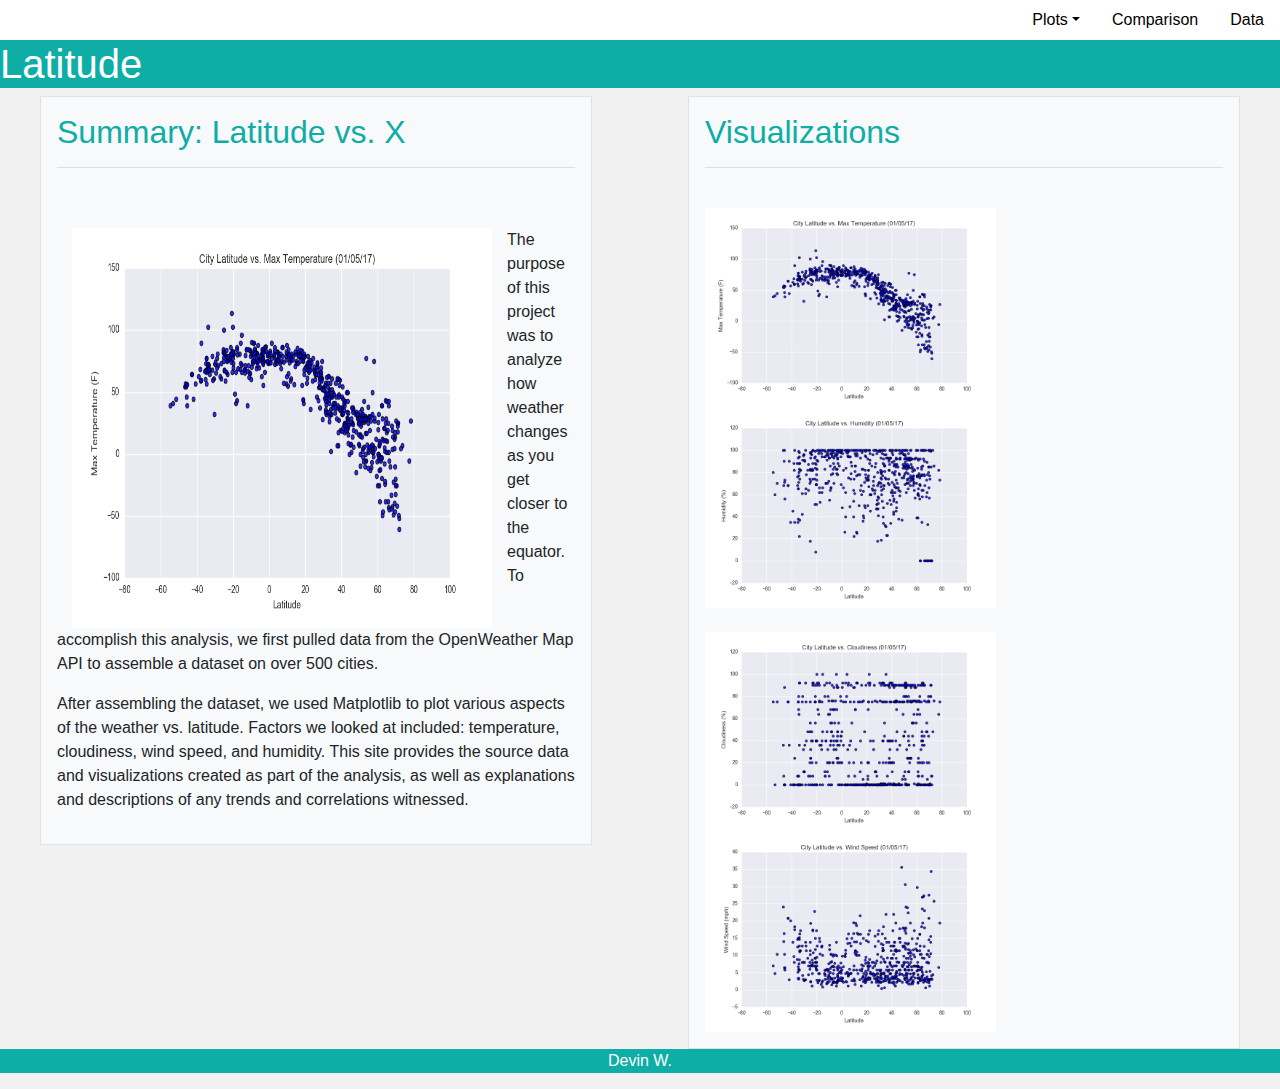
<file: index.html>
<!doctype html>
<html lang="en">
  <head>
    <!-- Required meta tags -->
    <meta charset="utf-8">
    <meta name="viewport" content="width=device-width, initial-scale=1, shrink-to-fit=no">

    <!-- Bootstrap CSS -->
    <link rel="stylesheet" href="https://stackpath.bootstrapcdn.com/bootstrap/4.3.1/css/bootstrap.min.css" integrity="sha384-ggOyR0iXCbMQv3Xipma34MD+dH/1fQ784/j6cY/iJTQUOhcWr7x9JvoRxT2MZw1T" crossorigin="anonymous">
    <link rel="stylesheet" href="Resources/styles.css">
    <title>Latitude</title>
    
  <ul class="nav justify-content-end">
      <li class="nav-item dropdown">
          <a class="nav-link dropdown-toggle" data-toggle="dropdown" href="index.html" role="button" aria-haspopup="true" aria-expanded="false">Plots</a>
          <div class="dropdown-menu">
            <a class="dropdown-item" href="index.html">Home</a>
            <a class="dropdown-item" href="maxtemp.html">Max Temperature</a>
            <a class="dropdown-item" href="humid.html">Humidity</a>
            <a class="dropdown-item" href="cloud.html">Cloudiness</a>
            <a class="dropdown-item" href="wind.html">Wind Speed</a>
            <div class="dropdown-divider"></div>
            <a class="dropdown-item" href="comparison.html">Comparison</a>
            <a class="dropdown-item" href="data.html">Data</a>
          </div>
        </li>
      <li class="nav-item">
        <a class="nav-link" href="comparison.html">Comparison</a>
      </li>
      
      <li class="nav-item">
        <a class="nav-link" href="data.html">Data</a>
      </li>
    </ul>
  <body>
      <h1>Latitude</h1>
            <div class="row mx-md-n5" style="padding:0 40px">
                <div class="col px-md-5"><div class="p-3 border bg-light"><h2>Summary: Latitude vs. X</h2>    <hr/><br/>    
<p style="margin-top:20px;"><img style="padding:0 15px; float:left;" src="Resources/assets/images/Fig1.png" height="400" width="450">The purpose of this project was to analyze how weather changes as you get closer to the equator. To accomplish this analysis, 
  we first pulled data from the OpenWeather Map API to assemble a dataset on over 500 cities.</p>

<p>After assembling the dataset, we used Matplotlib to plot various aspects of the weather vs. latitude. 
  Factors we looked at included: 
  temperature, cloudiness, wind speed, and humidity. 
  This site provides the source data and visualizations created as part of the analysis, 
  as well as explanations and descriptions of any trends and correlations witnessed.</p></div></div>


                <div class="col px-md-5"><div class="p-3 border bg-light"><h2>Visualizations</h2><hr/><br/>
                  <a href="maxtemp.html" class="imglink"><img src="Resources/assets/images/Fig1.png" height="200"></a> &nbsp;
                  <a href="humid.html" class="imglink"><img src="Resources/assets/images/Fig2.png" height="200"></a> <br/>
                  <br/>
                  <a href="cloud.html" class="imglink"><img src="Resources/assets/images/Fig3.png" height="200"></a> &nbsp;
                  <a href="wind.html" class="imglink"><img src="Resources/assets/images/Fig4.png" height="200"></a></div></div>
              </div>

              <footer>
                  <p>Devin W.</p>
                </footer>
    <!-- Optional JavaScript -->
    <!-- jQuery first, then Popper.js, then Bootstrap JS -->
    <script src="https://code.jquery.com/jquery-3.3.1.slim.min.js" integrity="sha384-q8i/X+965DzO0rT7abK41JStQIAqVgRVzpbzo5smXKp4YfRvH+8abtTE1Pi6jizo" crossorigin="anonymous"></script>
    <script src="https://cdnjs.cloudflare.com/ajax/libs/popper.js/1.14.7/umd/popper.min.js" integrity="sha384-UO2eT0CpHqdSJQ6hJty5KVphtPhzWj9WO1clHTMGa3JDZwrnQq4sF86dIHNDz0W1" crossorigin="anonymous"></script>
    <script src="https://stackpath.bootstrapcdn.com/bootstrap/4.3.1/js/bootstrap.min.js" integrity="sha384-JjSmVgyd0p3pXB1rRibZUAYoIIy6OrQ6VrjIEaFf/nJGzIxFDsf4x0xIM+B07jRM" crossorigin="anonymous"></script>
  </body>
</html>
</file>
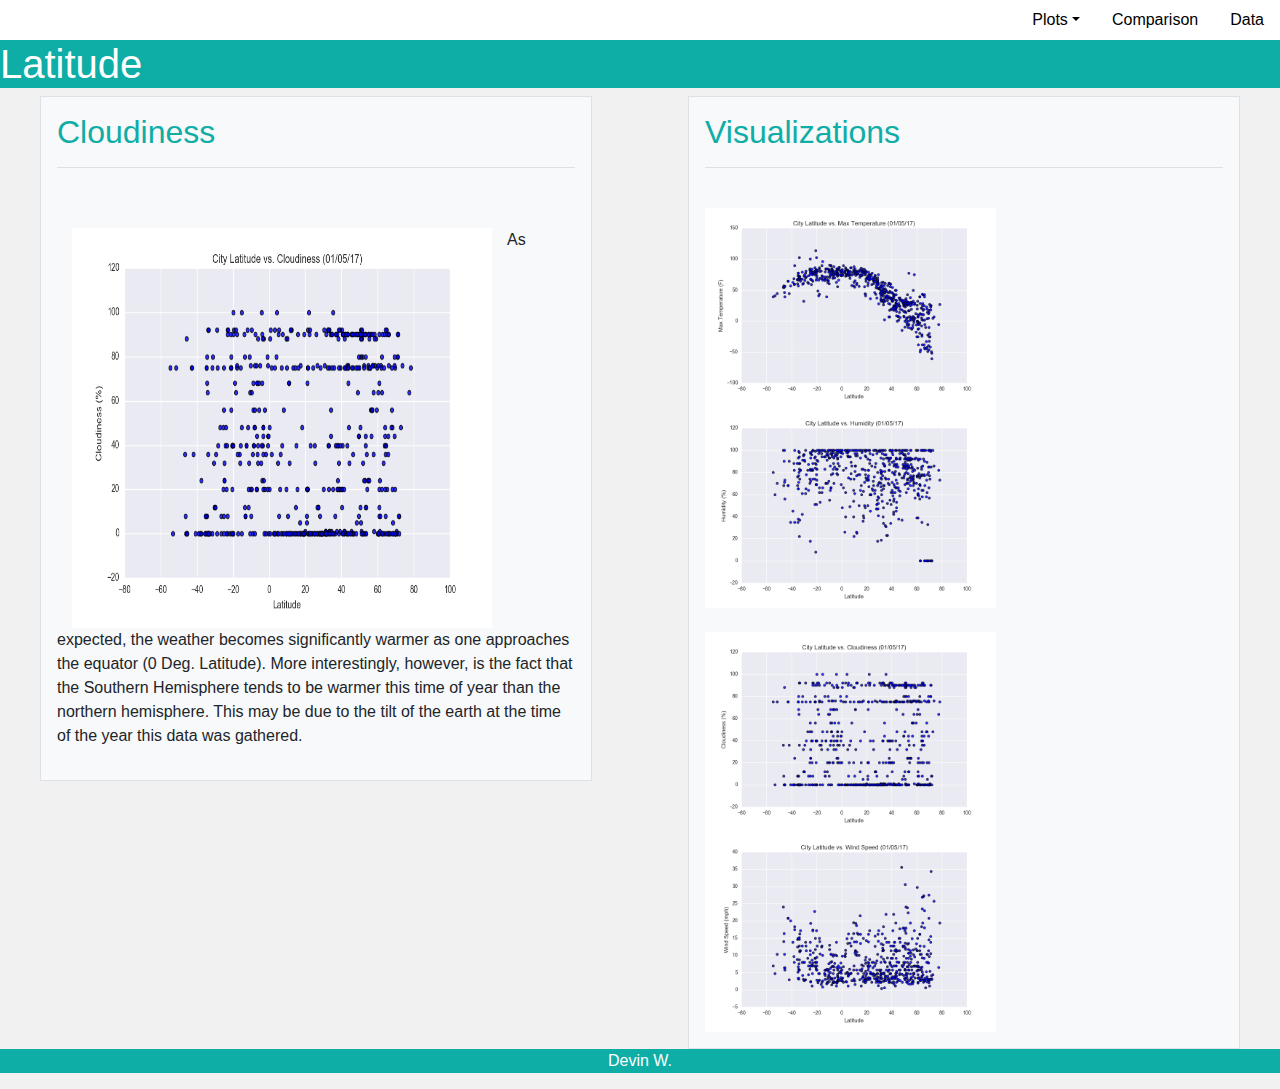
<file: cloud.html>
<!doctype html>
<html lang="en">
  <head>
    <!-- Required meta tags -->
    <meta charset="utf-8">
    <meta name="viewport" content="width=device-width, initial-scale=1, shrink-to-fit=no">

    <!-- Bootstrap CSS -->
    <link rel="stylesheet" href="https://stackpath.bootstrapcdn.com/bootstrap/4.3.1/css/bootstrap.min.css" integrity="sha384-ggOyR0iXCbMQv3Xipma34MD+dH/1fQ784/j6cY/iJTQUOhcWr7x9JvoRxT2MZw1T" crossorigin="anonymous">
    <link rel="stylesheet" href="Resources/styles.css">
    <title>Latitude</title>
  </head>
  <ul class="nav justify-content-end">
      <li class="nav-item dropdown">
          <a class="nav-link dropdown-toggle" data-toggle="dropdown" href="index.html" role="button" aria-haspopup="true" aria-expanded="false">Plots</a>
          <div class="dropdown-menu">
            <a class="dropdown-item" href="index.html">Home</a>
            <a class="dropdown-item" href="maxtemp.html">Max Temperature</a>
            <a class="dropdown-item" href="humid.html">Humidity</a>
            <a class="dropdown-item" href="cloud.html">Cloudiness</a>
            <a class="dropdown-item" href="wind.html">Wind Speed</a>
            <div class="dropdown-divider"></div>
            <a class="dropdown-item" href="comparison.html">Comparison</a>
            <a class="dropdown-item" href="data.html">Data</a>
          </div>
        </li>
      <li class="nav-item">
        <a class="nav-link" href="comparison.html">Comparison</a>
      </li>
      
      <li class="nav-item">
        <a class="nav-link" href="data.html">Data</a>
      </li>
    </ul>
  <body>
      <h1>Latitude</h1>

      <div class="row mx-md-n5" style="padding:0 40px">
                <div class="col px-md-5"><div class="p-3 border bg-light"><h2>Cloudiness</h2>    <hr/><br/>    
<p style="margin-top:20px;"><img style="padding:0 15px; float:left;" src="Resources/assets/images/Fig3.png" height="400" width="450"></p>

</p>As expected, the weather becomes significantly warmer as one approaches the equator (0 Deg. Latitude). 
More interestingly, however, is the fact that the Southern Hemisphere tends to be warmer this time of year than 
the northern hemisphere. 
This may be due to the tilt of the earth at the time of the year this data was gathered. </p></div></div>


<div class="col px-md-5"><div class="p-3 border bg-light"><h2>Visualizations</h2><hr/><br/>
    <a href="maxtemp.html" class="imglink"><img src="Resources/assets/images/Fig1.png" height="200"></a> &nbsp;
    <a href="humid.html" class="imglink"><img src="Resources/assets/images/Fig2.png" height="200"></a> <br/>
    <br/>
    <a href="cloud.html" class="imglink"><img src="Resources/assets/images/Fig3.png" height="200"></a> &nbsp;
    <a href="wind.html" class="imglink"><img src="Resources/assets/images/Fig4.png" height="200"></a></div></div>
</div>

              <footer>
                  <p>Devin W.</p>
                </footer>
    <!-- Optional JavaScript -->
    <!-- jQuery first, then Popper.js, then Bootstrap JS -->
    <script src="https://code.jquery.com/jquery-3.3.1.slim.min.js" integrity="sha384-q8i/X+965DzO0rT7abK41JStQIAqVgRVzpbzo5smXKp4YfRvH+8abtTE1Pi6jizo" crossorigin="anonymous"></script>
    <script src="https://cdnjs.cloudflare.com/ajax/libs/popper.js/1.14.7/umd/popper.min.js" integrity="sha384-UO2eT0CpHqdSJQ6hJty5KVphtPhzWj9WO1clHTMGa3JDZwrnQq4sF86dIHNDz0W1" crossorigin="anonymous"></script>
    <script src="https://stackpath.bootstrapcdn.com/bootstrap/4.3.1/js/bootstrap.min.js" integrity="sha384-JjSmVgyd0p3pXB1rRibZUAYoIIy6OrQ6VrjIEaFf/nJGzIxFDsf4x0xIM+B07jRM" crossorigin="anonymous"></script>
  </body>
</html>
</file>
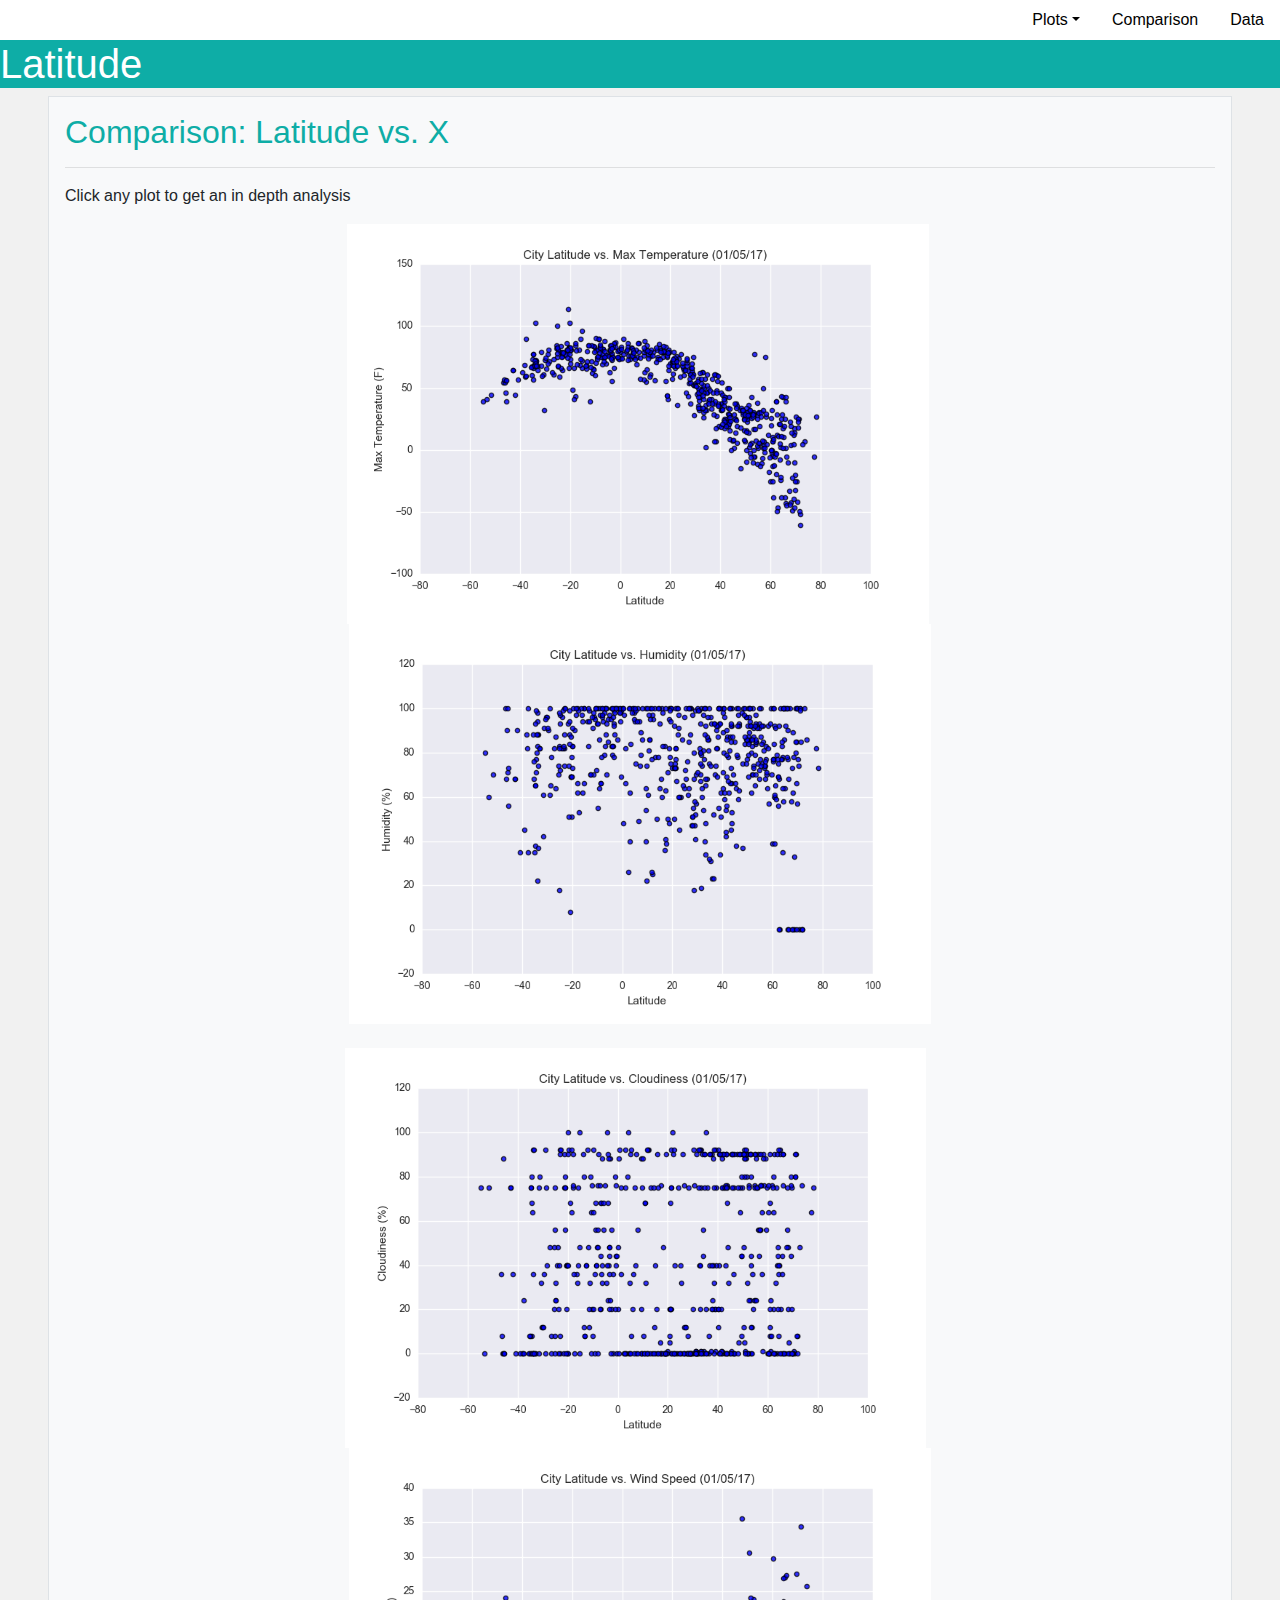
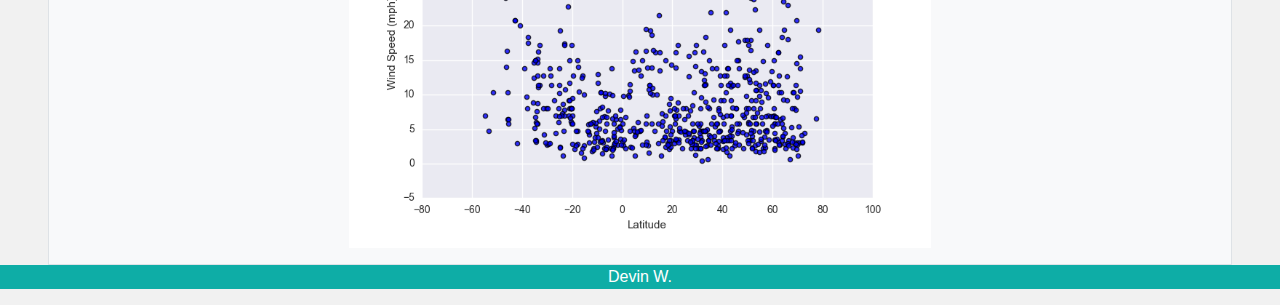
<file: comparison.html>
<!doctype html>
<html lang="en">
  <head>
    <!-- Required meta tags -->
    <meta charset="utf-8">
    <meta name="viewport" content="width=device-width, initial-scale=1, shrink-to-fit=no">

    <!-- Bootstrap CSS -->
    <link rel="stylesheet" href="https://stackpath.bootstrapcdn.com/bootstrap/4.3.1/css/bootstrap.min.css" integrity="sha384-ggOyR0iXCbMQv3Xipma34MD+dH/1fQ784/j6cY/iJTQUOhcWr7x9JvoRxT2MZw1T" crossorigin="anonymous">
    <link rel="stylesheet" href="Resources/styles.css">
    <title>Comparison</title>
    
  <ul class="nav justify-content-end">
      <li class="nav-item dropdown">
          <a class="nav-link dropdown-toggle" data-toggle="dropdown" href="index.html" role="button" aria-haspopup="true" aria-expanded="false">Plots</a>
          <div class="dropdown-menu">
            <a class="dropdown-item" href="index.html">Home</a>
            <a class="dropdown-item" href="maxtemp.html">Max Temperature</a>
            <a class="dropdown-item" href="humid.html">Humidity</a>
            <a class="dropdown-item" href="cloud.html">Cloudiness</a>
            <a class="dropdown-item" href="wind.html">Wind Speed</a>
            <div class="dropdown-divider"></div>
            <a class="dropdown-item" href="comparison.html">Comparison</a>
            <a class="dropdown-item" href="data.html">Data</a>
          </div>
        </li>
      <li class="nav-item">
        <a class="nav-link" href="comparison.html">Comparison</a>
      </li>
      
      <li class="nav-item">
        <a class="nav-link" href="data.html">Data</a>
      </li>
    </ul>
  <body>
      <h1>Latitude</h1>
            
                    <div class="col px-md-5"><div class="p-3 border bg-light"><h2>Comparison: Latitude vs. X</h2><hr/><p>Click any plot to get an in depth analysis</p><center>
                        <a href="maxtemp.html" class="imglink"><img src="Resources/assets/images/Fig1.png" height="400"></a>&nbsp;
                        <a href="humid.html" class="imglink"><img src="Resources/assets/images/Fig2.png" height="400"></a> <br/>
                        <br/>
                        <a href="cloud.html" class="imglink"><img src="Resources/assets/images/Fig3.png" height="400"></a> &nbsp;
                        <a href="wind.html" class="imglink"><img src="Resources/assets/images/Fig4.png" height="400"></a></center></div></div>


                

              <footer>
                  <p>Devin W.</p>
                </footer>
    <!-- Optional JavaScript -->
    <!-- jQuery first, then Popper.js, then Bootstrap JS -->
    <script src="https://code.jquery.com/jquery-3.3.1.slim.min.js" integrity="sha384-q8i/X+965DzO0rT7abK41JStQIAqVgRVzpbzo5smXKp4YfRvH+8abtTE1Pi6jizo" crossorigin="anonymous"></script>
    <script src="https://cdnjs.cloudflare.com/ajax/libs/popper.js/1.14.7/umd/popper.min.js" integrity="sha384-UO2eT0CpHqdSJQ6hJty5KVphtPhzWj9WO1clHTMGa3JDZwrnQq4sF86dIHNDz0W1" crossorigin="anonymous"></script>
    <script src="https://stackpath.bootstrapcdn.com/bootstrap/4.3.1/js/bootstrap.min.js" integrity="sha384-JjSmVgyd0p3pXB1rRibZUAYoIIy6OrQ6VrjIEaFf/nJGzIxFDsf4x0xIM+B07jRM" crossorigin="anonymous"></script>
  </body>
</html>
</file>
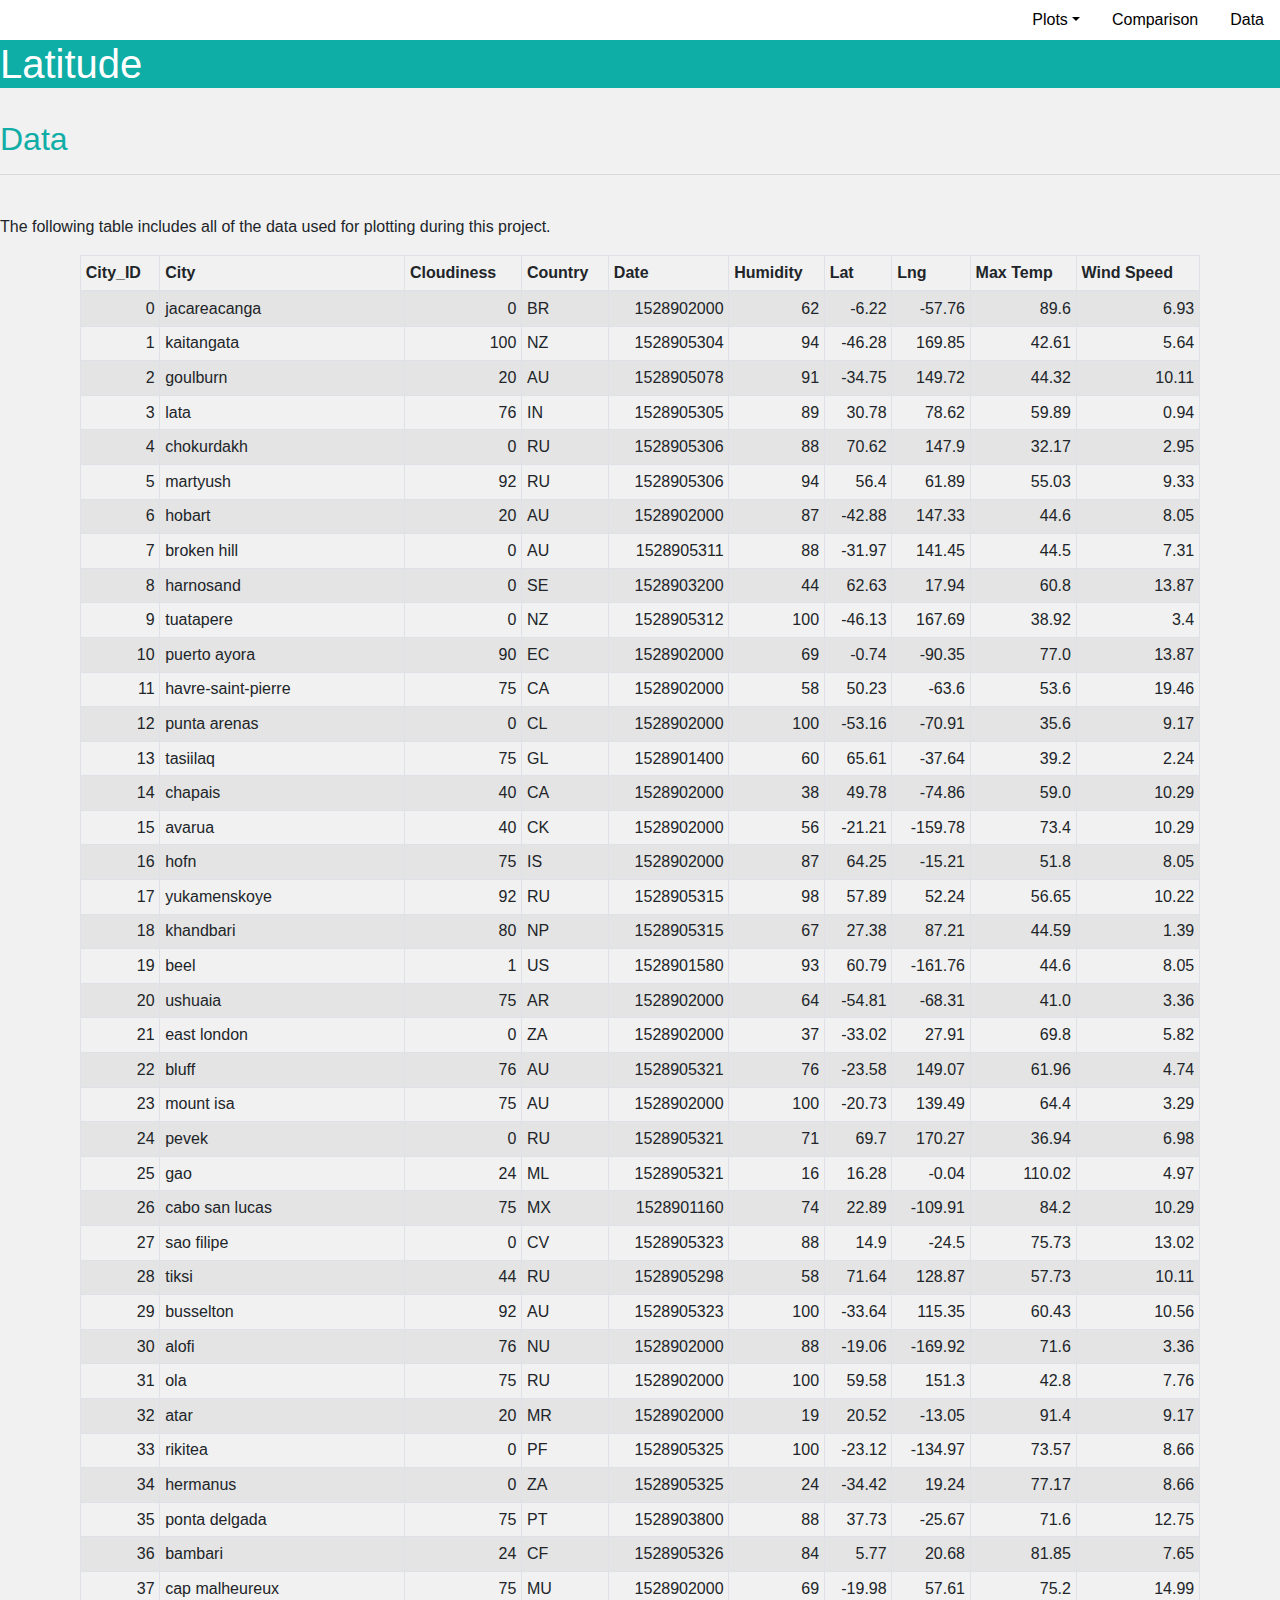
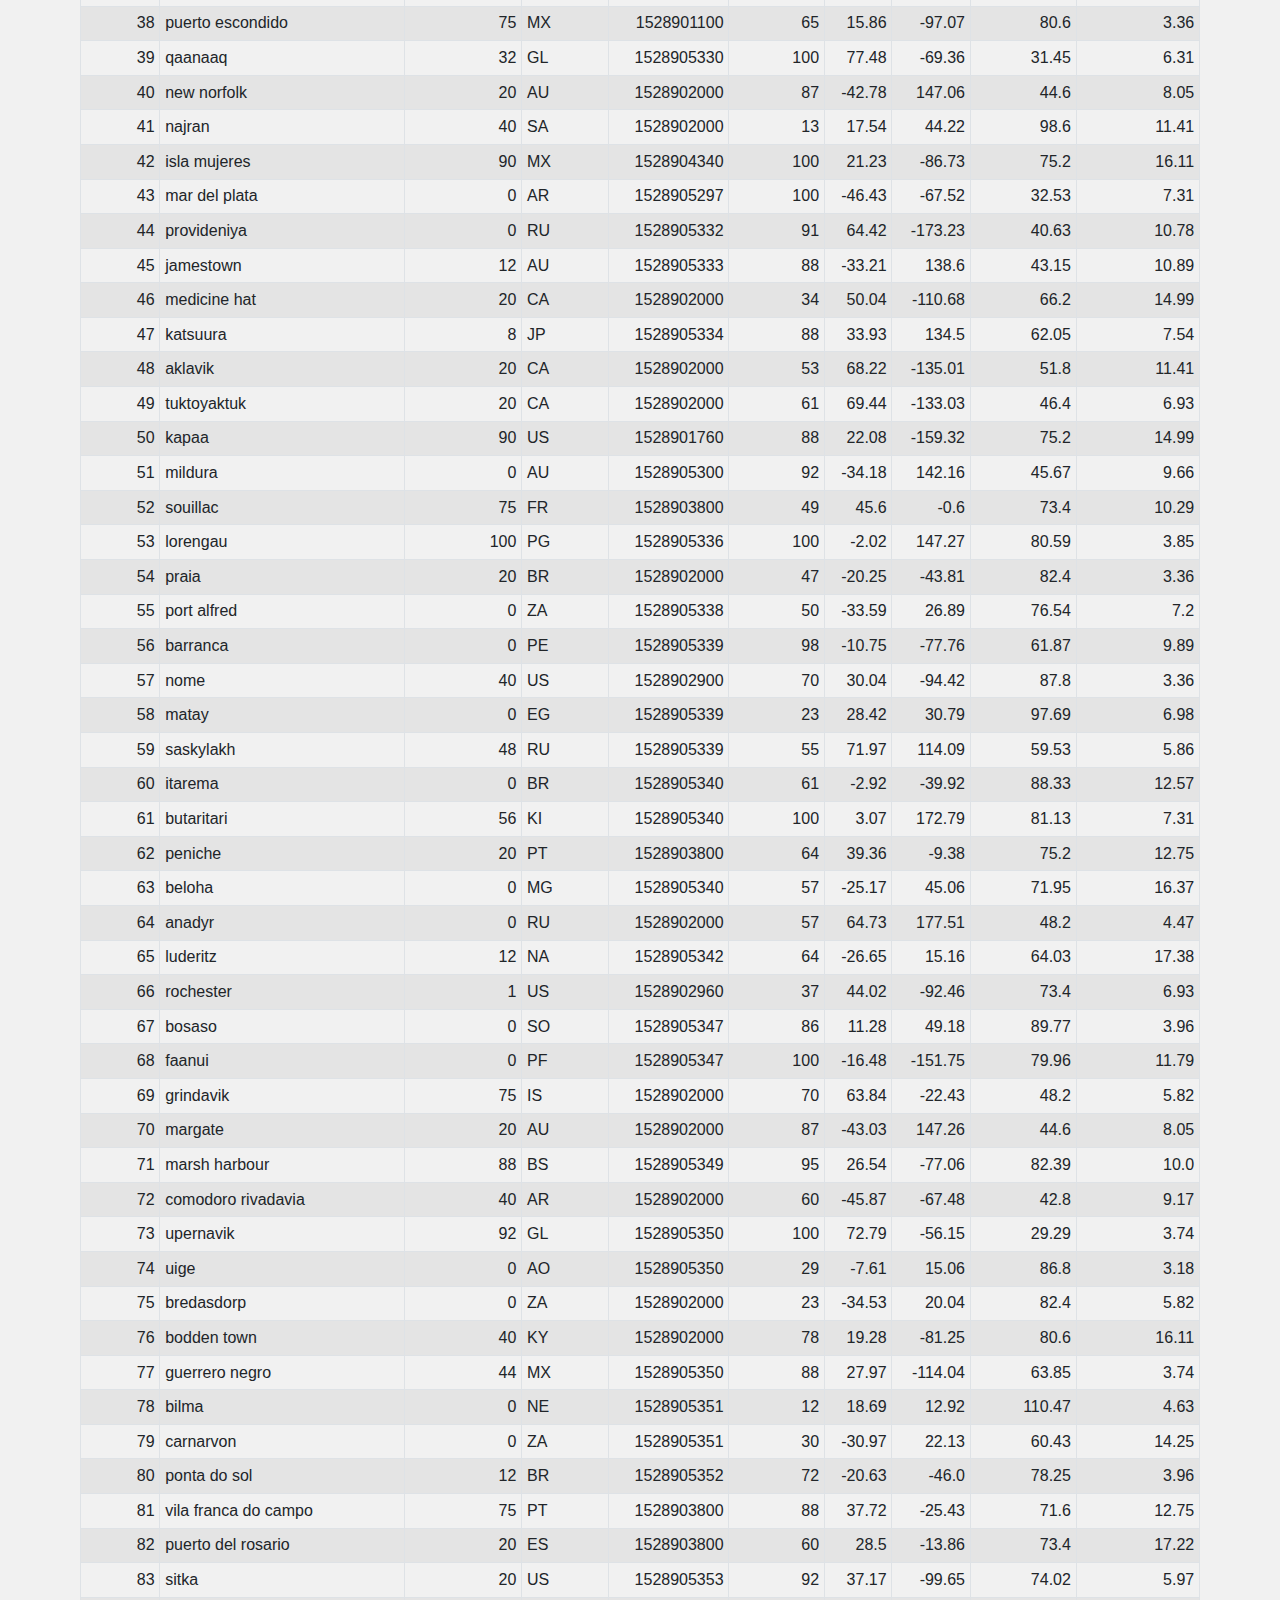
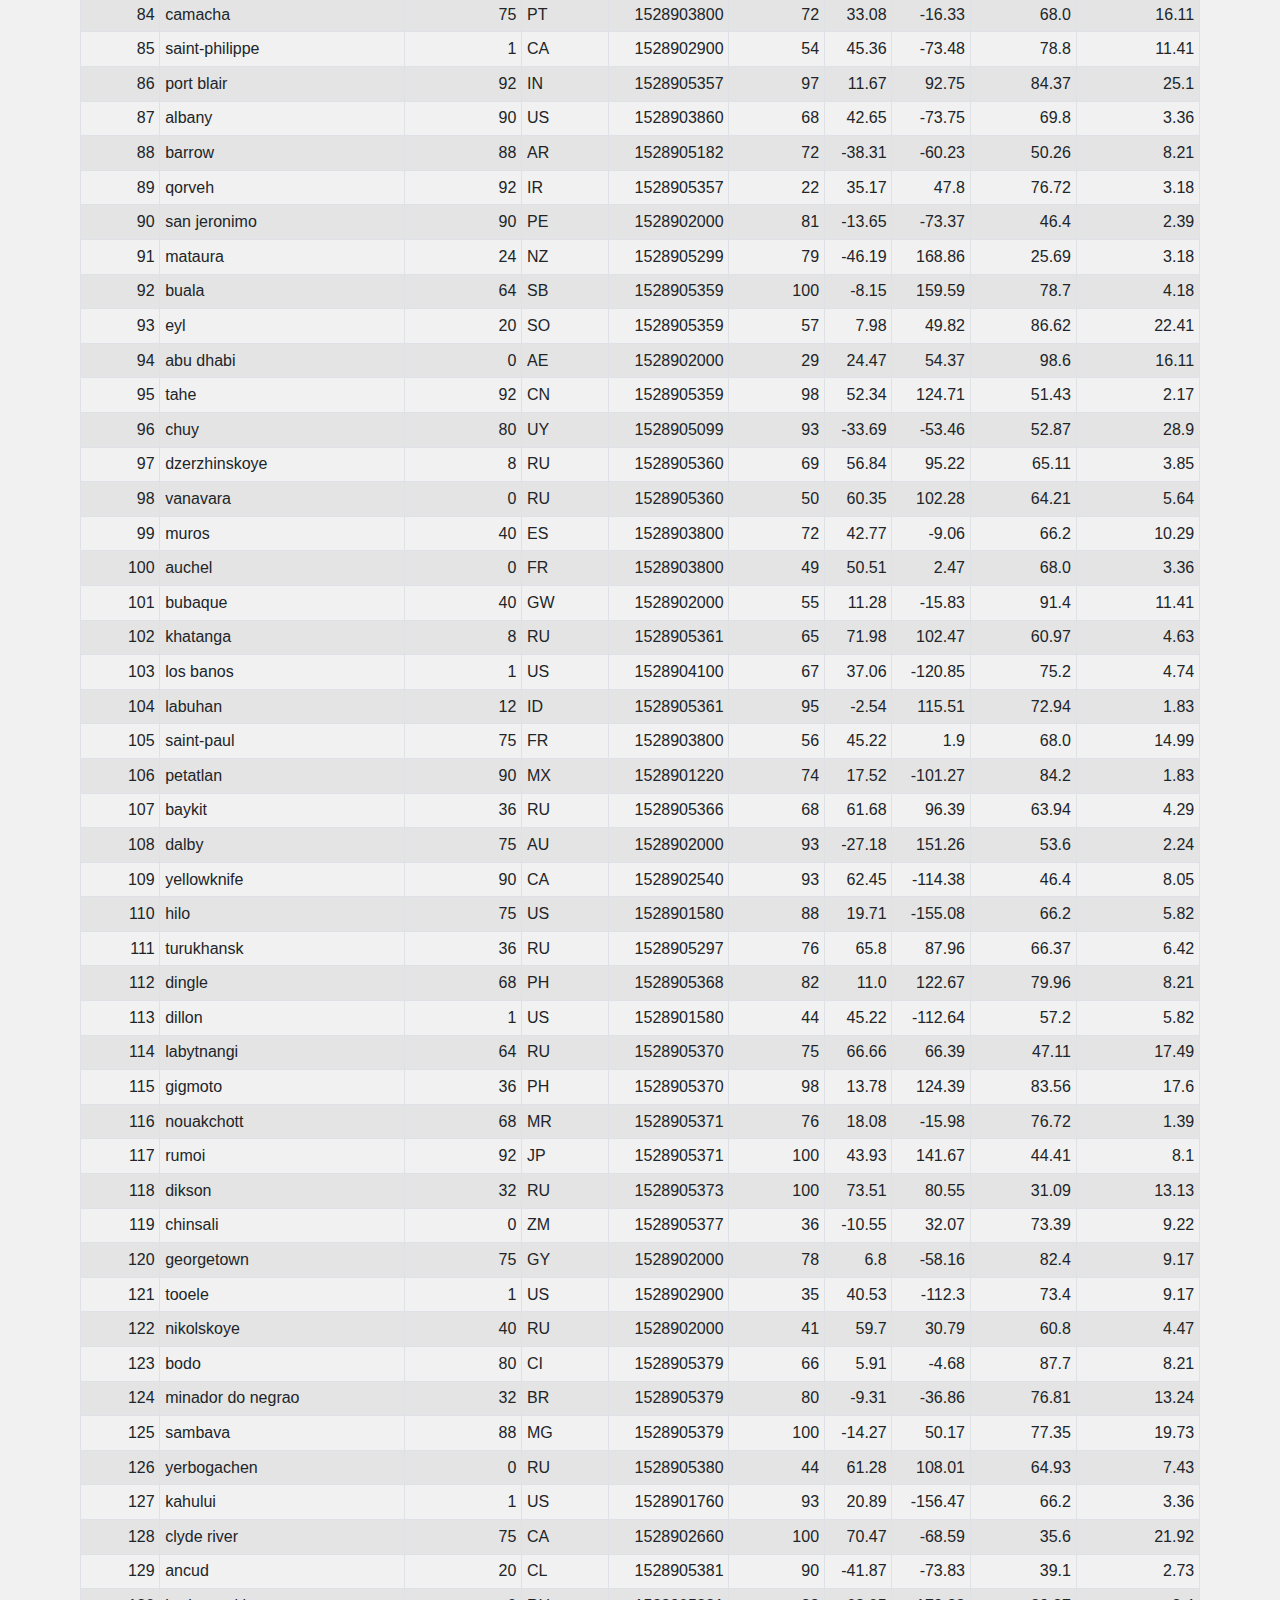
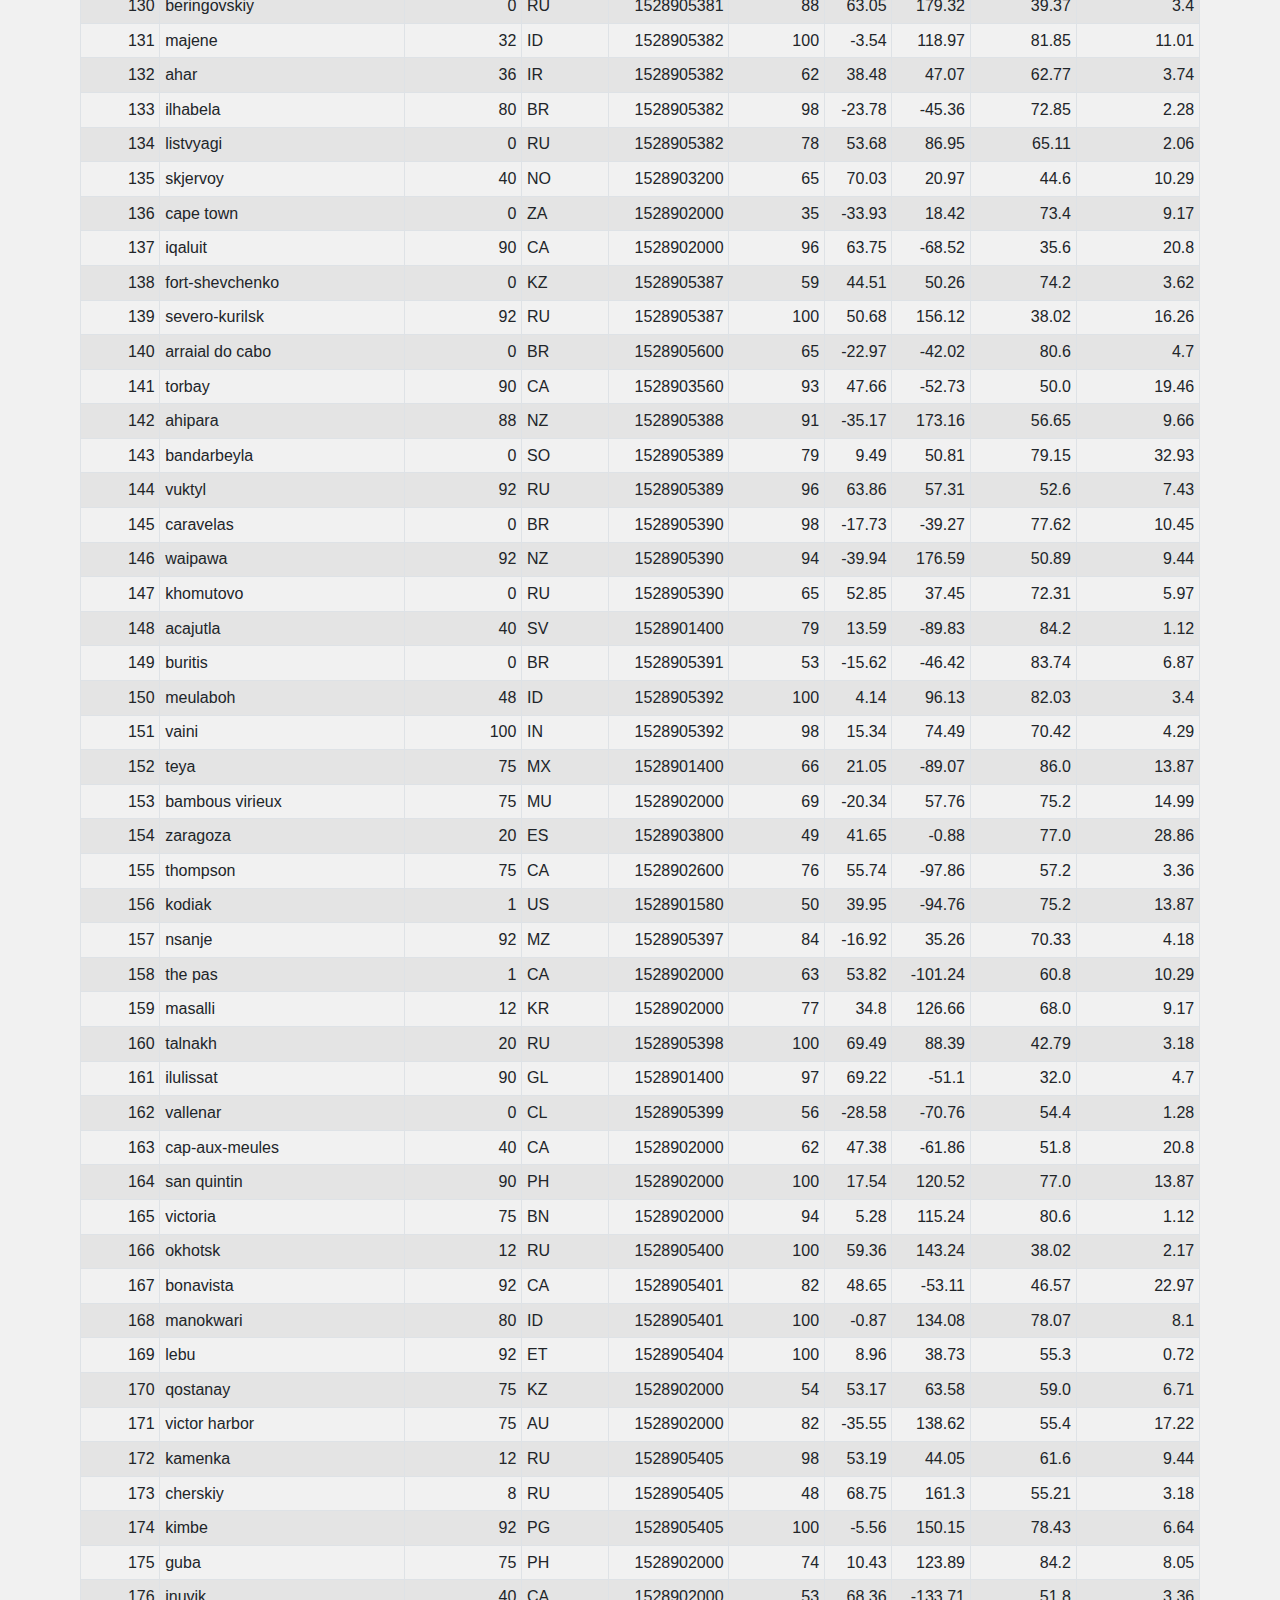
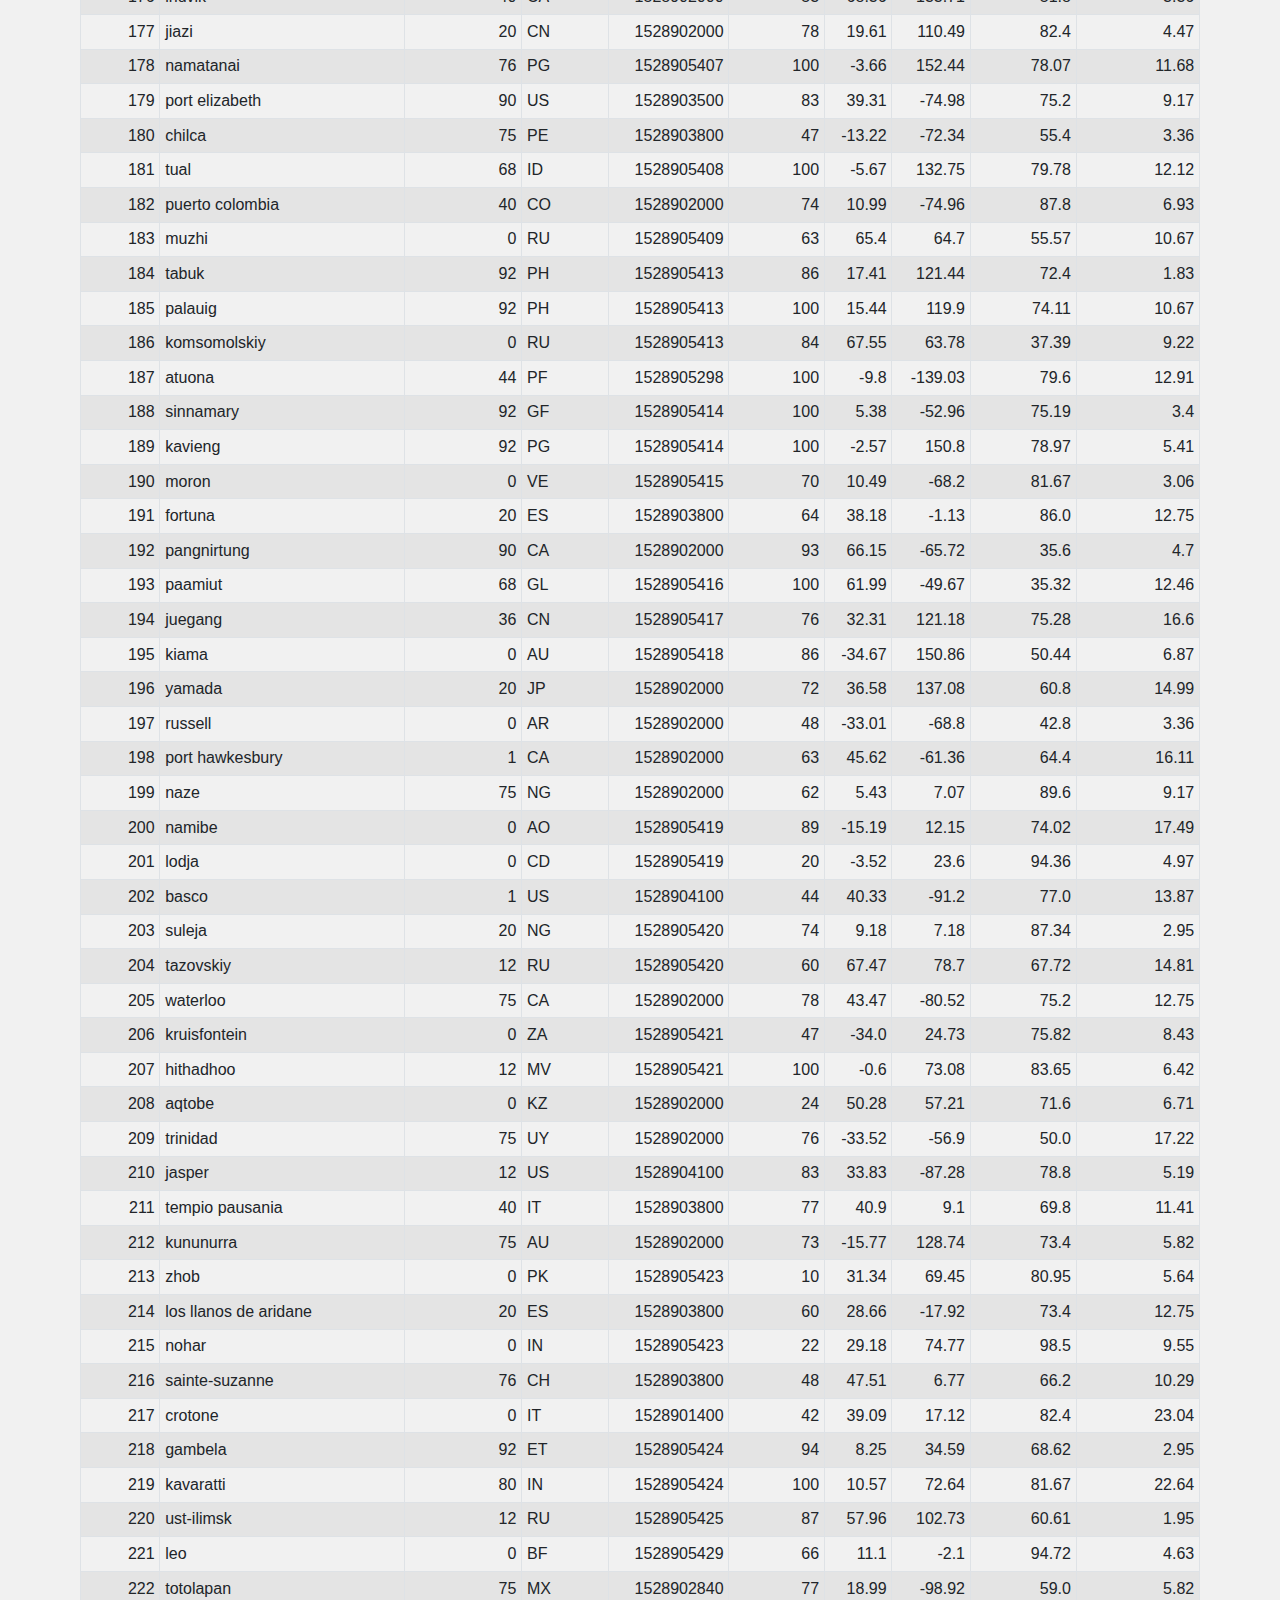
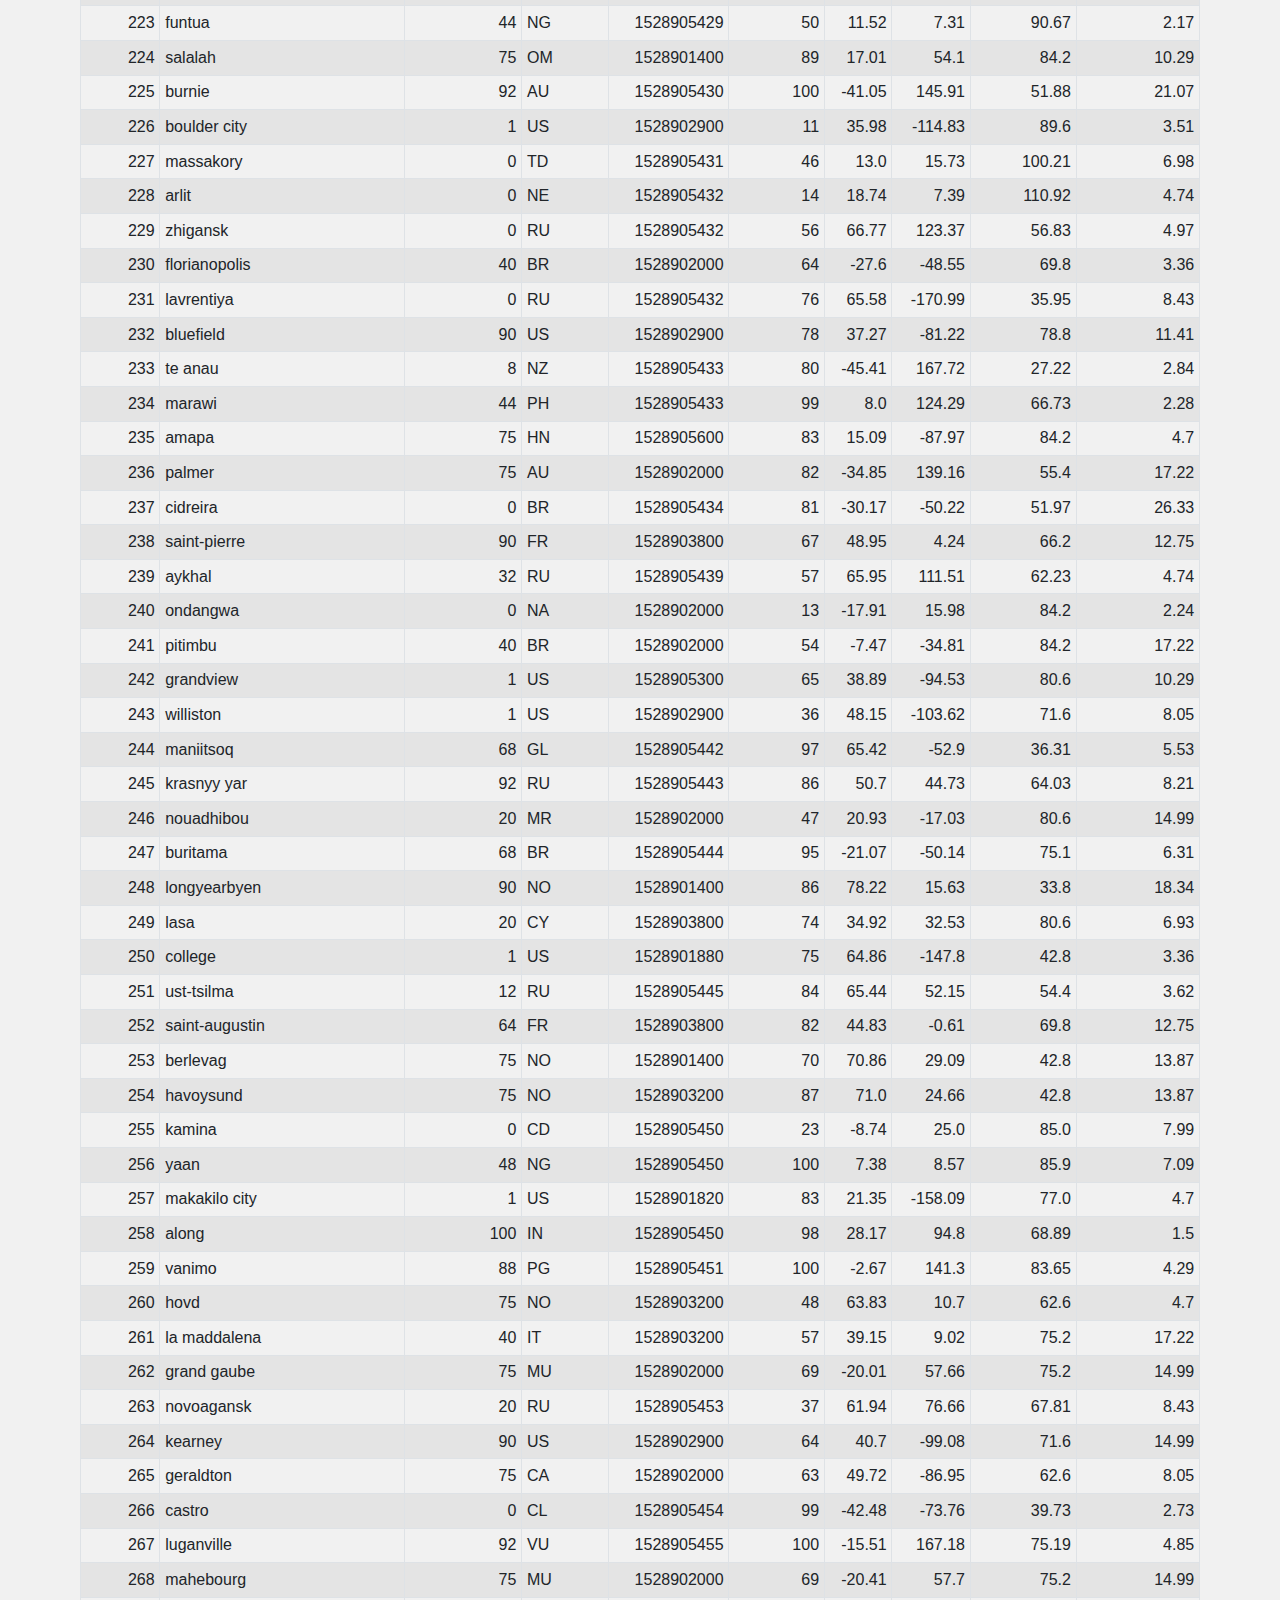
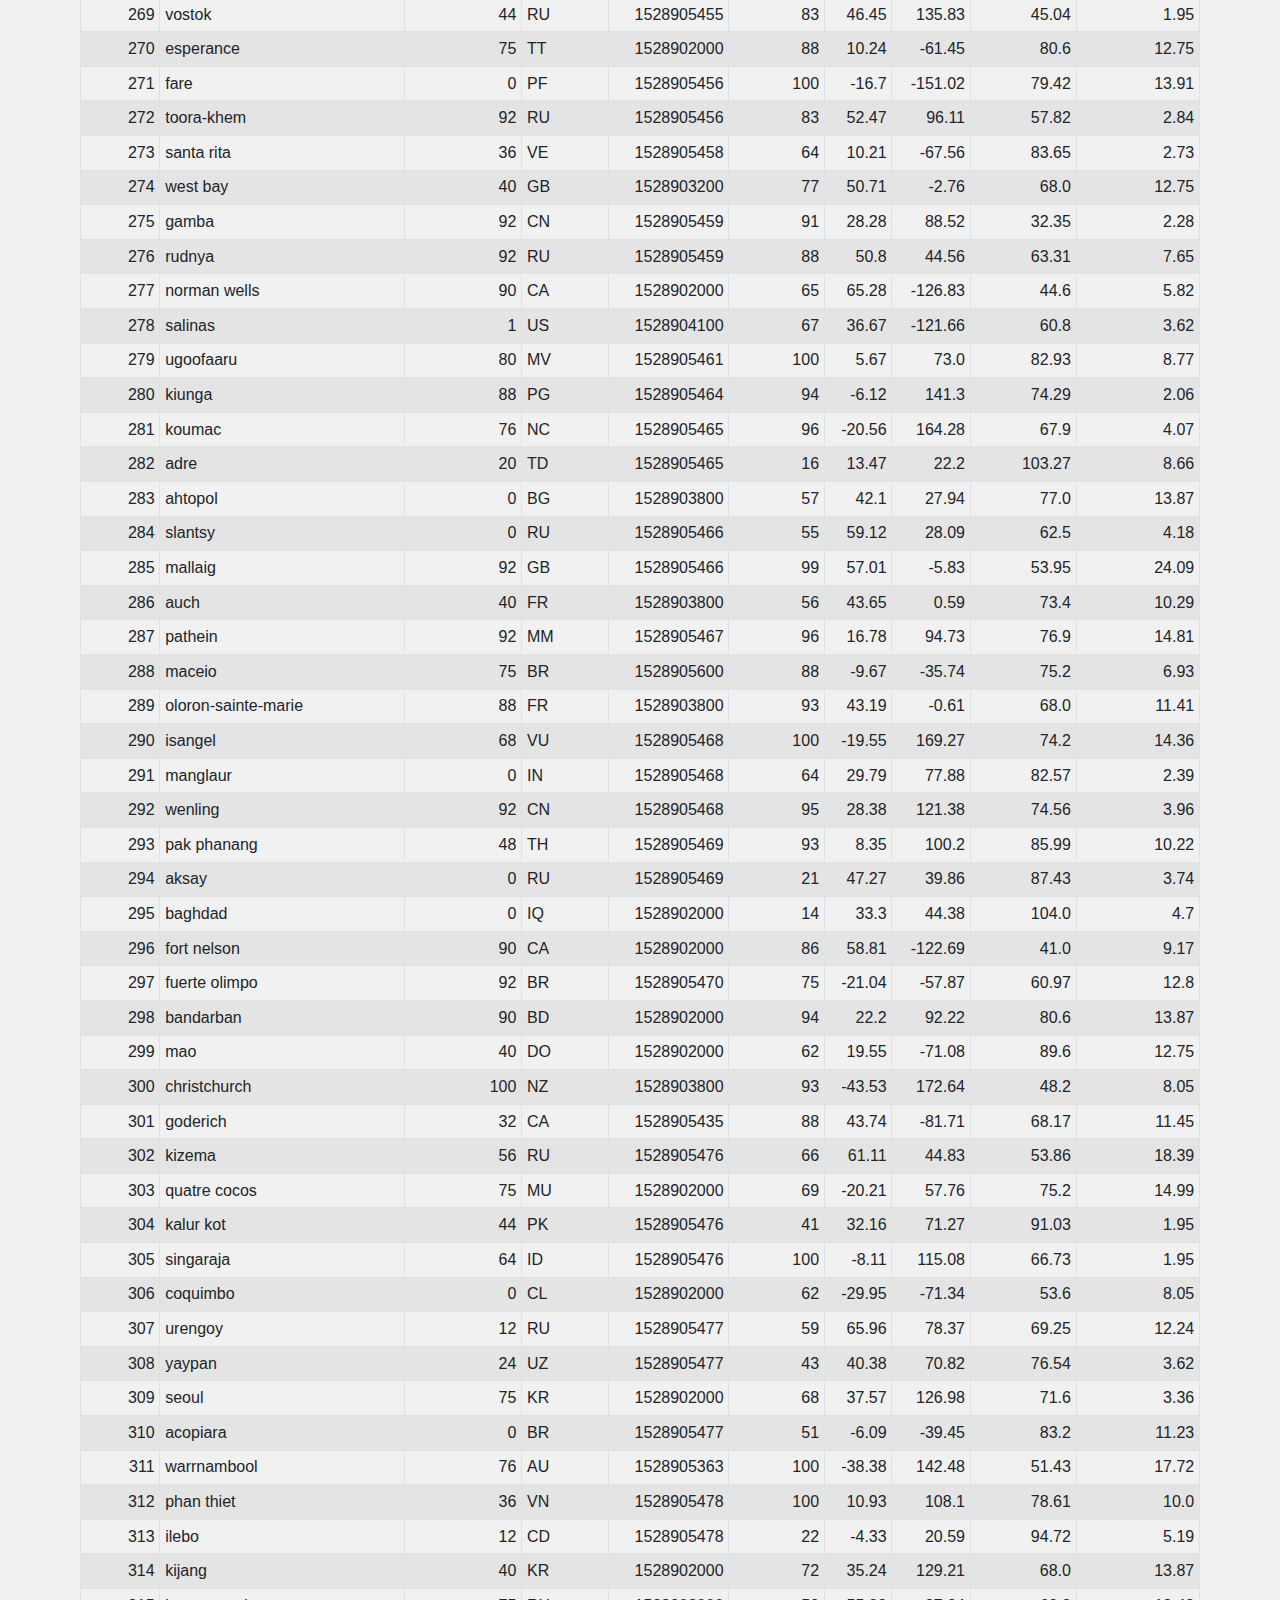
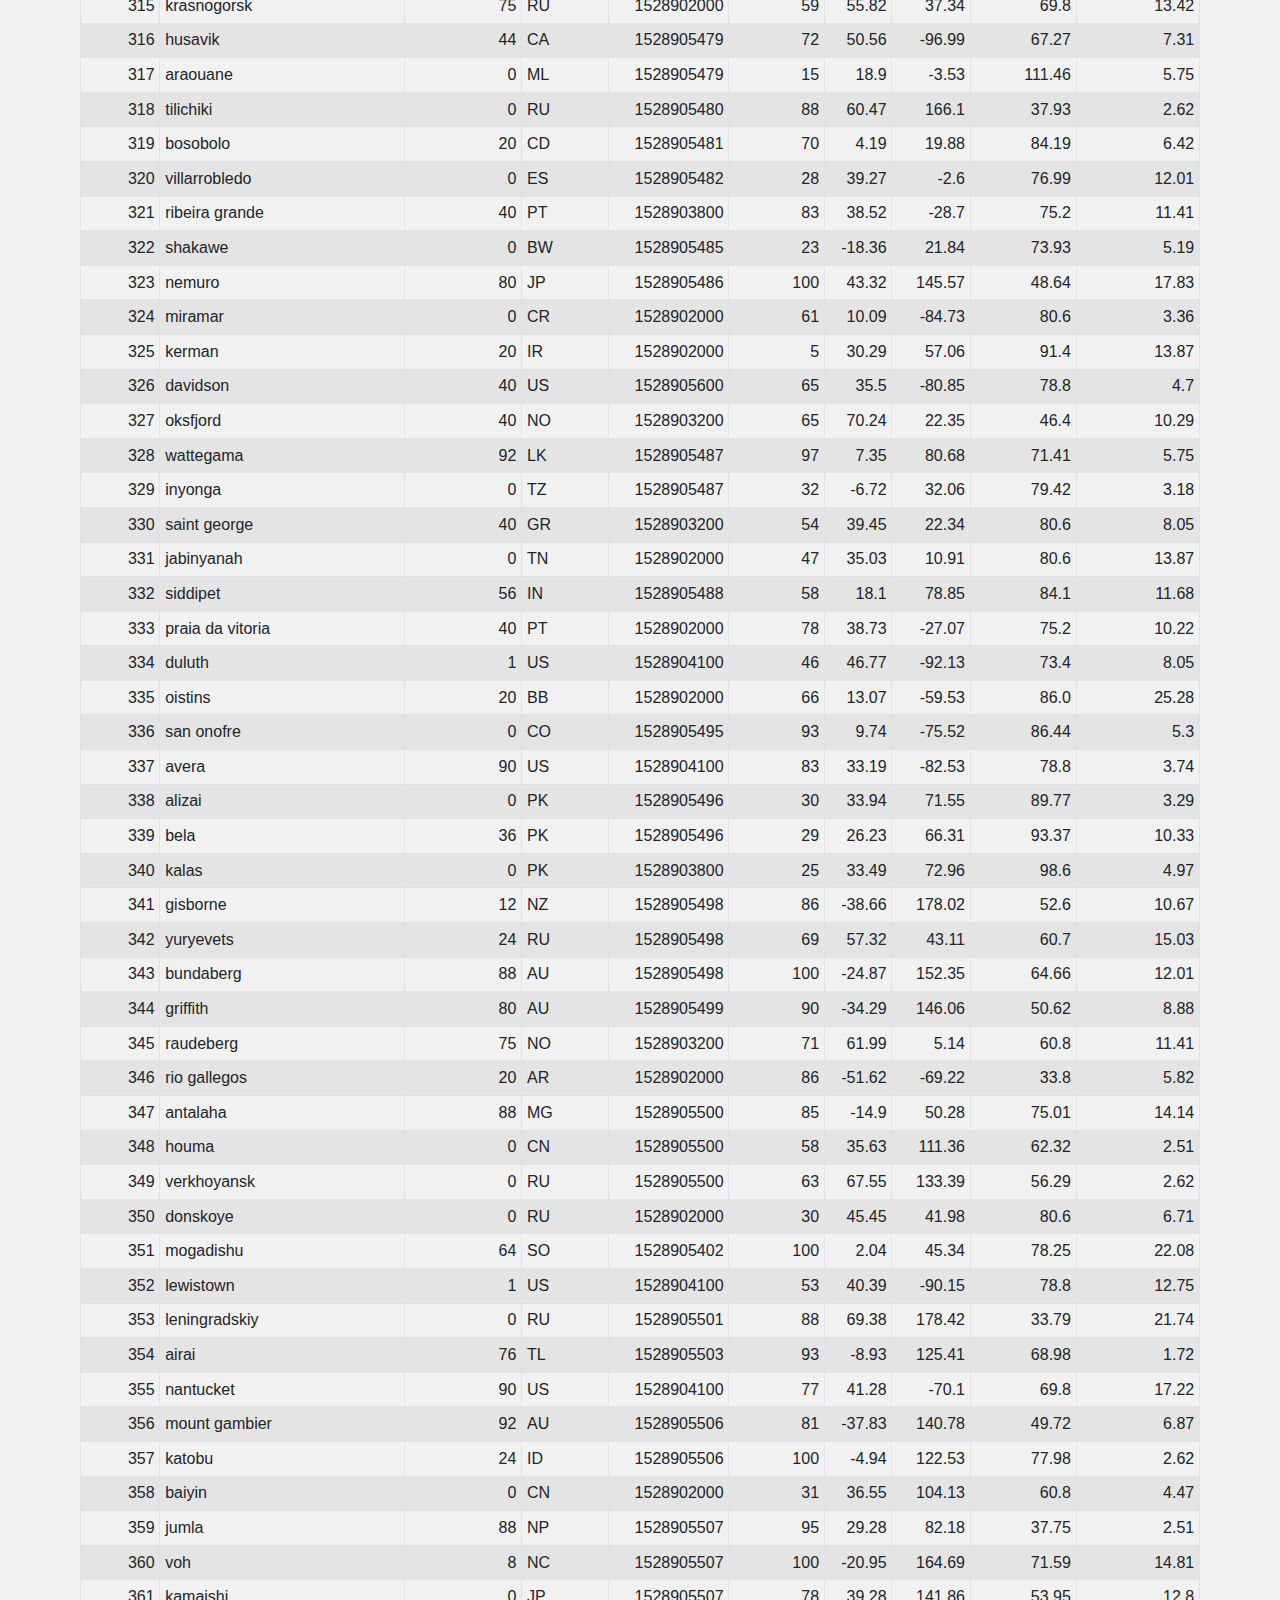
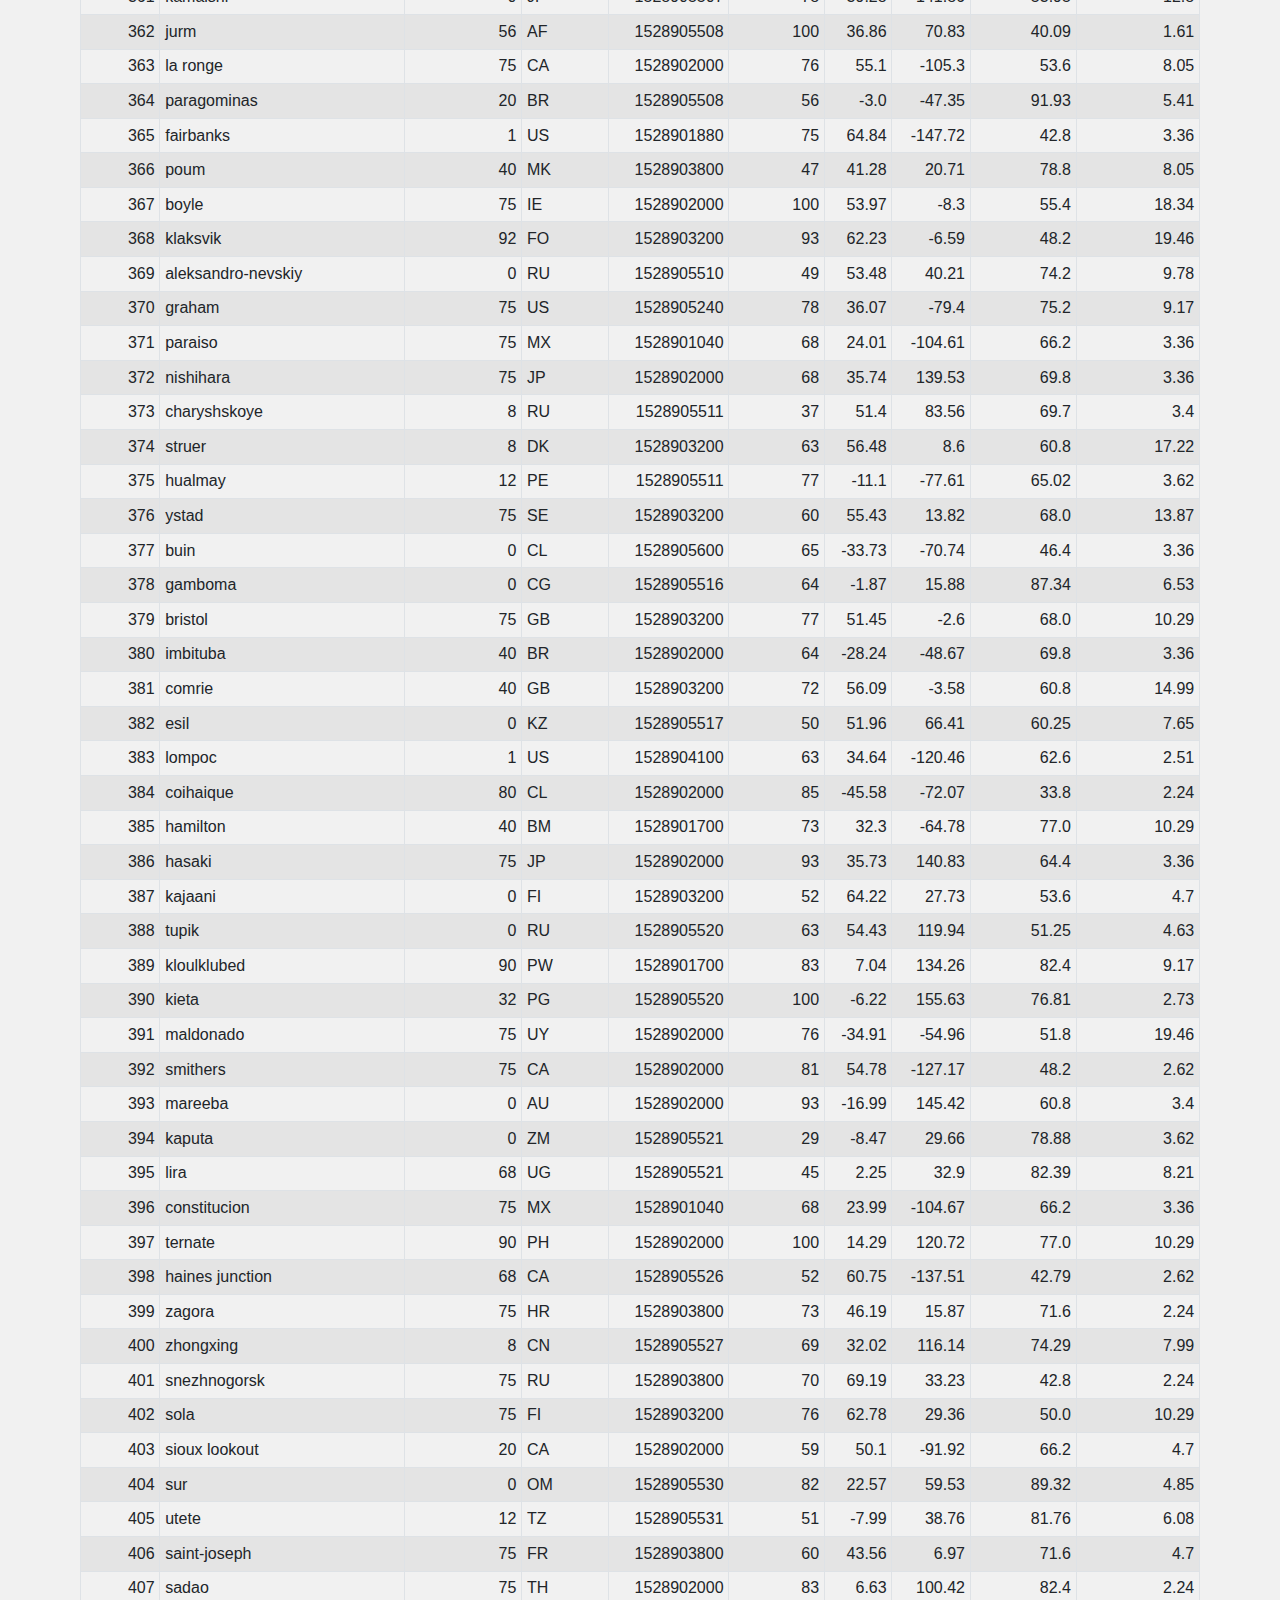
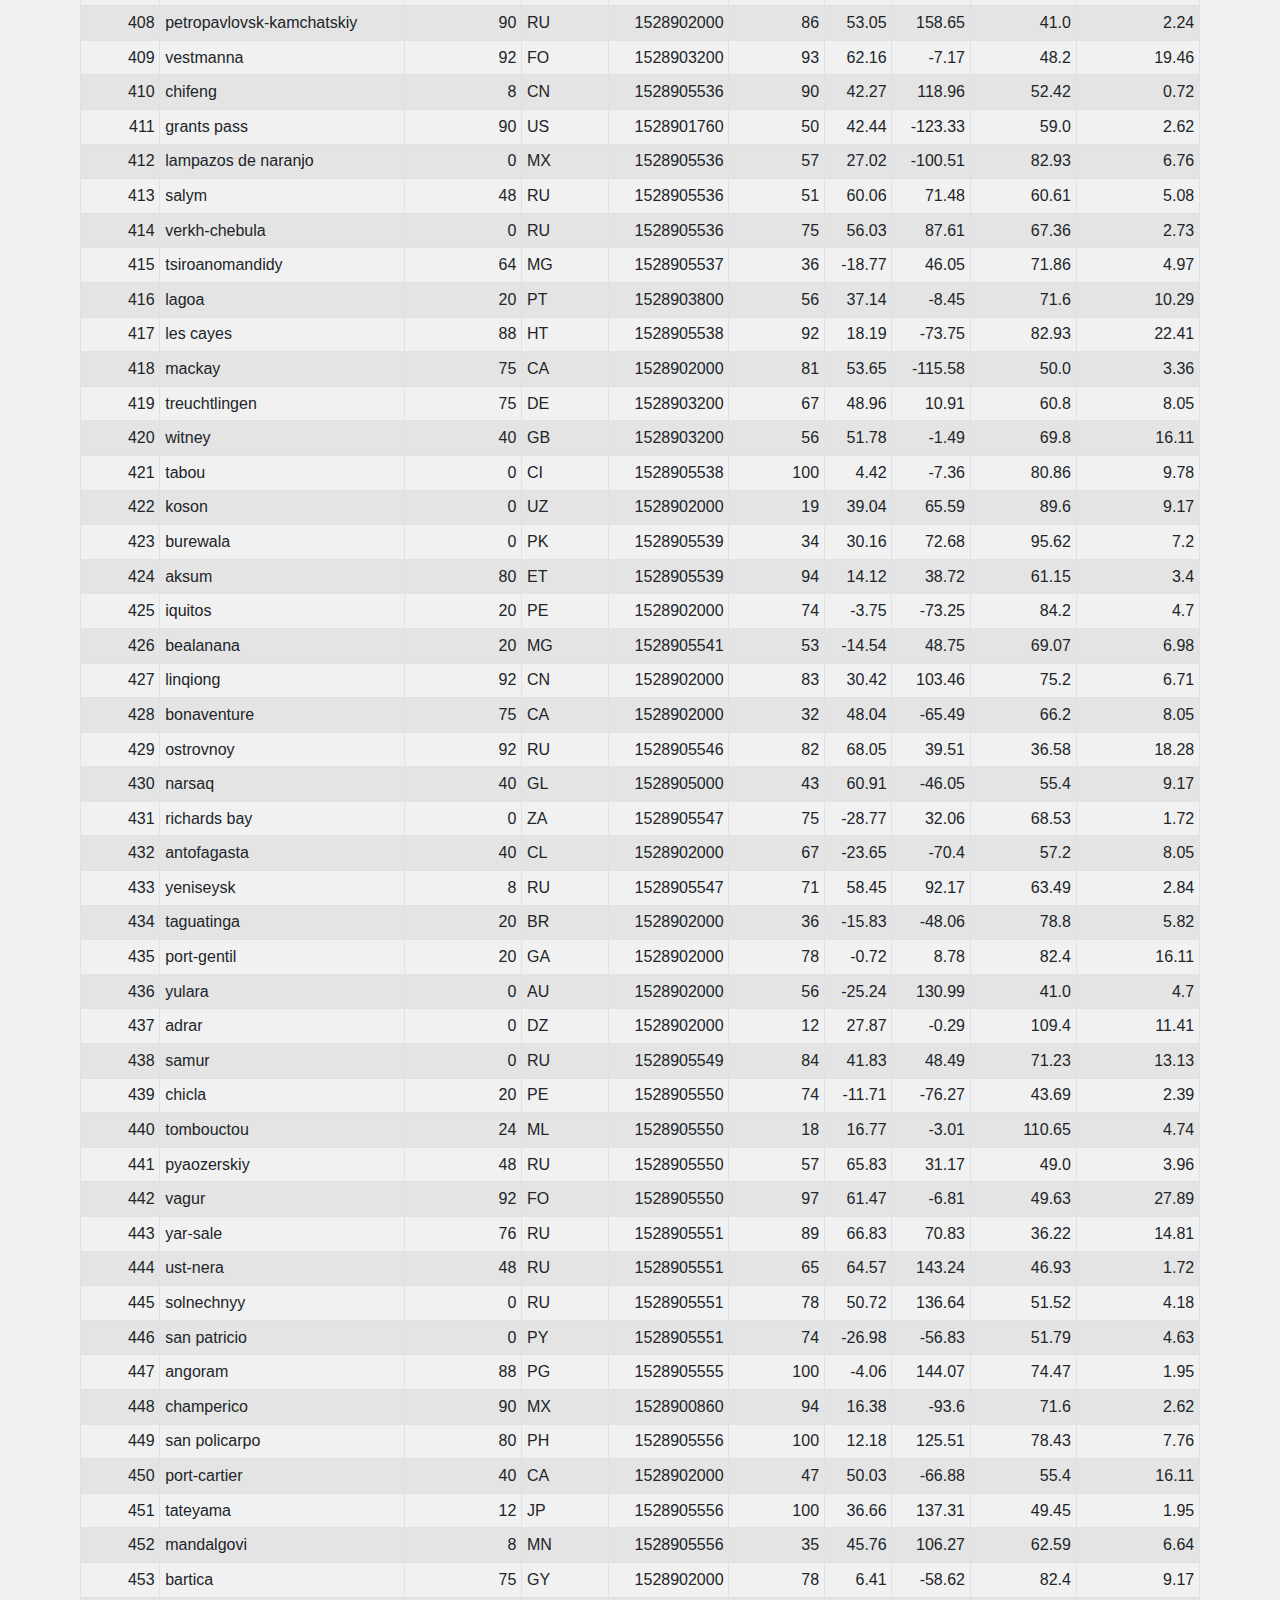
<file: data.html>
<!doctype html>
<html lang="en">
  <head>
    <!-- Required meta tags -->
    <meta charset="utf-8">
    <meta name="viewport" content="width=device-width, initial-scale=1, shrink-to-fit=no">

    <!-- Bootstrap CSS -->
    <link rel="stylesheet" href="https://stackpath.bootstrapcdn.com/bootstrap/4.3.1/css/bootstrap.min.css" integrity="sha384-ggOyR0iXCbMQv3Xipma34MD+dH/1fQ784/j6cY/iJTQUOhcWr7x9JvoRxT2MZw1T" crossorigin="anonymous">
    <link rel="stylesheet" href="Resources/styles.css">
    <title>Latitude</title>
  </head>
  <ul class="nav justify-content-end">
      <li class="nav-item dropdown">
          <a class="nav-link dropdown-toggle" data-toggle="dropdown" href="index.html" role="button" aria-haspopup="true" aria-expanded="false">Plots</a>
          <div class="dropdown-menu">
                <a class="dropdown-item" href="index.html">Home</a>
                <a class="dropdown-item" href="maxtemp.html">Max Temperature</a>
                <a class="dropdown-item" href="humid.html">Humidity</a>
                <a class="dropdown-item" href="cloud.html">Cloudiness</a>
                <a class="dropdown-item" href="wind.html">Wind Speed</a>
                <div class="dropdown-divider"></div>
                <a class="dropdown-item" href="comparison.html">Comparison</a>
                <a class="dropdown-item" href="data.html">Data</a>
          </div>
        </li>
      <li class="nav-item">
        <a class="nav-link" href="comparison.html">Comparison</a>
      </li>
      
      <li class="nav-item">
        <a class="nav-link" href="data.html">Data</a>
      </li>
    </ul>
  <body>
      <h1>Latitude</h1><br>
    <h2>Data</h2><hr/><br/>
    <p>The following table includes all of the data used for plotting during this project.</p>
    <div class = "table-responsive"  style="padding: 0 80px;">
      <table class="table table-bordered table-striped table-sm">
            <thead><tr><th title="Field #1">City_ID</th>
            <th title="Field #2">City</th>
            <th scope="col" title="Field #3">Cloudiness</th>
            <th scope="col" title="Field #4">Country</th>
            <th scope="col" title="Field #5">Date</th>
            <th scope="col" title="Field #6">Humidity</th>
            <th scope="col" title="Field #7">Lat</th>
            <th scope="col" title="Field #8">Lng</th>
            <th scope="col" title="Field #9">Max Temp</th>
            <th scope="col" title="Field #10">Wind Speed</th>
            </tr></thead>
            <tbody><tr>
            <td align="right">0</td>
            <td>jacareacanga</td>
            <td align="right">0</td>
            <td>BR</td>
            <td align="right">1528902000</td>
            <td align="right">62</td>
            <td align="right">-6.22</td>
            <td align="right">-57.76</td>
            <td align="right">89.6</td>
            <td align="right">6.93</td>
            </tr>
            <tr>
            <td align="right">1</td>
            <td>kaitangata</td>
            <td align="right">100</td>
            <td>NZ</td>
            <td align="right">1528905304</td>
            <td align="right">94</td>
            <td align="right">-46.28</td>
            <td align="right">169.85</td>
            <td align="right">42.61</td>
            <td align="right">5.64</td>
            </tr>
            <tr>
            <td align="right">2</td>
            <td>goulburn</td>
            <td align="right">20</td>
            <td>AU</td>
            <td align="right">1528905078</td>
            <td align="right">91</td>
            <td align="right">-34.75</td>
            <td align="right">149.72</td>
            <td align="right">44.32</td>
            <td align="right">10.11</td>
            </tr>
            <tr>
            <td align="right">3</td>
            <td>lata</td>
            <td align="right">76</td>
            <td>IN</td>
            <td align="right">1528905305</td>
            <td align="right">89</td>
            <td align="right">30.78</td>
            <td align="right">78.62</td>
            <td align="right">59.89</td>
            <td align="right">0.94</td>
            </tr>
            <tr>
            <td align="right">4</td>
            <td>chokurdakh</td>
            <td align="right">0</td>
            <td>RU</td>
            <td align="right">1528905306</td>
            <td align="right">88</td>
            <td align="right">70.62</td>
            <td align="right">147.9</td>
            <td align="right">32.17</td>
            <td align="right">2.95</td>
            </tr>
            <tr>
            <td align="right">5</td>
            <td>martyush</td>
            <td align="right">92</td>
            <td>RU</td>
            <td align="right">1528905306</td>
            <td align="right">94</td>
            <td align="right">56.4</td>
            <td align="right">61.89</td>
            <td align="right">55.03</td>
            <td align="right">9.33</td>
            </tr>
            <tr>
            <td align="right">6</td>
            <td>hobart</td>
            <td align="right">20</td>
            <td>AU</td>
            <td align="right">1528902000</td>
            <td align="right">87</td>
            <td align="right">-42.88</td>
            <td align="right">147.33</td>
            <td align="right">44.6</td>
            <td align="right">8.05</td>
            </tr>
            <tr>
            <td align="right">7</td>
            <td>broken hill</td>
            <td align="right">0</td>
            <td>AU</td>
            <td align="right">1528905311</td>
            <td align="right">88</td>
            <td align="right">-31.97</td>
            <td align="right">141.45</td>
            <td align="right">44.5</td>
            <td align="right">7.31</td>
            </tr>
            <tr>
            <td align="right">8</td>
            <td>harnosand</td>
            <td align="right">0</td>
            <td>SE</td>
            <td align="right">1528903200</td>
            <td align="right">44</td>
            <td align="right">62.63</td>
            <td align="right">17.94</td>
            <td align="right">60.8</td>
            <td align="right">13.87</td>
            </tr>
            <tr>
            <td align="right">9</td>
            <td>tuatapere</td>
            <td align="right">0</td>
            <td>NZ</td>
            <td align="right">1528905312</td>
            <td align="right">100</td>
            <td align="right">-46.13</td>
            <td align="right">167.69</td>
            <td align="right">38.92</td>
            <td align="right">3.4</td>
            </tr>
            <tr>
            <td align="right">10</td>
            <td>puerto ayora</td>
            <td align="right">90</td>
            <td>EC</td>
            <td align="right">1528902000</td>
            <td align="right">69</td>
            <td align="right">-0.74</td>
            <td align="right">-90.35</td>
            <td align="right">77.0</td>
            <td align="right">13.87</td>
            </tr>
            <tr>
            <td align="right">11</td>
            <td>havre-saint-pierre</td>
            <td align="right">75</td>
            <td>CA</td>
            <td align="right">1528902000</td>
            <td align="right">58</td>
            <td align="right">50.23</td>
            <td align="right">-63.6</td>
            <td align="right">53.6</td>
            <td align="right">19.46</td>
            </tr>
            <tr>
            <td align="right">12</td>
            <td>punta arenas</td>
            <td align="right">0</td>
            <td>CL</td>
            <td align="right">1528902000</td>
            <td align="right">100</td>
            <td align="right">-53.16</td>
            <td align="right">-70.91</td>
            <td align="right">35.6</td>
            <td align="right">9.17</td>
            </tr>
            <tr>
            <td align="right">13</td>
            <td>tasiilaq</td>
            <td align="right">75</td>
            <td>GL</td>
            <td align="right">1528901400</td>
            <td align="right">60</td>
            <td align="right">65.61</td>
            <td align="right">-37.64</td>
            <td align="right">39.2</td>
            <td align="right">2.24</td>
            </tr>
            <tr>
            <td align="right">14</td>
            <td>chapais</td>
            <td align="right">40</td>
            <td>CA</td>
            <td align="right">1528902000</td>
            <td align="right">38</td>
            <td align="right">49.78</td>
            <td align="right">-74.86</td>
            <td align="right">59.0</td>
            <td align="right">10.29</td>
            </tr>
            <tr>
            <td align="right">15</td>
            <td>avarua</td>
            <td align="right">40</td>
            <td>CK</td>
            <td align="right">1528902000</td>
            <td align="right">56</td>
            <td align="right">-21.21</td>
            <td align="right">-159.78</td>
            <td align="right">73.4</td>
            <td align="right">10.29</td>
            </tr>
            <tr>
            <td align="right">16</td>
            <td>hofn</td>
            <td align="right">75</td>
            <td>IS</td>
            <td align="right">1528902000</td>
            <td align="right">87</td>
            <td align="right">64.25</td>
            <td align="right">-15.21</td>
            <td align="right">51.8</td>
            <td align="right">8.05</td>
            </tr>
            <tr>
            <td align="right">17</td>
            <td>yukamenskoye</td>
            <td align="right">92</td>
            <td>RU</td>
            <td align="right">1528905315</td>
            <td align="right">98</td>
            <td align="right">57.89</td>
            <td align="right">52.24</td>
            <td align="right">56.65</td>
            <td align="right">10.22</td>
            </tr>
            <tr>
            <td align="right">18</td>
            <td>khandbari</td>
            <td align="right">80</td>
            <td>NP</td>
            <td align="right">1528905315</td>
            <td align="right">67</td>
            <td align="right">27.38</td>
            <td align="right">87.21</td>
            <td align="right">44.59</td>
            <td align="right">1.39</td>
            </tr>
            <tr>
            <td align="right">19</td>
            <td>beel</td>
            <td align="right">1</td>
            <td>US</td>
            <td align="right">1528901580</td>
            <td align="right">93</td>
            <td align="right">60.79</td>
            <td align="right">-161.76</td>
            <td align="right">44.6</td>
            <td align="right">8.05</td>
            </tr>
            <tr>
            <td align="right">20</td>
            <td>ushuaia</td>
            <td align="right">75</td>
            <td>AR</td>
            <td align="right">1528902000</td>
            <td align="right">64</td>
            <td align="right">-54.81</td>
            <td align="right">-68.31</td>
            <td align="right">41.0</td>
            <td align="right">3.36</td>
            </tr>
            <tr>
            <td align="right">21</td>
            <td>east london</td>
            <td align="right">0</td>
            <td>ZA</td>
            <td align="right">1528902000</td>
            <td align="right">37</td>
            <td align="right">-33.02</td>
            <td align="right">27.91</td>
            <td align="right">69.8</td>
            <td align="right">5.82</td>
            </tr>
            <tr>
            <td align="right">22</td>
            <td>bluff</td>
            <td align="right">76</td>
            <td>AU</td>
            <td align="right">1528905321</td>
            <td align="right">76</td>
            <td align="right">-23.58</td>
            <td align="right">149.07</td>
            <td align="right">61.96</td>
            <td align="right">4.74</td>
            </tr>
            <tr>
            <td align="right">23</td>
            <td>mount isa</td>
            <td align="right">75</td>
            <td>AU</td>
            <td align="right">1528902000</td>
            <td align="right">100</td>
            <td align="right">-20.73</td>
            <td align="right">139.49</td>
            <td align="right">64.4</td>
            <td align="right">3.29</td>
            </tr>
            <tr>
            <td align="right">24</td>
            <td>pevek</td>
            <td align="right">0</td>
            <td>RU</td>
            <td align="right">1528905321</td>
            <td align="right">71</td>
            <td align="right">69.7</td>
            <td align="right">170.27</td>
            <td align="right">36.94</td>
            <td align="right">6.98</td>
            </tr>
            <tr>
            <td align="right">25</td>
            <td>gao</td>
            <td align="right">24</td>
            <td>ML</td>
            <td align="right">1528905321</td>
            <td align="right">16</td>
            <td align="right">16.28</td>
            <td align="right">-0.04</td>
            <td align="right">110.02</td>
            <td align="right">4.97</td>
            </tr>
            <tr>
            <td align="right">26</td>
            <td>cabo san lucas</td>
            <td align="right">75</td>
            <td>MX</td>
            <td align="right">1528901160</td>
            <td align="right">74</td>
            <td align="right">22.89</td>
            <td align="right">-109.91</td>
            <td align="right">84.2</td>
            <td align="right">10.29</td>
            </tr>
            <tr>
            <td align="right">27</td>
            <td>sao filipe</td>
            <td align="right">0</td>
            <td>CV</td>
            <td align="right">1528905323</td>
            <td align="right">88</td>
            <td align="right">14.9</td>
            <td align="right">-24.5</td>
            <td align="right">75.73</td>
            <td align="right">13.02</td>
            </tr>
            <tr>
            <td align="right">28</td>
            <td>tiksi</td>
            <td align="right">44</td>
            <td>RU</td>
            <td align="right">1528905298</td>
            <td align="right">58</td>
            <td align="right">71.64</td>
            <td align="right">128.87</td>
            <td align="right">57.73</td>
            <td align="right">10.11</td>
            </tr>
            <tr>
            <td align="right">29</td>
            <td>busselton</td>
            <td align="right">92</td>
            <td>AU</td>
            <td align="right">1528905323</td>
            <td align="right">100</td>
            <td align="right">-33.64</td>
            <td align="right">115.35</td>
            <td align="right">60.43</td>
            <td align="right">10.56</td>
            </tr>
            <tr>
            <td align="right">30</td>
            <td>alofi</td>
            <td align="right">76</td>
            <td>NU</td>
            <td align="right">1528902000</td>
            <td align="right">88</td>
            <td align="right">-19.06</td>
            <td align="right">-169.92</td>
            <td align="right">71.6</td>
            <td align="right">3.36</td>
            </tr>
            <tr>
            <td align="right">31</td>
            <td>ola</td>
            <td align="right">75</td>
            <td>RU</td>
            <td align="right">1528902000</td>
            <td align="right">100</td>
            <td align="right">59.58</td>
            <td align="right">151.3</td>
            <td align="right">42.8</td>
            <td align="right">7.76</td>
            </tr>
            <tr>
            <td align="right">32</td>
            <td>atar</td>
            <td align="right">20</td>
            <td>MR</td>
            <td align="right">1528902000</td>
            <td align="right">19</td>
            <td align="right">20.52</td>
            <td align="right">-13.05</td>
            <td align="right">91.4</td>
            <td align="right">9.17</td>
            </tr>
            <tr>
            <td align="right">33</td>
            <td>rikitea</td>
            <td align="right">0</td>
            <td>PF</td>
            <td align="right">1528905325</td>
            <td align="right">100</td>
            <td align="right">-23.12</td>
            <td align="right">-134.97</td>
            <td align="right">73.57</td>
            <td align="right">8.66</td>
            </tr>
            <tr>
            <td align="right">34</td>
            <td>hermanus</td>
            <td align="right">0</td>
            <td>ZA</td>
            <td align="right">1528905325</td>
            <td align="right">24</td>
            <td align="right">-34.42</td>
            <td align="right">19.24</td>
            <td align="right">77.17</td>
            <td align="right">8.66</td>
            </tr>
            <tr>
            <td align="right">35</td>
            <td>ponta delgada</td>
            <td align="right">75</td>
            <td>PT</td>
            <td align="right">1528903800</td>
            <td align="right">88</td>
            <td align="right">37.73</td>
            <td align="right">-25.67</td>
            <td align="right">71.6</td>
            <td align="right">12.75</td>
            </tr>
            <tr>
            <td align="right">36</td>
            <td>bambari</td>
            <td align="right">24</td>
            <td>CF</td>
            <td align="right">1528905326</td>
            <td align="right">84</td>
            <td align="right">5.77</td>
            <td align="right">20.68</td>
            <td align="right">81.85</td>
            <td align="right">7.65</td>
            </tr>
            <tr>
            <td align="right">37</td>
            <td>cap malheureux</td>
            <td align="right">75</td>
            <td>MU</td>
            <td align="right">1528902000</td>
            <td align="right">69</td>
            <td align="right">-19.98</td>
            <td align="right">57.61</td>
            <td align="right">75.2</td>
            <td align="right">14.99</td>
            </tr>
            <tr>
            <td align="right">38</td>
            <td>puerto escondido</td>
            <td align="right">75</td>
            <td>MX</td>
            <td align="right">1528901100</td>
            <td align="right">65</td>
            <td align="right">15.86</td>
            <td align="right">-97.07</td>
            <td align="right">80.6</td>
            <td align="right">3.36</td>
            </tr>
            <tr>
            <td align="right">39</td>
            <td>qaanaaq</td>
            <td align="right">32</td>
            <td>GL</td>
            <td align="right">1528905330</td>
            <td align="right">100</td>
            <td align="right">77.48</td>
            <td align="right">-69.36</td>
            <td align="right">31.45</td>
            <td align="right">6.31</td>
            </tr>
            <tr>
            <td align="right">40</td>
            <td>new norfolk</td>
            <td align="right">20</td>
            <td>AU</td>
            <td align="right">1528902000</td>
            <td align="right">87</td>
            <td align="right">-42.78</td>
            <td align="right">147.06</td>
            <td align="right">44.6</td>
            <td align="right">8.05</td>
            </tr>
            <tr>
            <td align="right">41</td>
            <td>najran</td>
            <td align="right">40</td>
            <td>SA</td>
            <td align="right">1528902000</td>
            <td align="right">13</td>
            <td align="right">17.54</td>
            <td align="right">44.22</td>
            <td align="right">98.6</td>
            <td align="right">11.41</td>
            </tr>
            <tr>
            <td align="right">42</td>
            <td>isla mujeres</td>
            <td align="right">90</td>
            <td>MX</td>
            <td align="right">1528904340</td>
            <td align="right">100</td>
            <td align="right">21.23</td>
            <td align="right">-86.73</td>
            <td align="right">75.2</td>
            <td align="right">16.11</td>
            </tr>
            <tr>
            <td align="right">43</td>
            <td>mar del plata</td>
            <td align="right">0</td>
            <td>AR</td>
            <td align="right">1528905297</td>
            <td align="right">100</td>
            <td align="right">-46.43</td>
            <td align="right">-67.52</td>
            <td align="right">32.53</td>
            <td align="right">7.31</td>
            </tr>
            <tr>
            <td align="right">44</td>
            <td>provideniya</td>
            <td align="right">0</td>
            <td>RU</td>
            <td align="right">1528905332</td>
            <td align="right">91</td>
            <td align="right">64.42</td>
            <td align="right">-173.23</td>
            <td align="right">40.63</td>
            <td align="right">10.78</td>
            </tr>
            <tr>
            <td align="right">45</td>
            <td>jamestown</td>
            <td align="right">12</td>
            <td>AU</td>
            <td align="right">1528905333</td>
            <td align="right">88</td>
            <td align="right">-33.21</td>
            <td align="right">138.6</td>
            <td align="right">43.15</td>
            <td align="right">10.89</td>
            </tr>
            <tr>
            <td align="right">46</td>
            <td>medicine hat</td>
            <td align="right">20</td>
            <td>CA</td>
            <td align="right">1528902000</td>
            <td align="right">34</td>
            <td align="right">50.04</td>
            <td align="right">-110.68</td>
            <td align="right">66.2</td>
            <td align="right">14.99</td>
            </tr>
            <tr>
            <td align="right">47</td>
            <td>katsuura</td>
            <td align="right">8</td>
            <td>JP</td>
            <td align="right">1528905334</td>
            <td align="right">88</td>
            <td align="right">33.93</td>
            <td align="right">134.5</td>
            <td align="right">62.05</td>
            <td align="right">7.54</td>
            </tr>
            <tr>
            <td align="right">48</td>
            <td>aklavik</td>
            <td align="right">20</td>
            <td>CA</td>
            <td align="right">1528902000</td>
            <td align="right">53</td>
            <td align="right">68.22</td>
            <td align="right">-135.01</td>
            <td align="right">51.8</td>
            <td align="right">11.41</td>
            </tr>
            <tr>
            <td align="right">49</td>
            <td>tuktoyaktuk</td>
            <td align="right">20</td>
            <td>CA</td>
            <td align="right">1528902000</td>
            <td align="right">61</td>
            <td align="right">69.44</td>
            <td align="right">-133.03</td>
            <td align="right">46.4</td>
            <td align="right">6.93</td>
            </tr>
            <tr>
            <td align="right">50</td>
            <td>kapaa</td>
            <td align="right">90</td>
            <td>US</td>
            <td align="right">1528901760</td>
            <td align="right">88</td>
            <td align="right">22.08</td>
            <td align="right">-159.32</td>
            <td align="right">75.2</td>
            <td align="right">14.99</td>
            </tr>
            <tr>
            <td align="right">51</td>
            <td>mildura</td>
            <td align="right">0</td>
            <td>AU</td>
            <td align="right">1528905300</td>
            <td align="right">92</td>
            <td align="right">-34.18</td>
            <td align="right">142.16</td>
            <td align="right">45.67</td>
            <td align="right">9.66</td>
            </tr>
            <tr>
            <td align="right">52</td>
            <td>souillac</td>
            <td align="right">75</td>
            <td>FR</td>
            <td align="right">1528903800</td>
            <td align="right">49</td>
            <td align="right">45.6</td>
            <td align="right">-0.6</td>
            <td align="right">73.4</td>
            <td align="right">10.29</td>
            </tr>
            <tr>
            <td align="right">53</td>
            <td>lorengau</td>
            <td align="right">100</td>
            <td>PG</td>
            <td align="right">1528905336</td>
            <td align="right">100</td>
            <td align="right">-2.02</td>
            <td align="right">147.27</td>
            <td align="right">80.59</td>
            <td align="right">3.85</td>
            </tr>
            <tr>
            <td align="right">54</td>
            <td>praia</td>
            <td align="right">20</td>
            <td>BR</td>
            <td align="right">1528902000</td>
            <td align="right">47</td>
            <td align="right">-20.25</td>
            <td align="right">-43.81</td>
            <td align="right">82.4</td>
            <td align="right">3.36</td>
            </tr>
            <tr>
            <td align="right">55</td>
            <td>port alfred</td>
            <td align="right">0</td>
            <td>ZA</td>
            <td align="right">1528905338</td>
            <td align="right">50</td>
            <td align="right">-33.59</td>
            <td align="right">26.89</td>
            <td align="right">76.54</td>
            <td align="right">7.2</td>
            </tr>
            <tr>
            <td align="right">56</td>
            <td>barranca</td>
            <td align="right">0</td>
            <td>PE</td>
            <td align="right">1528905339</td>
            <td align="right">98</td>
            <td align="right">-10.75</td>
            <td align="right">-77.76</td>
            <td align="right">61.87</td>
            <td align="right">9.89</td>
            </tr>
            <tr>
            <td align="right">57</td>
            <td>nome</td>
            <td align="right">40</td>
            <td>US</td>
            <td align="right">1528902900</td>
            <td align="right">70</td>
            <td align="right">30.04</td>
            <td align="right">-94.42</td>
            <td align="right">87.8</td>
            <td align="right">3.36</td>
            </tr>
            <tr>
            <td align="right">58</td>
            <td>matay</td>
            <td align="right">0</td>
            <td>EG</td>
            <td align="right">1528905339</td>
            <td align="right">23</td>
            <td align="right">28.42</td>
            <td align="right">30.79</td>
            <td align="right">97.69</td>
            <td align="right">6.98</td>
            </tr>
            <tr>
            <td align="right">59</td>
            <td>saskylakh</td>
            <td align="right">48</td>
            <td>RU</td>
            <td align="right">1528905339</td>
            <td align="right">55</td>
            <td align="right">71.97</td>
            <td align="right">114.09</td>
            <td align="right">59.53</td>
            <td align="right">5.86</td>
            </tr>
            <tr>
            <td align="right">60</td>
            <td>itarema</td>
            <td align="right">0</td>
            <td>BR</td>
            <td align="right">1528905340</td>
            <td align="right">61</td>
            <td align="right">-2.92</td>
            <td align="right">-39.92</td>
            <td align="right">88.33</td>
            <td align="right">12.57</td>
            </tr>
            <tr>
            <td align="right">61</td>
            <td>butaritari</td>
            <td align="right">56</td>
            <td>KI</td>
            <td align="right">1528905340</td>
            <td align="right">100</td>
            <td align="right">3.07</td>
            <td align="right">172.79</td>
            <td align="right">81.13</td>
            <td align="right">7.31</td>
            </tr>
            <tr>
            <td align="right">62</td>
            <td>peniche</td>
            <td align="right">20</td>
            <td>PT</td>
            <td align="right">1528903800</td>
            <td align="right">64</td>
            <td align="right">39.36</td>
            <td align="right">-9.38</td>
            <td align="right">75.2</td>
            <td align="right">12.75</td>
            </tr>
            <tr>
            <td align="right">63</td>
            <td>beloha</td>
            <td align="right">0</td>
            <td>MG</td>
            <td align="right">1528905340</td>
            <td align="right">57</td>
            <td align="right">-25.17</td>
            <td align="right">45.06</td>
            <td align="right">71.95</td>
            <td align="right">16.37</td>
            </tr>
            <tr>
            <td align="right">64</td>
            <td>anadyr</td>
            <td align="right">0</td>
            <td>RU</td>
            <td align="right">1528902000</td>
            <td align="right">57</td>
            <td align="right">64.73</td>
            <td align="right">177.51</td>
            <td align="right">48.2</td>
            <td align="right">4.47</td>
            </tr>
            <tr>
            <td align="right">65</td>
            <td>luderitz</td>
            <td align="right">12</td>
            <td>NA</td>
            <td align="right">1528905342</td>
            <td align="right">64</td>
            <td align="right">-26.65</td>
            <td align="right">15.16</td>
            <td align="right">64.03</td>
            <td align="right">17.38</td>
            </tr>
            <tr>
            <td align="right">66</td>
            <td>rochester</td>
            <td align="right">1</td>
            <td>US</td>
            <td align="right">1528902960</td>
            <td align="right">37</td>
            <td align="right">44.02</td>
            <td align="right">-92.46</td>
            <td align="right">73.4</td>
            <td align="right">6.93</td>
            </tr>
            <tr>
            <td align="right">67</td>
            <td>bosaso</td>
            <td align="right">0</td>
            <td>SO</td>
            <td align="right">1528905347</td>
            <td align="right">86</td>
            <td align="right">11.28</td>
            <td align="right">49.18</td>
            <td align="right">89.77</td>
            <td align="right">3.96</td>
            </tr>
            <tr>
            <td align="right">68</td>
            <td>faanui</td>
            <td align="right">0</td>
            <td>PF</td>
            <td align="right">1528905347</td>
            <td align="right">100</td>
            <td align="right">-16.48</td>
            <td align="right">-151.75</td>
            <td align="right">79.96</td>
            <td align="right">11.79</td>
            </tr>
            <tr>
            <td align="right">69</td>
            <td>grindavik</td>
            <td align="right">75</td>
            <td>IS</td>
            <td align="right">1528902000</td>
            <td align="right">70</td>
            <td align="right">63.84</td>
            <td align="right">-22.43</td>
            <td align="right">48.2</td>
            <td align="right">5.82</td>
            </tr>
            <tr>
            <td align="right">70</td>
            <td>margate</td>
            <td align="right">20</td>
            <td>AU</td>
            <td align="right">1528902000</td>
            <td align="right">87</td>
            <td align="right">-43.03</td>
            <td align="right">147.26</td>
            <td align="right">44.6</td>
            <td align="right">8.05</td>
            </tr>
            <tr>
            <td align="right">71</td>
            <td>marsh harbour</td>
            <td align="right">88</td>
            <td>BS</td>
            <td align="right">1528905349</td>
            <td align="right">95</td>
            <td align="right">26.54</td>
            <td align="right">-77.06</td>
            <td align="right">82.39</td>
            <td align="right">10.0</td>
            </tr>
            <tr>
            <td align="right">72</td>
            <td>comodoro rivadavia</td>
            <td align="right">40</td>
            <td>AR</td>
            <td align="right">1528902000</td>
            <td align="right">60</td>
            <td align="right">-45.87</td>
            <td align="right">-67.48</td>
            <td align="right">42.8</td>
            <td align="right">9.17</td>
            </tr>
            <tr>
            <td align="right">73</td>
            <td>upernavik</td>
            <td align="right">92</td>
            <td>GL</td>
            <td align="right">1528905350</td>
            <td align="right">100</td>
            <td align="right">72.79</td>
            <td align="right">-56.15</td>
            <td align="right">29.29</td>
            <td align="right">3.74</td>
            </tr>
            <tr>
            <td align="right">74</td>
            <td>uige</td>
            <td align="right">0</td>
            <td>AO</td>
            <td align="right">1528905350</td>
            <td align="right">29</td>
            <td align="right">-7.61</td>
            <td align="right">15.06</td>
            <td align="right">86.8</td>
            <td align="right">3.18</td>
            </tr>
            <tr>
            <td align="right">75</td>
            <td>bredasdorp</td>
            <td align="right">0</td>
            <td>ZA</td>
            <td align="right">1528902000</td>
            <td align="right">23</td>
            <td align="right">-34.53</td>
            <td align="right">20.04</td>
            <td align="right">82.4</td>
            <td align="right">5.82</td>
            </tr>
            <tr>
            <td align="right">76</td>
            <td>bodden town</td>
            <td align="right">40</td>
            <td>KY</td>
            <td align="right">1528902000</td>
            <td align="right">78</td>
            <td align="right">19.28</td>
            <td align="right">-81.25</td>
            <td align="right">80.6</td>
            <td align="right">16.11</td>
            </tr>
            <tr>
            <td align="right">77</td>
            <td>guerrero negro</td>
            <td align="right">44</td>
            <td>MX</td>
            <td align="right">1528905350</td>
            <td align="right">88</td>
            <td align="right">27.97</td>
            <td align="right">-114.04</td>
            <td align="right">63.85</td>
            <td align="right">3.74</td>
            </tr>
            <tr>
            <td align="right">78</td>
            <td>bilma</td>
            <td align="right">0</td>
            <td>NE</td>
            <td align="right">1528905351</td>
            <td align="right">12</td>
            <td align="right">18.69</td>
            <td align="right">12.92</td>
            <td align="right">110.47</td>
            <td align="right">4.63</td>
            </tr>
            <tr>
            <td align="right">79</td>
            <td>carnarvon</td>
            <td align="right">0</td>
            <td>ZA</td>
            <td align="right">1528905351</td>
            <td align="right">30</td>
            <td align="right">-30.97</td>
            <td align="right">22.13</td>
            <td align="right">60.43</td>
            <td align="right">14.25</td>
            </tr>
            <tr>
            <td align="right">80</td>
            <td>ponta do sol</td>
            <td align="right">12</td>
            <td>BR</td>
            <td align="right">1528905352</td>
            <td align="right">72</td>
            <td align="right">-20.63</td>
            <td align="right">-46.0</td>
            <td align="right">78.25</td>
            <td align="right">3.96</td>
            </tr>
            <tr>
            <td align="right">81</td>
            <td>vila franca do campo</td>
            <td align="right">75</td>
            <td>PT</td>
            <td align="right">1528903800</td>
            <td align="right">88</td>
            <td align="right">37.72</td>
            <td align="right">-25.43</td>
            <td align="right">71.6</td>
            <td align="right">12.75</td>
            </tr>
            <tr>
            <td align="right">82</td>
            <td>puerto del rosario</td>
            <td align="right">20</td>
            <td>ES</td>
            <td align="right">1528903800</td>
            <td align="right">60</td>
            <td align="right">28.5</td>
            <td align="right">-13.86</td>
            <td align="right">73.4</td>
            <td align="right">17.22</td>
            </tr>
            <tr>
            <td align="right">83</td>
            <td>sitka</td>
            <td align="right">20</td>
            <td>US</td>
            <td align="right">1528905353</td>
            <td align="right">92</td>
            <td align="right">37.17</td>
            <td align="right">-99.65</td>
            <td align="right">74.02</td>
            <td align="right">5.97</td>
            </tr>
            <tr>
            <td align="right">84</td>
            <td>camacha</td>
            <td align="right">75</td>
            <td>PT</td>
            <td align="right">1528903800</td>
            <td align="right">72</td>
            <td align="right">33.08</td>
            <td align="right">-16.33</td>
            <td align="right">68.0</td>
            <td align="right">16.11</td>
            </tr>
            <tr>
            <td align="right">85</td>
            <td>saint-philippe</td>
            <td align="right">1</td>
            <td>CA</td>
            <td align="right">1528902900</td>
            <td align="right">54</td>
            <td align="right">45.36</td>
            <td align="right">-73.48</td>
            <td align="right">78.8</td>
            <td align="right">11.41</td>
            </tr>
            <tr>
            <td align="right">86</td>
            <td>port blair</td>
            <td align="right">92</td>
            <td>IN</td>
            <td align="right">1528905357</td>
            <td align="right">97</td>
            <td align="right">11.67</td>
            <td align="right">92.75</td>
            <td align="right">84.37</td>
            <td align="right">25.1</td>
            </tr>
            <tr>
            <td align="right">87</td>
            <td>albany</td>
            <td align="right">90</td>
            <td>US</td>
            <td align="right">1528903860</td>
            <td align="right">68</td>
            <td align="right">42.65</td>
            <td align="right">-73.75</td>
            <td align="right">69.8</td>
            <td align="right">3.36</td>
            </tr>
            <tr>
            <td align="right">88</td>
            <td>barrow</td>
            <td align="right">88</td>
            <td>AR</td>
            <td align="right">1528905182</td>
            <td align="right">72</td>
            <td align="right">-38.31</td>
            <td align="right">-60.23</td>
            <td align="right">50.26</td>
            <td align="right">8.21</td>
            </tr>
            <tr>
            <td align="right">89</td>
            <td>qorveh</td>
            <td align="right">92</td>
            <td>IR</td>
            <td align="right">1528905357</td>
            <td align="right">22</td>
            <td align="right">35.17</td>
            <td align="right">47.8</td>
            <td align="right">76.72</td>
            <td align="right">3.18</td>
            </tr>
            <tr>
            <td align="right">90</td>
            <td>san jeronimo</td>
            <td align="right">90</td>
            <td>PE</td>
            <td align="right">1528902000</td>
            <td align="right">81</td>
            <td align="right">-13.65</td>
            <td align="right">-73.37</td>
            <td align="right">46.4</td>
            <td align="right">2.39</td>
            </tr>
            <tr>
            <td align="right">91</td>
            <td>mataura</td>
            <td align="right">24</td>
            <td>NZ</td>
            <td align="right">1528905299</td>
            <td align="right">79</td>
            <td align="right">-46.19</td>
            <td align="right">168.86</td>
            <td align="right">25.69</td>
            <td align="right">3.18</td>
            </tr>
            <tr>
            <td align="right">92</td>
            <td>buala</td>
            <td align="right">64</td>
            <td>SB</td>
            <td align="right">1528905359</td>
            <td align="right">100</td>
            <td align="right">-8.15</td>
            <td align="right">159.59</td>
            <td align="right">78.7</td>
            <td align="right">4.18</td>
            </tr>
            <tr>
            <td align="right">93</td>
            <td>eyl</td>
            <td align="right">20</td>
            <td>SO</td>
            <td align="right">1528905359</td>
            <td align="right">57</td>
            <td align="right">7.98</td>
            <td align="right">49.82</td>
            <td align="right">86.62</td>
            <td align="right">22.41</td>
            </tr>
            <tr>
            <td align="right">94</td>
            <td>abu dhabi</td>
            <td align="right">0</td>
            <td>AE</td>
            <td align="right">1528902000</td>
            <td align="right">29</td>
            <td align="right">24.47</td>
            <td align="right">54.37</td>
            <td align="right">98.6</td>
            <td align="right">16.11</td>
            </tr>
            <tr>
            <td align="right">95</td>
            <td>tahe</td>
            <td align="right">92</td>
            <td>CN</td>
            <td align="right">1528905359</td>
            <td align="right">98</td>
            <td align="right">52.34</td>
            <td align="right">124.71</td>
            <td align="right">51.43</td>
            <td align="right">2.17</td>
            </tr>
            <tr>
            <td align="right">96</td>
            <td>chuy</td>
            <td align="right">80</td>
            <td>UY</td>
            <td align="right">1528905099</td>
            <td align="right">93</td>
            <td align="right">-33.69</td>
            <td align="right">-53.46</td>
            <td align="right">52.87</td>
            <td align="right">28.9</td>
            </tr>
            <tr>
            <td align="right">97</td>
            <td>dzerzhinskoye</td>
            <td align="right">8</td>
            <td>RU</td>
            <td align="right">1528905360</td>
            <td align="right">69</td>
            <td align="right">56.84</td>
            <td align="right">95.22</td>
            <td align="right">65.11</td>
            <td align="right">3.85</td>
            </tr>
            <tr>
            <td align="right">98</td>
            <td>vanavara</td>
            <td align="right">0</td>
            <td>RU</td>
            <td align="right">1528905360</td>
            <td align="right">50</td>
            <td align="right">60.35</td>
            <td align="right">102.28</td>
            <td align="right">64.21</td>
            <td align="right">5.64</td>
            </tr>
            <tr>
            <td align="right">99</td>
            <td>muros</td>
            <td align="right">40</td>
            <td>ES</td>
            <td align="right">1528903800</td>
            <td align="right">72</td>
            <td align="right">42.77</td>
            <td align="right">-9.06</td>
            <td align="right">66.2</td>
            <td align="right">10.29</td>
            </tr>
            <tr>
            <td align="right">100</td>
            <td>auchel</td>
            <td align="right">0</td>
            <td>FR</td>
            <td align="right">1528903800</td>
            <td align="right">49</td>
            <td align="right">50.51</td>
            <td align="right">2.47</td>
            <td align="right">68.0</td>
            <td align="right">3.36</td>
            </tr>
            <tr>
            <td align="right">101</td>
            <td>bubaque</td>
            <td align="right">40</td>
            <td>GW</td>
            <td align="right">1528902000</td>
            <td align="right">55</td>
            <td align="right">11.28</td>
            <td align="right">-15.83</td>
            <td align="right">91.4</td>
            <td align="right">11.41</td>
            </tr>
            <tr>
            <td align="right">102</td>
            <td>khatanga</td>
            <td align="right">8</td>
            <td>RU</td>
            <td align="right">1528905361</td>
            <td align="right">65</td>
            <td align="right">71.98</td>
            <td align="right">102.47</td>
            <td align="right">60.97</td>
            <td align="right">4.63</td>
            </tr>
            <tr>
            <td align="right">103</td>
            <td>los banos</td>
            <td align="right">1</td>
            <td>US</td>
            <td align="right">1528904100</td>
            <td align="right">67</td>
            <td align="right">37.06</td>
            <td align="right">-120.85</td>
            <td align="right">75.2</td>
            <td align="right">4.74</td>
            </tr>
            <tr>
            <td align="right">104</td>
            <td>labuhan</td>
            <td align="right">12</td>
            <td>ID</td>
            <td align="right">1528905361</td>
            <td align="right">95</td>
            <td align="right">-2.54</td>
            <td align="right">115.51</td>
            <td align="right">72.94</td>
            <td align="right">1.83</td>
            </tr>
            <tr>
            <td align="right">105</td>
            <td>saint-paul</td>
            <td align="right">75</td>
            <td>FR</td>
            <td align="right">1528903800</td>
            <td align="right">56</td>
            <td align="right">45.22</td>
            <td align="right">1.9</td>
            <td align="right">68.0</td>
            <td align="right">14.99</td>
            </tr>
            <tr>
            <td align="right">106</td>
            <td>petatlan</td>
            <td align="right">90</td>
            <td>MX</td>
            <td align="right">1528901220</td>
            <td align="right">74</td>
            <td align="right">17.52</td>
            <td align="right">-101.27</td>
            <td align="right">84.2</td>
            <td align="right">1.83</td>
            </tr>
            <tr>
            <td align="right">107</td>
            <td>baykit</td>
            <td align="right">36</td>
            <td>RU</td>
            <td align="right">1528905366</td>
            <td align="right">68</td>
            <td align="right">61.68</td>
            <td align="right">96.39</td>
            <td align="right">63.94</td>
            <td align="right">4.29</td>
            </tr>
            <tr>
            <td align="right">108</td>
            <td>dalby</td>
            <td align="right">75</td>
            <td>AU</td>
            <td align="right">1528902000</td>
            <td align="right">93</td>
            <td align="right">-27.18</td>
            <td align="right">151.26</td>
            <td align="right">53.6</td>
            <td align="right">2.24</td>
            </tr>
            <tr>
            <td align="right">109</td>
            <td>yellowknife</td>
            <td align="right">90</td>
            <td>CA</td>
            <td align="right">1528902540</td>
            <td align="right">93</td>
            <td align="right">62.45</td>
            <td align="right">-114.38</td>
            <td align="right">46.4</td>
            <td align="right">8.05</td>
            </tr>
            <tr>
            <td align="right">110</td>
            <td>hilo</td>
            <td align="right">75</td>
            <td>US</td>
            <td align="right">1528901580</td>
            <td align="right">88</td>
            <td align="right">19.71</td>
            <td align="right">-155.08</td>
            <td align="right">66.2</td>
            <td align="right">5.82</td>
            </tr>
            <tr>
            <td align="right">111</td>
            <td>turukhansk</td>
            <td align="right">36</td>
            <td>RU</td>
            <td align="right">1528905297</td>
            <td align="right">76</td>
            <td align="right">65.8</td>
            <td align="right">87.96</td>
            <td align="right">66.37</td>
            <td align="right">6.42</td>
            </tr>
            <tr>
            <td align="right">112</td>
            <td>dingle</td>
            <td align="right">68</td>
            <td>PH</td>
            <td align="right">1528905368</td>
            <td align="right">82</td>
            <td align="right">11.0</td>
            <td align="right">122.67</td>
            <td align="right">79.96</td>
            <td align="right">8.21</td>
            </tr>
            <tr>
            <td align="right">113</td>
            <td>dillon</td>
            <td align="right">1</td>
            <td>US</td>
            <td align="right">1528901580</td>
            <td align="right">44</td>
            <td align="right">45.22</td>
            <td align="right">-112.64</td>
            <td align="right">57.2</td>
            <td align="right">5.82</td>
            </tr>
            <tr>
            <td align="right">114</td>
            <td>labytnangi</td>
            <td align="right">64</td>
            <td>RU</td>
            <td align="right">1528905370</td>
            <td align="right">75</td>
            <td align="right">66.66</td>
            <td align="right">66.39</td>
            <td align="right">47.11</td>
            <td align="right">17.49</td>
            </tr>
            <tr>
            <td align="right">115</td>
            <td>gigmoto</td>
            <td align="right">36</td>
            <td>PH</td>
            <td align="right">1528905370</td>
            <td align="right">98</td>
            <td align="right">13.78</td>
            <td align="right">124.39</td>
            <td align="right">83.56</td>
            <td align="right">17.6</td>
            </tr>
            <tr>
            <td align="right">116</td>
            <td>nouakchott</td>
            <td align="right">68</td>
            <td>MR</td>
            <td align="right">1528905371</td>
            <td align="right">76</td>
            <td align="right">18.08</td>
            <td align="right">-15.98</td>
            <td align="right">76.72</td>
            <td align="right">1.39</td>
            </tr>
            <tr>
            <td align="right">117</td>
            <td>rumoi</td>
            <td align="right">92</td>
            <td>JP</td>
            <td align="right">1528905371</td>
            <td align="right">100</td>
            <td align="right">43.93</td>
            <td align="right">141.67</td>
            <td align="right">44.41</td>
            <td align="right">8.1</td>
            </tr>
            <tr>
            <td align="right">118</td>
            <td>dikson</td>
            <td align="right">32</td>
            <td>RU</td>
            <td align="right">1528905373</td>
            <td align="right">100</td>
            <td align="right">73.51</td>
            <td align="right">80.55</td>
            <td align="right">31.09</td>
            <td align="right">13.13</td>
            </tr>
            <tr>
            <td align="right">119</td>
            <td>chinsali</td>
            <td align="right">0</td>
            <td>ZM</td>
            <td align="right">1528905377</td>
            <td align="right">36</td>
            <td align="right">-10.55</td>
            <td align="right">32.07</td>
            <td align="right">73.39</td>
            <td align="right">9.22</td>
            </tr>
            <tr>
            <td align="right">120</td>
            <td>georgetown</td>
            <td align="right">75</td>
            <td>GY</td>
            <td align="right">1528902000</td>
            <td align="right">78</td>
            <td align="right">6.8</td>
            <td align="right">-58.16</td>
            <td align="right">82.4</td>
            <td align="right">9.17</td>
            </tr>
            <tr>
            <td align="right">121</td>
            <td>tooele</td>
            <td align="right">1</td>
            <td>US</td>
            <td align="right">1528902900</td>
            <td align="right">35</td>
            <td align="right">40.53</td>
            <td align="right">-112.3</td>
            <td align="right">73.4</td>
            <td align="right">9.17</td>
            </tr>
            <tr>
            <td align="right">122</td>
            <td>nikolskoye</td>
            <td align="right">40</td>
            <td>RU</td>
            <td align="right">1528902000</td>
            <td align="right">41</td>
            <td align="right">59.7</td>
            <td align="right">30.79</td>
            <td align="right">60.8</td>
            <td align="right">4.47</td>
            </tr>
            <tr>
            <td align="right">123</td>
            <td>bodo</td>
            <td align="right">80</td>
            <td>CI</td>
            <td align="right">1528905379</td>
            <td align="right">66</td>
            <td align="right">5.91</td>
            <td align="right">-4.68</td>
            <td align="right">87.7</td>
            <td align="right">8.21</td>
            </tr>
            <tr>
            <td align="right">124</td>
            <td>minador do negrao</td>
            <td align="right">32</td>
            <td>BR</td>
            <td align="right">1528905379</td>
            <td align="right">80</td>
            <td align="right">-9.31</td>
            <td align="right">-36.86</td>
            <td align="right">76.81</td>
            <td align="right">13.24</td>
            </tr>
            <tr>
            <td align="right">125</td>
            <td>sambava</td>
            <td align="right">88</td>
            <td>MG</td>
            <td align="right">1528905379</td>
            <td align="right">100</td>
            <td align="right">-14.27</td>
            <td align="right">50.17</td>
            <td align="right">77.35</td>
            <td align="right">19.73</td>
            </tr>
            <tr>
            <td align="right">126</td>
            <td>yerbogachen</td>
            <td align="right">0</td>
            <td>RU</td>
            <td align="right">1528905380</td>
            <td align="right">44</td>
            <td align="right">61.28</td>
            <td align="right">108.01</td>
            <td align="right">64.93</td>
            <td align="right">7.43</td>
            </tr>
            <tr>
            <td align="right">127</td>
            <td>kahului</td>
            <td align="right">1</td>
            <td>US</td>
            <td align="right">1528901760</td>
            <td align="right">93</td>
            <td align="right">20.89</td>
            <td align="right">-156.47</td>
            <td align="right">66.2</td>
            <td align="right">3.36</td>
            </tr>
            <tr>
            <td align="right">128</td>
            <td>clyde river</td>
            <td align="right">75</td>
            <td>CA</td>
            <td align="right">1528902660</td>
            <td align="right">100</td>
            <td align="right">70.47</td>
            <td align="right">-68.59</td>
            <td align="right">35.6</td>
            <td align="right">21.92</td>
            </tr>
            <tr>
            <td align="right">129</td>
            <td>ancud</td>
            <td align="right">20</td>
            <td>CL</td>
            <td align="right">1528905381</td>
            <td align="right">90</td>
            <td align="right">-41.87</td>
            <td align="right">-73.83</td>
            <td align="right">39.1</td>
            <td align="right">2.73</td>
            </tr>
            <tr>
            <td align="right">130</td>
            <td>beringovskiy</td>
            <td align="right">0</td>
            <td>RU</td>
            <td align="right">1528905381</td>
            <td align="right">88</td>
            <td align="right">63.05</td>
            <td align="right">179.32</td>
            <td align="right">39.37</td>
            <td align="right">3.4</td>
            </tr>
            <tr>
            <td align="right">131</td>
            <td>majene</td>
            <td align="right">32</td>
            <td>ID</td>
            <td align="right">1528905382</td>
            <td align="right">100</td>
            <td align="right">-3.54</td>
            <td align="right">118.97</td>
            <td align="right">81.85</td>
            <td align="right">11.01</td>
            </tr>
            <tr>
            <td align="right">132</td>
            <td>ahar</td>
            <td align="right">36</td>
            <td>IR</td>
            <td align="right">1528905382</td>
            <td align="right">62</td>
            <td align="right">38.48</td>
            <td align="right">47.07</td>
            <td align="right">62.77</td>
            <td align="right">3.74</td>
            </tr>
            <tr>
            <td align="right">133</td>
            <td>ilhabela</td>
            <td align="right">80</td>
            <td>BR</td>
            <td align="right">1528905382</td>
            <td align="right">98</td>
            <td align="right">-23.78</td>
            <td align="right">-45.36</td>
            <td align="right">72.85</td>
            <td align="right">2.28</td>
            </tr>
            <tr>
            <td align="right">134</td>
            <td>listvyagi</td>
            <td align="right">0</td>
            <td>RU</td>
            <td align="right">1528905382</td>
            <td align="right">78</td>
            <td align="right">53.68</td>
            <td align="right">86.95</td>
            <td align="right">65.11</td>
            <td align="right">2.06</td>
            </tr>
            <tr>
            <td align="right">135</td>
            <td>skjervoy</td>
            <td align="right">40</td>
            <td>NO</td>
            <td align="right">1528903200</td>
            <td align="right">65</td>
            <td align="right">70.03</td>
            <td align="right">20.97</td>
            <td align="right">44.6</td>
            <td align="right">10.29</td>
            </tr>
            <tr>
            <td align="right">136</td>
            <td>cape town</td>
            <td align="right">0</td>
            <td>ZA</td>
            <td align="right">1528902000</td>
            <td align="right">35</td>
            <td align="right">-33.93</td>
            <td align="right">18.42</td>
            <td align="right">73.4</td>
            <td align="right">9.17</td>
            </tr>
            <tr>
            <td align="right">137</td>
            <td>iqaluit</td>
            <td align="right">90</td>
            <td>CA</td>
            <td align="right">1528902000</td>
            <td align="right">96</td>
            <td align="right">63.75</td>
            <td align="right">-68.52</td>
            <td align="right">35.6</td>
            <td align="right">20.8</td>
            </tr>
            <tr>
            <td align="right">138</td>
            <td>fort-shevchenko</td>
            <td align="right">0</td>
            <td>KZ</td>
            <td align="right">1528905387</td>
            <td align="right">59</td>
            <td align="right">44.51</td>
            <td align="right">50.26</td>
            <td align="right">74.2</td>
            <td align="right">3.62</td>
            </tr>
            <tr>
            <td align="right">139</td>
            <td>severo-kurilsk</td>
            <td align="right">92</td>
            <td>RU</td>
            <td align="right">1528905387</td>
            <td align="right">100</td>
            <td align="right">50.68</td>
            <td align="right">156.12</td>
            <td align="right">38.02</td>
            <td align="right">16.26</td>
            </tr>
            <tr>
            <td align="right">140</td>
            <td>arraial do cabo</td>
            <td align="right">0</td>
            <td>BR</td>
            <td align="right">1528905600</td>
            <td align="right">65</td>
            <td align="right">-22.97</td>
            <td align="right">-42.02</td>
            <td align="right">80.6</td>
            <td align="right">4.7</td>
            </tr>
            <tr>
            <td align="right">141</td>
            <td>torbay</td>
            <td align="right">90</td>
            <td>CA</td>
            <td align="right">1528903560</td>
            <td align="right">93</td>
            <td align="right">47.66</td>
            <td align="right">-52.73</td>
            <td align="right">50.0</td>
            <td align="right">19.46</td>
            </tr>
            <tr>
            <td align="right">142</td>
            <td>ahipara</td>
            <td align="right">88</td>
            <td>NZ</td>
            <td align="right">1528905388</td>
            <td align="right">91</td>
            <td align="right">-35.17</td>
            <td align="right">173.16</td>
            <td align="right">56.65</td>
            <td align="right">9.66</td>
            </tr>
            <tr>
            <td align="right">143</td>
            <td>bandarbeyla</td>
            <td align="right">0</td>
            <td>SO</td>
            <td align="right">1528905389</td>
            <td align="right">79</td>
            <td align="right">9.49</td>
            <td align="right">50.81</td>
            <td align="right">79.15</td>
            <td align="right">32.93</td>
            </tr>
            <tr>
            <td align="right">144</td>
            <td>vuktyl</td>
            <td align="right">92</td>
            <td>RU</td>
            <td align="right">1528905389</td>
            <td align="right">96</td>
            <td align="right">63.86</td>
            <td align="right">57.31</td>
            <td align="right">52.6</td>
            <td align="right">7.43</td>
            </tr>
            <tr>
            <td align="right">145</td>
            <td>caravelas</td>
            <td align="right">0</td>
            <td>BR</td>
            <td align="right">1528905390</td>
            <td align="right">98</td>
            <td align="right">-17.73</td>
            <td align="right">-39.27</td>
            <td align="right">77.62</td>
            <td align="right">10.45</td>
            </tr>
            <tr>
            <td align="right">146</td>
            <td>waipawa</td>
            <td align="right">92</td>
            <td>NZ</td>
            <td align="right">1528905390</td>
            <td align="right">94</td>
            <td align="right">-39.94</td>
            <td align="right">176.59</td>
            <td align="right">50.89</td>
            <td align="right">9.44</td>
            </tr>
            <tr>
            <td align="right">147</td>
            <td>khomutovo</td>
            <td align="right">0</td>
            <td>RU</td>
            <td align="right">1528905390</td>
            <td align="right">65</td>
            <td align="right">52.85</td>
            <td align="right">37.45</td>
            <td align="right">72.31</td>
            <td align="right">5.97</td>
            </tr>
            <tr>
            <td align="right">148</td>
            <td>acajutla</td>
            <td align="right">40</td>
            <td>SV</td>
            <td align="right">1528901400</td>
            <td align="right">79</td>
            <td align="right">13.59</td>
            <td align="right">-89.83</td>
            <td align="right">84.2</td>
            <td align="right">1.12</td>
            </tr>
            <tr>
            <td align="right">149</td>
            <td>buritis</td>
            <td align="right">0</td>
            <td>BR</td>
            <td align="right">1528905391</td>
            <td align="right">53</td>
            <td align="right">-15.62</td>
            <td align="right">-46.42</td>
            <td align="right">83.74</td>
            <td align="right">6.87</td>
            </tr>
            <tr>
            <td align="right">150</td>
            <td>meulaboh</td>
            <td align="right">48</td>
            <td>ID</td>
            <td align="right">1528905392</td>
            <td align="right">100</td>
            <td align="right">4.14</td>
            <td align="right">96.13</td>
            <td align="right">82.03</td>
            <td align="right">3.4</td>
            </tr>
            <tr>
            <td align="right">151</td>
            <td>vaini</td>
            <td align="right">100</td>
            <td>IN</td>
            <td align="right">1528905392</td>
            <td align="right">98</td>
            <td align="right">15.34</td>
            <td align="right">74.49</td>
            <td align="right">70.42</td>
            <td align="right">4.29</td>
            </tr>
            <tr>
            <td align="right">152</td>
            <td>teya</td>
            <td align="right">75</td>
            <td>MX</td>
            <td align="right">1528901400</td>
            <td align="right">66</td>
            <td align="right">21.05</td>
            <td align="right">-89.07</td>
            <td align="right">86.0</td>
            <td align="right">13.87</td>
            </tr>
            <tr>
            <td align="right">153</td>
            <td>bambous virieux</td>
            <td align="right">75</td>
            <td>MU</td>
            <td align="right">1528902000</td>
            <td align="right">69</td>
            <td align="right">-20.34</td>
            <td align="right">57.76</td>
            <td align="right">75.2</td>
            <td align="right">14.99</td>
            </tr>
            <tr>
            <td align="right">154</td>
            <td>zaragoza</td>
            <td align="right">20</td>
            <td>ES</td>
            <td align="right">1528903800</td>
            <td align="right">49</td>
            <td align="right">41.65</td>
            <td align="right">-0.88</td>
            <td align="right">77.0</td>
            <td align="right">28.86</td>
            </tr>
            <tr>
            <td align="right">155</td>
            <td>thompson</td>
            <td align="right">75</td>
            <td>CA</td>
            <td align="right">1528902600</td>
            <td align="right">76</td>
            <td align="right">55.74</td>
            <td align="right">-97.86</td>
            <td align="right">57.2</td>
            <td align="right">3.36</td>
            </tr>
            <tr>
            <td align="right">156</td>
            <td>kodiak</td>
            <td align="right">1</td>
            <td>US</td>
            <td align="right">1528901580</td>
            <td align="right">50</td>
            <td align="right">39.95</td>
            <td align="right">-94.76</td>
            <td align="right">75.2</td>
            <td align="right">13.87</td>
            </tr>
            <tr>
            <td align="right">157</td>
            <td>nsanje</td>
            <td align="right">92</td>
            <td>MZ</td>
            <td align="right">1528905397</td>
            <td align="right">84</td>
            <td align="right">-16.92</td>
            <td align="right">35.26</td>
            <td align="right">70.33</td>
            <td align="right">4.18</td>
            </tr>
            <tr>
            <td align="right">158</td>
            <td>the pas</td>
            <td align="right">1</td>
            <td>CA</td>
            <td align="right">1528902000</td>
            <td align="right">63</td>
            <td align="right">53.82</td>
            <td align="right">-101.24</td>
            <td align="right">60.8</td>
            <td align="right">10.29</td>
            </tr>
            <tr>
            <td align="right">159</td>
            <td>masalli</td>
            <td align="right">12</td>
            <td>KR</td>
            <td align="right">1528902000</td>
            <td align="right">77</td>
            <td align="right">34.8</td>
            <td align="right">126.66</td>
            <td align="right">68.0</td>
            <td align="right">9.17</td>
            </tr>
            <tr>
            <td align="right">160</td>
            <td>talnakh</td>
            <td align="right">20</td>
            <td>RU</td>
            <td align="right">1528905398</td>
            <td align="right">100</td>
            <td align="right">69.49</td>
            <td align="right">88.39</td>
            <td align="right">42.79</td>
            <td align="right">3.18</td>
            </tr>
            <tr>
            <td align="right">161</td>
            <td>ilulissat</td>
            <td align="right">90</td>
            <td>GL</td>
            <td align="right">1528901400</td>
            <td align="right">97</td>
            <td align="right">69.22</td>
            <td align="right">-51.1</td>
            <td align="right">32.0</td>
            <td align="right">4.7</td>
            </tr>
            <tr>
            <td align="right">162</td>
            <td>vallenar</td>
            <td align="right">0</td>
            <td>CL</td>
            <td align="right">1528905399</td>
            <td align="right">56</td>
            <td align="right">-28.58</td>
            <td align="right">-70.76</td>
            <td align="right">54.4</td>
            <td align="right">1.28</td>
            </tr>
            <tr>
            <td align="right">163</td>
            <td>cap-aux-meules</td>
            <td align="right">40</td>
            <td>CA</td>
            <td align="right">1528902000</td>
            <td align="right">62</td>
            <td align="right">47.38</td>
            <td align="right">-61.86</td>
            <td align="right">51.8</td>
            <td align="right">20.8</td>
            </tr>
            <tr>
            <td align="right">164</td>
            <td>san quintin</td>
            <td align="right">90</td>
            <td>PH</td>
            <td align="right">1528902000</td>
            <td align="right">100</td>
            <td align="right">17.54</td>
            <td align="right">120.52</td>
            <td align="right">77.0</td>
            <td align="right">13.87</td>
            </tr>
            <tr>
            <td align="right">165</td>
            <td>victoria</td>
            <td align="right">75</td>
            <td>BN</td>
            <td align="right">1528902000</td>
            <td align="right">94</td>
            <td align="right">5.28</td>
            <td align="right">115.24</td>
            <td align="right">80.6</td>
            <td align="right">1.12</td>
            </tr>
            <tr>
            <td align="right">166</td>
            <td>okhotsk</td>
            <td align="right">12</td>
            <td>RU</td>
            <td align="right">1528905400</td>
            <td align="right">100</td>
            <td align="right">59.36</td>
            <td align="right">143.24</td>
            <td align="right">38.02</td>
            <td align="right">2.17</td>
            </tr>
            <tr>
            <td align="right">167</td>
            <td>bonavista</td>
            <td align="right">92</td>
            <td>CA</td>
            <td align="right">1528905401</td>
            <td align="right">82</td>
            <td align="right">48.65</td>
            <td align="right">-53.11</td>
            <td align="right">46.57</td>
            <td align="right">22.97</td>
            </tr>
            <tr>
            <td align="right">168</td>
            <td>manokwari</td>
            <td align="right">80</td>
            <td>ID</td>
            <td align="right">1528905401</td>
            <td align="right">100</td>
            <td align="right">-0.87</td>
            <td align="right">134.08</td>
            <td align="right">78.07</td>
            <td align="right">8.1</td>
            </tr>
            <tr>
            <td align="right">169</td>
            <td>lebu</td>
            <td align="right">92</td>
            <td>ET</td>
            <td align="right">1528905404</td>
            <td align="right">100</td>
            <td align="right">8.96</td>
            <td align="right">38.73</td>
            <td align="right">55.3</td>
            <td align="right">0.72</td>
            </tr>
            <tr>
            <td align="right">170</td>
            <td>qostanay</td>
            <td align="right">75</td>
            <td>KZ</td>
            <td align="right">1528902000</td>
            <td align="right">54</td>
            <td align="right">53.17</td>
            <td align="right">63.58</td>
            <td align="right">59.0</td>
            <td align="right">6.71</td>
            </tr>
            <tr>
            <td align="right">171</td>
            <td>victor harbor</td>
            <td align="right">75</td>
            <td>AU</td>
            <td align="right">1528902000</td>
            <td align="right">82</td>
            <td align="right">-35.55</td>
            <td align="right">138.62</td>
            <td align="right">55.4</td>
            <td align="right">17.22</td>
            </tr>
            <tr>
            <td align="right">172</td>
            <td>kamenka</td>
            <td align="right">12</td>
            <td>RU</td>
            <td align="right">1528905405</td>
            <td align="right">98</td>
            <td align="right">53.19</td>
            <td align="right">44.05</td>
            <td align="right">61.6</td>
            <td align="right">9.44</td>
            </tr>
            <tr>
            <td align="right">173</td>
            <td>cherskiy</td>
            <td align="right">8</td>
            <td>RU</td>
            <td align="right">1528905405</td>
            <td align="right">48</td>
            <td align="right">68.75</td>
            <td align="right">161.3</td>
            <td align="right">55.21</td>
            <td align="right">3.18</td>
            </tr>
            <tr>
            <td align="right">174</td>
            <td>kimbe</td>
            <td align="right">92</td>
            <td>PG</td>
            <td align="right">1528905405</td>
            <td align="right">100</td>
            <td align="right">-5.56</td>
            <td align="right">150.15</td>
            <td align="right">78.43</td>
            <td align="right">6.64</td>
            </tr>
            <tr>
            <td align="right">175</td>
            <td>guba</td>
            <td align="right">75</td>
            <td>PH</td>
            <td align="right">1528902000</td>
            <td align="right">74</td>
            <td align="right">10.43</td>
            <td align="right">123.89</td>
            <td align="right">84.2</td>
            <td align="right">8.05</td>
            </tr>
            <tr>
            <td align="right">176</td>
            <td>inuvik</td>
            <td align="right">40</td>
            <td>CA</td>
            <td align="right">1528902000</td>
            <td align="right">53</td>
            <td align="right">68.36</td>
            <td align="right">-133.71</td>
            <td align="right">51.8</td>
            <td align="right">3.36</td>
            </tr>
            <tr>
            <td align="right">177</td>
            <td>jiazi</td>
            <td align="right">20</td>
            <td>CN</td>
            <td align="right">1528902000</td>
            <td align="right">78</td>
            <td align="right">19.61</td>
            <td align="right">110.49</td>
            <td align="right">82.4</td>
            <td align="right">4.47</td>
            </tr>
            <tr>
            <td align="right">178</td>
            <td>namatanai</td>
            <td align="right">76</td>
            <td>PG</td>
            <td align="right">1528905407</td>
            <td align="right">100</td>
            <td align="right">-3.66</td>
            <td align="right">152.44</td>
            <td align="right">78.07</td>
            <td align="right">11.68</td>
            </tr>
            <tr>
            <td align="right">179</td>
            <td>port elizabeth</td>
            <td align="right">90</td>
            <td>US</td>
            <td align="right">1528903500</td>
            <td align="right">83</td>
            <td align="right">39.31</td>
            <td align="right">-74.98</td>
            <td align="right">75.2</td>
            <td align="right">9.17</td>
            </tr>
            <tr>
            <td align="right">180</td>
            <td>chilca</td>
            <td align="right">75</td>
            <td>PE</td>
            <td align="right">1528903800</td>
            <td align="right">47</td>
            <td align="right">-13.22</td>
            <td align="right">-72.34</td>
            <td align="right">55.4</td>
            <td align="right">3.36</td>
            </tr>
            <tr>
            <td align="right">181</td>
            <td>tual</td>
            <td align="right">68</td>
            <td>ID</td>
            <td align="right">1528905408</td>
            <td align="right">100</td>
            <td align="right">-5.67</td>
            <td align="right">132.75</td>
            <td align="right">79.78</td>
            <td align="right">12.12</td>
            </tr>
            <tr>
            <td align="right">182</td>
            <td>puerto colombia</td>
            <td align="right">40</td>
            <td>CO</td>
            <td align="right">1528902000</td>
            <td align="right">74</td>
            <td align="right">10.99</td>
            <td align="right">-74.96</td>
            <td align="right">87.8</td>
            <td align="right">6.93</td>
            </tr>
            <tr>
            <td align="right">183</td>
            <td>muzhi</td>
            <td align="right">0</td>
            <td>RU</td>
            <td align="right">1528905409</td>
            <td align="right">63</td>
            <td align="right">65.4</td>
            <td align="right">64.7</td>
            <td align="right">55.57</td>
            <td align="right">10.67</td>
            </tr>
            <tr>
            <td align="right">184</td>
            <td>tabuk</td>
            <td align="right">92</td>
            <td>PH</td>
            <td align="right">1528905413</td>
            <td align="right">86</td>
            <td align="right">17.41</td>
            <td align="right">121.44</td>
            <td align="right">72.4</td>
            <td align="right">1.83</td>
            </tr>
            <tr>
            <td align="right">185</td>
            <td>palauig</td>
            <td align="right">92</td>
            <td>PH</td>
            <td align="right">1528905413</td>
            <td align="right">100</td>
            <td align="right">15.44</td>
            <td align="right">119.9</td>
            <td align="right">74.11</td>
            <td align="right">10.67</td>
            </tr>
            <tr>
            <td align="right">186</td>
            <td>komsomolskiy</td>
            <td align="right">0</td>
            <td>RU</td>
            <td align="right">1528905413</td>
            <td align="right">84</td>
            <td align="right">67.55</td>
            <td align="right">63.78</td>
            <td align="right">37.39</td>
            <td align="right">9.22</td>
            </tr>
            <tr>
            <td align="right">187</td>
            <td>atuona</td>
            <td align="right">44</td>
            <td>PF</td>
            <td align="right">1528905298</td>
            <td align="right">100</td>
            <td align="right">-9.8</td>
            <td align="right">-139.03</td>
            <td align="right">79.6</td>
            <td align="right">12.91</td>
            </tr>
            <tr>
            <td align="right">188</td>
            <td>sinnamary</td>
            <td align="right">92</td>
            <td>GF</td>
            <td align="right">1528905414</td>
            <td align="right">100</td>
            <td align="right">5.38</td>
            <td align="right">-52.96</td>
            <td align="right">75.19</td>
            <td align="right">3.4</td>
            </tr>
            <tr>
            <td align="right">189</td>
            <td>kavieng</td>
            <td align="right">92</td>
            <td>PG</td>
            <td align="right">1528905414</td>
            <td align="right">100</td>
            <td align="right">-2.57</td>
            <td align="right">150.8</td>
            <td align="right">78.97</td>
            <td align="right">5.41</td>
            </tr>
            <tr>
            <td align="right">190</td>
            <td>moron</td>
            <td align="right">0</td>
            <td>VE</td>
            <td align="right">1528905415</td>
            <td align="right">70</td>
            <td align="right">10.49</td>
            <td align="right">-68.2</td>
            <td align="right">81.67</td>
            <td align="right">3.06</td>
            </tr>
            <tr>
            <td align="right">191</td>
            <td>fortuna</td>
            <td align="right">20</td>
            <td>ES</td>
            <td align="right">1528903800</td>
            <td align="right">64</td>
            <td align="right">38.18</td>
            <td align="right">-1.13</td>
            <td align="right">86.0</td>
            <td align="right">12.75</td>
            </tr>
            <tr>
            <td align="right">192</td>
            <td>pangnirtung</td>
            <td align="right">90</td>
            <td>CA</td>
            <td align="right">1528902000</td>
            <td align="right">93</td>
            <td align="right">66.15</td>
            <td align="right">-65.72</td>
            <td align="right">35.6</td>
            <td align="right">4.7</td>
            </tr>
            <tr>
            <td align="right">193</td>
            <td>paamiut</td>
            <td align="right">68</td>
            <td>GL</td>
            <td align="right">1528905416</td>
            <td align="right">100</td>
            <td align="right">61.99</td>
            <td align="right">-49.67</td>
            <td align="right">35.32</td>
            <td align="right">12.46</td>
            </tr>
            <tr>
            <td align="right">194</td>
            <td>juegang</td>
            <td align="right">36</td>
            <td>CN</td>
            <td align="right">1528905417</td>
            <td align="right">76</td>
            <td align="right">32.31</td>
            <td align="right">121.18</td>
            <td align="right">75.28</td>
            <td align="right">16.6</td>
            </tr>
            <tr>
            <td align="right">195</td>
            <td>kiama</td>
            <td align="right">0</td>
            <td>AU</td>
            <td align="right">1528905418</td>
            <td align="right">86</td>
            <td align="right">-34.67</td>
            <td align="right">150.86</td>
            <td align="right">50.44</td>
            <td align="right">6.87</td>
            </tr>
            <tr>
            <td align="right">196</td>
            <td>yamada</td>
            <td align="right">20</td>
            <td>JP</td>
            <td align="right">1528902000</td>
            <td align="right">72</td>
            <td align="right">36.58</td>
            <td align="right">137.08</td>
            <td align="right">60.8</td>
            <td align="right">14.99</td>
            </tr>
            <tr>
            <td align="right">197</td>
            <td>russell</td>
            <td align="right">0</td>
            <td>AR</td>
            <td align="right">1528902000</td>
            <td align="right">48</td>
            <td align="right">-33.01</td>
            <td align="right">-68.8</td>
            <td align="right">42.8</td>
            <td align="right">3.36</td>
            </tr>
            <tr>
            <td align="right">198</td>
            <td>port hawkesbury</td>
            <td align="right">1</td>
            <td>CA</td>
            <td align="right">1528902000</td>
            <td align="right">63</td>
            <td align="right">45.62</td>
            <td align="right">-61.36</td>
            <td align="right">64.4</td>
            <td align="right">16.11</td>
            </tr>
            <tr>
            <td align="right">199</td>
            <td>naze</td>
            <td align="right">75</td>
            <td>NG</td>
            <td align="right">1528902000</td>
            <td align="right">62</td>
            <td align="right">5.43</td>
            <td align="right">7.07</td>
            <td align="right">89.6</td>
            <td align="right">9.17</td>
            </tr>
            <tr>
            <td align="right">200</td>
            <td>namibe</td>
            <td align="right">0</td>
            <td>AO</td>
            <td align="right">1528905419</td>
            <td align="right">89</td>
            <td align="right">-15.19</td>
            <td align="right">12.15</td>
            <td align="right">74.02</td>
            <td align="right">17.49</td>
            </tr>
            <tr>
            <td align="right">201</td>
            <td>lodja</td>
            <td align="right">0</td>
            <td>CD</td>
            <td align="right">1528905419</td>
            <td align="right">20</td>
            <td align="right">-3.52</td>
            <td align="right">23.6</td>
            <td align="right">94.36</td>
            <td align="right">4.97</td>
            </tr>
            <tr>
            <td align="right">202</td>
            <td>basco</td>
            <td align="right">1</td>
            <td>US</td>
            <td align="right">1528904100</td>
            <td align="right">44</td>
            <td align="right">40.33</td>
            <td align="right">-91.2</td>
            <td align="right">77.0</td>
            <td align="right">13.87</td>
            </tr>
            <tr>
            <td align="right">203</td>
            <td>suleja</td>
            <td align="right">20</td>
            <td>NG</td>
            <td align="right">1528905420</td>
            <td align="right">74</td>
            <td align="right">9.18</td>
            <td align="right">7.18</td>
            <td align="right">87.34</td>
            <td align="right">2.95</td>
            </tr>
            <tr>
            <td align="right">204</td>
            <td>tazovskiy</td>
            <td align="right">12</td>
            <td>RU</td>
            <td align="right">1528905420</td>
            <td align="right">60</td>
            <td align="right">67.47</td>
            <td align="right">78.7</td>
            <td align="right">67.72</td>
            <td align="right">14.81</td>
            </tr>
            <tr>
            <td align="right">205</td>
            <td>waterloo</td>
            <td align="right">75</td>
            <td>CA</td>
            <td align="right">1528902000</td>
            <td align="right">78</td>
            <td align="right">43.47</td>
            <td align="right">-80.52</td>
            <td align="right">75.2</td>
            <td align="right">12.75</td>
            </tr>
            <tr>
            <td align="right">206</td>
            <td>kruisfontein</td>
            <td align="right">0</td>
            <td>ZA</td>
            <td align="right">1528905421</td>
            <td align="right">47</td>
            <td align="right">-34.0</td>
            <td align="right">24.73</td>
            <td align="right">75.82</td>
            <td align="right">8.43</td>
            </tr>
            <tr>
            <td align="right">207</td>
            <td>hithadhoo</td>
            <td align="right">12</td>
            <td>MV</td>
            <td align="right">1528905421</td>
            <td align="right">100</td>
            <td align="right">-0.6</td>
            <td align="right">73.08</td>
            <td align="right">83.65</td>
            <td align="right">6.42</td>
            </tr>
            <tr>
            <td align="right">208</td>
            <td>aqtobe</td>
            <td align="right">0</td>
            <td>KZ</td>
            <td align="right">1528902000</td>
            <td align="right">24</td>
            <td align="right">50.28</td>
            <td align="right">57.21</td>
            <td align="right">71.6</td>
            <td align="right">6.71</td>
            </tr>
            <tr>
            <td align="right">209</td>
            <td>trinidad</td>
            <td align="right">75</td>
            <td>UY</td>
            <td align="right">1528902000</td>
            <td align="right">76</td>
            <td align="right">-33.52</td>
            <td align="right">-56.9</td>
            <td align="right">50.0</td>
            <td align="right">17.22</td>
            </tr>
            <tr>
            <td align="right">210</td>
            <td>jasper</td>
            <td align="right">12</td>
            <td>US</td>
            <td align="right">1528904100</td>
            <td align="right">83</td>
            <td align="right">33.83</td>
            <td align="right">-87.28</td>
            <td align="right">78.8</td>
            <td align="right">5.19</td>
            </tr>
            <tr>
            <td align="right">211</td>
            <td>tempio pausania</td>
            <td align="right">40</td>
            <td>IT</td>
            <td align="right">1528903800</td>
            <td align="right">77</td>
            <td align="right">40.9</td>
            <td align="right">9.1</td>
            <td align="right">69.8</td>
            <td align="right">11.41</td>
            </tr>
            <tr>
            <td align="right">212</td>
            <td>kununurra</td>
            <td align="right">75</td>
            <td>AU</td>
            <td align="right">1528902000</td>
            <td align="right">73</td>
            <td align="right">-15.77</td>
            <td align="right">128.74</td>
            <td align="right">73.4</td>
            <td align="right">5.82</td>
            </tr>
            <tr>
            <td align="right">213</td>
            <td>zhob</td>
            <td align="right">0</td>
            <td>PK</td>
            <td align="right">1528905423</td>
            <td align="right">10</td>
            <td align="right">31.34</td>
            <td align="right">69.45</td>
            <td align="right">80.95</td>
            <td align="right">5.64</td>
            </tr>
            <tr>
            <td align="right">214</td>
            <td>los llanos de aridane</td>
            <td align="right">20</td>
            <td>ES</td>
            <td align="right">1528903800</td>
            <td align="right">60</td>
            <td align="right">28.66</td>
            <td align="right">-17.92</td>
            <td align="right">73.4</td>
            <td align="right">12.75</td>
            </tr>
            <tr>
            <td align="right">215</td>
            <td>nohar</td>
            <td align="right">0</td>
            <td>IN</td>
            <td align="right">1528905423</td>
            <td align="right">22</td>
            <td align="right">29.18</td>
            <td align="right">74.77</td>
            <td align="right">98.5</td>
            <td align="right">9.55</td>
            </tr>
            <tr>
            <td align="right">216</td>
            <td>sainte-suzanne</td>
            <td align="right">76</td>
            <td>CH</td>
            <td align="right">1528903800</td>
            <td align="right">48</td>
            <td align="right">47.51</td>
            <td align="right">6.77</td>
            <td align="right">66.2</td>
            <td align="right">10.29</td>
            </tr>
            <tr>
            <td align="right">217</td>
            <td>crotone</td>
            <td align="right">0</td>
            <td>IT</td>
            <td align="right">1528901400</td>
            <td align="right">42</td>
            <td align="right">39.09</td>
            <td align="right">17.12</td>
            <td align="right">82.4</td>
            <td align="right">23.04</td>
            </tr>
            <tr>
            <td align="right">218</td>
            <td>gambela</td>
            <td align="right">92</td>
            <td>ET</td>
            <td align="right">1528905424</td>
            <td align="right">94</td>
            <td align="right">8.25</td>
            <td align="right">34.59</td>
            <td align="right">68.62</td>
            <td align="right">2.95</td>
            </tr>
            <tr>
            <td align="right">219</td>
            <td>kavaratti</td>
            <td align="right">80</td>
            <td>IN</td>
            <td align="right">1528905424</td>
            <td align="right">100</td>
            <td align="right">10.57</td>
            <td align="right">72.64</td>
            <td align="right">81.67</td>
            <td align="right">22.64</td>
            </tr>
            <tr>
            <td align="right">220</td>
            <td>ust-ilimsk</td>
            <td align="right">12</td>
            <td>RU</td>
            <td align="right">1528905425</td>
            <td align="right">87</td>
            <td align="right">57.96</td>
            <td align="right">102.73</td>
            <td align="right">60.61</td>
            <td align="right">1.95</td>
            </tr>
            <tr>
            <td align="right">221</td>
            <td>leo</td>
            <td align="right">0</td>
            <td>BF</td>
            <td align="right">1528905429</td>
            <td align="right">66</td>
            <td align="right">11.1</td>
            <td align="right">-2.1</td>
            <td align="right">94.72</td>
            <td align="right">4.63</td>
            </tr>
            <tr>
            <td align="right">222</td>
            <td>totolapan</td>
            <td align="right">75</td>
            <td>MX</td>
            <td align="right">1528902840</td>
            <td align="right">77</td>
            <td align="right">18.99</td>
            <td align="right">-98.92</td>
            <td align="right">59.0</td>
            <td align="right">5.82</td>
            </tr>
            <tr>
            <td align="right">223</td>
            <td>funtua</td>
            <td align="right">44</td>
            <td>NG</td>
            <td align="right">1528905429</td>
            <td align="right">50</td>
            <td align="right">11.52</td>
            <td align="right">7.31</td>
            <td align="right">90.67</td>
            <td align="right">2.17</td>
            </tr>
            <tr>
            <td align="right">224</td>
            <td>salalah</td>
            <td align="right">75</td>
            <td>OM</td>
            <td align="right">1528901400</td>
            <td align="right">89</td>
            <td align="right">17.01</td>
            <td align="right">54.1</td>
            <td align="right">84.2</td>
            <td align="right">10.29</td>
            </tr>
            <tr>
            <td align="right">225</td>
            <td>burnie</td>
            <td align="right">92</td>
            <td>AU</td>
            <td align="right">1528905430</td>
            <td align="right">100</td>
            <td align="right">-41.05</td>
            <td align="right">145.91</td>
            <td align="right">51.88</td>
            <td align="right">21.07</td>
            </tr>
            <tr>
            <td align="right">226</td>
            <td>boulder city</td>
            <td align="right">1</td>
            <td>US</td>
            <td align="right">1528902900</td>
            <td align="right">11</td>
            <td align="right">35.98</td>
            <td align="right">-114.83</td>
            <td align="right">89.6</td>
            <td align="right">3.51</td>
            </tr>
            <tr>
            <td align="right">227</td>
            <td>massakory</td>
            <td align="right">0</td>
            <td>TD</td>
            <td align="right">1528905431</td>
            <td align="right">46</td>
            <td align="right">13.0</td>
            <td align="right">15.73</td>
            <td align="right">100.21</td>
            <td align="right">6.98</td>
            </tr>
            <tr>
            <td align="right">228</td>
            <td>arlit</td>
            <td align="right">0</td>
            <td>NE</td>
            <td align="right">1528905432</td>
            <td align="right">14</td>
            <td align="right">18.74</td>
            <td align="right">7.39</td>
            <td align="right">110.92</td>
            <td align="right">4.74</td>
            </tr>
            <tr>
            <td align="right">229</td>
            <td>zhigansk</td>
            <td align="right">0</td>
            <td>RU</td>
            <td align="right">1528905432</td>
            <td align="right">56</td>
            <td align="right">66.77</td>
            <td align="right">123.37</td>
            <td align="right">56.83</td>
            <td align="right">4.97</td>
            </tr>
            <tr>
            <td align="right">230</td>
            <td>florianopolis</td>
            <td align="right">40</td>
            <td>BR</td>
            <td align="right">1528902000</td>
            <td align="right">64</td>
            <td align="right">-27.6</td>
            <td align="right">-48.55</td>
            <td align="right">69.8</td>
            <td align="right">3.36</td>
            </tr>
            <tr>
            <td align="right">231</td>
            <td>lavrentiya</td>
            <td align="right">0</td>
            <td>RU</td>
            <td align="right">1528905432</td>
            <td align="right">76</td>
            <td align="right">65.58</td>
            <td align="right">-170.99</td>
            <td align="right">35.95</td>
            <td align="right">8.43</td>
            </tr>
            <tr>
            <td align="right">232</td>
            <td>bluefield</td>
            <td align="right">90</td>
            <td>US</td>
            <td align="right">1528902900</td>
            <td align="right">78</td>
            <td align="right">37.27</td>
            <td align="right">-81.22</td>
            <td align="right">78.8</td>
            <td align="right">11.41</td>
            </tr>
            <tr>
            <td align="right">233</td>
            <td>te anau</td>
            <td align="right">8</td>
            <td>NZ</td>
            <td align="right">1528905433</td>
            <td align="right">80</td>
            <td align="right">-45.41</td>
            <td align="right">167.72</td>
            <td align="right">27.22</td>
            <td align="right">2.84</td>
            </tr>
            <tr>
            <td align="right">234</td>
            <td>marawi</td>
            <td align="right">44</td>
            <td>PH</td>
            <td align="right">1528905433</td>
            <td align="right">99</td>
            <td align="right">8.0</td>
            <td align="right">124.29</td>
            <td align="right">66.73</td>
            <td align="right">2.28</td>
            </tr>
            <tr>
            <td align="right">235</td>
            <td>amapa</td>
            <td align="right">75</td>
            <td>HN</td>
            <td align="right">1528905600</td>
            <td align="right">83</td>
            <td align="right">15.09</td>
            <td align="right">-87.97</td>
            <td align="right">84.2</td>
            <td align="right">4.7</td>
            </tr>
            <tr>
            <td align="right">236</td>
            <td>palmer</td>
            <td align="right">75</td>
            <td>AU</td>
            <td align="right">1528902000</td>
            <td align="right">82</td>
            <td align="right">-34.85</td>
            <td align="right">139.16</td>
            <td align="right">55.4</td>
            <td align="right">17.22</td>
            </tr>
            <tr>
            <td align="right">237</td>
            <td>cidreira</td>
            <td align="right">0</td>
            <td>BR</td>
            <td align="right">1528905434</td>
            <td align="right">81</td>
            <td align="right">-30.17</td>
            <td align="right">-50.22</td>
            <td align="right">51.97</td>
            <td align="right">26.33</td>
            </tr>
            <tr>
            <td align="right">238</td>
            <td>saint-pierre</td>
            <td align="right">90</td>
            <td>FR</td>
            <td align="right">1528903800</td>
            <td align="right">67</td>
            <td align="right">48.95</td>
            <td align="right">4.24</td>
            <td align="right">66.2</td>
            <td align="right">12.75</td>
            </tr>
            <tr>
            <td align="right">239</td>
            <td>aykhal</td>
            <td align="right">32</td>
            <td>RU</td>
            <td align="right">1528905439</td>
            <td align="right">57</td>
            <td align="right">65.95</td>
            <td align="right">111.51</td>
            <td align="right">62.23</td>
            <td align="right">4.74</td>
            </tr>
            <tr>
            <td align="right">240</td>
            <td>ondangwa</td>
            <td align="right">0</td>
            <td>NA</td>
            <td align="right">1528902000</td>
            <td align="right">13</td>
            <td align="right">-17.91</td>
            <td align="right">15.98</td>
            <td align="right">84.2</td>
            <td align="right">2.24</td>
            </tr>
            <tr>
            <td align="right">241</td>
            <td>pitimbu</td>
            <td align="right">40</td>
            <td>BR</td>
            <td align="right">1528902000</td>
            <td align="right">54</td>
            <td align="right">-7.47</td>
            <td align="right">-34.81</td>
            <td align="right">84.2</td>
            <td align="right">17.22</td>
            </tr>
            <tr>
            <td align="right">242</td>
            <td>grandview</td>
            <td align="right">1</td>
            <td>US</td>
            <td align="right">1528905300</td>
            <td align="right">65</td>
            <td align="right">38.89</td>
            <td align="right">-94.53</td>
            <td align="right">80.6</td>
            <td align="right">10.29</td>
            </tr>
            <tr>
            <td align="right">243</td>
            <td>williston</td>
            <td align="right">1</td>
            <td>US</td>
            <td align="right">1528902900</td>
            <td align="right">36</td>
            <td align="right">48.15</td>
            <td align="right">-103.62</td>
            <td align="right">71.6</td>
            <td align="right">8.05</td>
            </tr>
            <tr>
            <td align="right">244</td>
            <td>maniitsoq</td>
            <td align="right">68</td>
            <td>GL</td>
            <td align="right">1528905442</td>
            <td align="right">97</td>
            <td align="right">65.42</td>
            <td align="right">-52.9</td>
            <td align="right">36.31</td>
            <td align="right">5.53</td>
            </tr>
            <tr>
            <td align="right">245</td>
            <td>krasnyy yar</td>
            <td align="right">92</td>
            <td>RU</td>
            <td align="right">1528905443</td>
            <td align="right">86</td>
            <td align="right">50.7</td>
            <td align="right">44.73</td>
            <td align="right">64.03</td>
            <td align="right">8.21</td>
            </tr>
            <tr>
            <td align="right">246</td>
            <td>nouadhibou</td>
            <td align="right">20</td>
            <td>MR</td>
            <td align="right">1528902000</td>
            <td align="right">47</td>
            <td align="right">20.93</td>
            <td align="right">-17.03</td>
            <td align="right">80.6</td>
            <td align="right">14.99</td>
            </tr>
            <tr>
            <td align="right">247</td>
            <td>buritama</td>
            <td align="right">68</td>
            <td>BR</td>
            <td align="right">1528905444</td>
            <td align="right">95</td>
            <td align="right">-21.07</td>
            <td align="right">-50.14</td>
            <td align="right">75.1</td>
            <td align="right">6.31</td>
            </tr>
            <tr>
            <td align="right">248</td>
            <td>longyearbyen</td>
            <td align="right">90</td>
            <td>NO</td>
            <td align="right">1528901400</td>
            <td align="right">86</td>
            <td align="right">78.22</td>
            <td align="right">15.63</td>
            <td align="right">33.8</td>
            <td align="right">18.34</td>
            </tr>
            <tr>
            <td align="right">249</td>
            <td>lasa</td>
            <td align="right">20</td>
            <td>CY</td>
            <td align="right">1528903800</td>
            <td align="right">74</td>
            <td align="right">34.92</td>
            <td align="right">32.53</td>
            <td align="right">80.6</td>
            <td align="right">6.93</td>
            </tr>
            <tr>
            <td align="right">250</td>
            <td>college</td>
            <td align="right">1</td>
            <td>US</td>
            <td align="right">1528901880</td>
            <td align="right">75</td>
            <td align="right">64.86</td>
            <td align="right">-147.8</td>
            <td align="right">42.8</td>
            <td align="right">3.36</td>
            </tr>
            <tr>
            <td align="right">251</td>
            <td>ust-tsilma</td>
            <td align="right">12</td>
            <td>RU</td>
            <td align="right">1528905445</td>
            <td align="right">84</td>
            <td align="right">65.44</td>
            <td align="right">52.15</td>
            <td align="right">54.4</td>
            <td align="right">3.62</td>
            </tr>
            <tr>
            <td align="right">252</td>
            <td>saint-augustin</td>
            <td align="right">64</td>
            <td>FR</td>
            <td align="right">1528903800</td>
            <td align="right">82</td>
            <td align="right">44.83</td>
            <td align="right">-0.61</td>
            <td align="right">69.8</td>
            <td align="right">12.75</td>
            </tr>
            <tr>
            <td align="right">253</td>
            <td>berlevag</td>
            <td align="right">75</td>
            <td>NO</td>
            <td align="right">1528901400</td>
            <td align="right">70</td>
            <td align="right">70.86</td>
            <td align="right">29.09</td>
            <td align="right">42.8</td>
            <td align="right">13.87</td>
            </tr>
            <tr>
            <td align="right">254</td>
            <td>havoysund</td>
            <td align="right">75</td>
            <td>NO</td>
            <td align="right">1528903200</td>
            <td align="right">87</td>
            <td align="right">71.0</td>
            <td align="right">24.66</td>
            <td align="right">42.8</td>
            <td align="right">13.87</td>
            </tr>
            <tr>
            <td align="right">255</td>
            <td>kamina</td>
            <td align="right">0</td>
            <td>CD</td>
            <td align="right">1528905450</td>
            <td align="right">23</td>
            <td align="right">-8.74</td>
            <td align="right">25.0</td>
            <td align="right">85.0</td>
            <td align="right">7.99</td>
            </tr>
            <tr>
            <td align="right">256</td>
            <td>yaan</td>
            <td align="right">48</td>
            <td>NG</td>
            <td align="right">1528905450</td>
            <td align="right">100</td>
            <td align="right">7.38</td>
            <td align="right">8.57</td>
            <td align="right">85.9</td>
            <td align="right">7.09</td>
            </tr>
            <tr>
            <td align="right">257</td>
            <td>makakilo city</td>
            <td align="right">1</td>
            <td>US</td>
            <td align="right">1528901820</td>
            <td align="right">83</td>
            <td align="right">21.35</td>
            <td align="right">-158.09</td>
            <td align="right">77.0</td>
            <td align="right">4.7</td>
            </tr>
            <tr>
            <td align="right">258</td>
            <td>along</td>
            <td align="right">100</td>
            <td>IN</td>
            <td align="right">1528905450</td>
            <td align="right">98</td>
            <td align="right">28.17</td>
            <td align="right">94.8</td>
            <td align="right">68.89</td>
            <td align="right">1.5</td>
            </tr>
            <tr>
            <td align="right">259</td>
            <td>vanimo</td>
            <td align="right">88</td>
            <td>PG</td>
            <td align="right">1528905451</td>
            <td align="right">100</td>
            <td align="right">-2.67</td>
            <td align="right">141.3</td>
            <td align="right">83.65</td>
            <td align="right">4.29</td>
            </tr>
            <tr>
            <td align="right">260</td>
            <td>hovd</td>
            <td align="right">75</td>
            <td>NO</td>
            <td align="right">1528903200</td>
            <td align="right">48</td>
            <td align="right">63.83</td>
            <td align="right">10.7</td>
            <td align="right">62.6</td>
            <td align="right">4.7</td>
            </tr>
            <tr>
            <td align="right">261</td>
            <td>la maddalena</td>
            <td align="right">40</td>
            <td>IT</td>
            <td align="right">1528903200</td>
            <td align="right">57</td>
            <td align="right">39.15</td>
            <td align="right">9.02</td>
            <td align="right">75.2</td>
            <td align="right">17.22</td>
            </tr>
            <tr>
            <td align="right">262</td>
            <td>grand gaube</td>
            <td align="right">75</td>
            <td>MU</td>
            <td align="right">1528902000</td>
            <td align="right">69</td>
            <td align="right">-20.01</td>
            <td align="right">57.66</td>
            <td align="right">75.2</td>
            <td align="right">14.99</td>
            </tr>
            <tr>
            <td align="right">263</td>
            <td>novoagansk</td>
            <td align="right">20</td>
            <td>RU</td>
            <td align="right">1528905453</td>
            <td align="right">37</td>
            <td align="right">61.94</td>
            <td align="right">76.66</td>
            <td align="right">67.81</td>
            <td align="right">8.43</td>
            </tr>
            <tr>
            <td align="right">264</td>
            <td>kearney</td>
            <td align="right">90</td>
            <td>US</td>
            <td align="right">1528902900</td>
            <td align="right">64</td>
            <td align="right">40.7</td>
            <td align="right">-99.08</td>
            <td align="right">71.6</td>
            <td align="right">14.99</td>
            </tr>
            <tr>
            <td align="right">265</td>
            <td>geraldton</td>
            <td align="right">75</td>
            <td>CA</td>
            <td align="right">1528902000</td>
            <td align="right">63</td>
            <td align="right">49.72</td>
            <td align="right">-86.95</td>
            <td align="right">62.6</td>
            <td align="right">8.05</td>
            </tr>
            <tr>
            <td align="right">266</td>
            <td>castro</td>
            <td align="right">0</td>
            <td>CL</td>
            <td align="right">1528905454</td>
            <td align="right">99</td>
            <td align="right">-42.48</td>
            <td align="right">-73.76</td>
            <td align="right">39.73</td>
            <td align="right">2.73</td>
            </tr>
            <tr>
            <td align="right">267</td>
            <td>luganville</td>
            <td align="right">92</td>
            <td>VU</td>
            <td align="right">1528905455</td>
            <td align="right">100</td>
            <td align="right">-15.51</td>
            <td align="right">167.18</td>
            <td align="right">75.19</td>
            <td align="right">4.85</td>
            </tr>
            <tr>
            <td align="right">268</td>
            <td>mahebourg</td>
            <td align="right">75</td>
            <td>MU</td>
            <td align="right">1528902000</td>
            <td align="right">69</td>
            <td align="right">-20.41</td>
            <td align="right">57.7</td>
            <td align="right">75.2</td>
            <td align="right">14.99</td>
            </tr>
            <tr>
            <td align="right">269</td>
            <td>vostok</td>
            <td align="right">44</td>
            <td>RU</td>
            <td align="right">1528905455</td>
            <td align="right">83</td>
            <td align="right">46.45</td>
            <td align="right">135.83</td>
            <td align="right">45.04</td>
            <td align="right">1.95</td>
            </tr>
            <tr>
            <td align="right">270</td>
            <td>esperance</td>
            <td align="right">75</td>
            <td>TT</td>
            <td align="right">1528902000</td>
            <td align="right">88</td>
            <td align="right">10.24</td>
            <td align="right">-61.45</td>
            <td align="right">80.6</td>
            <td align="right">12.75</td>
            </tr>
            <tr>
            <td align="right">271</td>
            <td>fare</td>
            <td align="right">0</td>
            <td>PF</td>
            <td align="right">1528905456</td>
            <td align="right">100</td>
            <td align="right">-16.7</td>
            <td align="right">-151.02</td>
            <td align="right">79.42</td>
            <td align="right">13.91</td>
            </tr>
            <tr>
            <td align="right">272</td>
            <td>toora-khem</td>
            <td align="right">92</td>
            <td>RU</td>
            <td align="right">1528905456</td>
            <td align="right">83</td>
            <td align="right">52.47</td>
            <td align="right">96.11</td>
            <td align="right">57.82</td>
            <td align="right">2.84</td>
            </tr>
            <tr>
            <td align="right">273</td>
            <td>santa rita</td>
            <td align="right">36</td>
            <td>VE</td>
            <td align="right">1528905458</td>
            <td align="right">64</td>
            <td align="right">10.21</td>
            <td align="right">-67.56</td>
            <td align="right">83.65</td>
            <td align="right">2.73</td>
            </tr>
            <tr>
            <td align="right">274</td>
            <td>west bay</td>
            <td align="right">40</td>
            <td>GB</td>
            <td align="right">1528903200</td>
            <td align="right">77</td>
            <td align="right">50.71</td>
            <td align="right">-2.76</td>
            <td align="right">68.0</td>
            <td align="right">12.75</td>
            </tr>
            <tr>
            <td align="right">275</td>
            <td>gamba</td>
            <td align="right">92</td>
            <td>CN</td>
            <td align="right">1528905459</td>
            <td align="right">91</td>
            <td align="right">28.28</td>
            <td align="right">88.52</td>
            <td align="right">32.35</td>
            <td align="right">2.28</td>
            </tr>
            <tr>
            <td align="right">276</td>
            <td>rudnya</td>
            <td align="right">92</td>
            <td>RU</td>
            <td align="right">1528905459</td>
            <td align="right">88</td>
            <td align="right">50.8</td>
            <td align="right">44.56</td>
            <td align="right">63.31</td>
            <td align="right">7.65</td>
            </tr>
            <tr>
            <td align="right">277</td>
            <td>norman wells</td>
            <td align="right">90</td>
            <td>CA</td>
            <td align="right">1528902000</td>
            <td align="right">65</td>
            <td align="right">65.28</td>
            <td align="right">-126.83</td>
            <td align="right">44.6</td>
            <td align="right">5.82</td>
            </tr>
            <tr>
            <td align="right">278</td>
            <td>salinas</td>
            <td align="right">1</td>
            <td>US</td>
            <td align="right">1528904100</td>
            <td align="right">67</td>
            <td align="right">36.67</td>
            <td align="right">-121.66</td>
            <td align="right">60.8</td>
            <td align="right">3.62</td>
            </tr>
            <tr>
            <td align="right">279</td>
            <td>ugoofaaru</td>
            <td align="right">80</td>
            <td>MV</td>
            <td align="right">1528905461</td>
            <td align="right">100</td>
            <td align="right">5.67</td>
            <td align="right">73.0</td>
            <td align="right">82.93</td>
            <td align="right">8.77</td>
            </tr>
            <tr>
            <td align="right">280</td>
            <td>kiunga</td>
            <td align="right">88</td>
            <td>PG</td>
            <td align="right">1528905464</td>
            <td align="right">94</td>
            <td align="right">-6.12</td>
            <td align="right">141.3</td>
            <td align="right">74.29</td>
            <td align="right">2.06</td>
            </tr>
            <tr>
            <td align="right">281</td>
            <td>koumac</td>
            <td align="right">76</td>
            <td>NC</td>
            <td align="right">1528905465</td>
            <td align="right">96</td>
            <td align="right">-20.56</td>
            <td align="right">164.28</td>
            <td align="right">67.9</td>
            <td align="right">4.07</td>
            </tr>
            <tr>
            <td align="right">282</td>
            <td>adre</td>
            <td align="right">20</td>
            <td>TD</td>
            <td align="right">1528905465</td>
            <td align="right">16</td>
            <td align="right">13.47</td>
            <td align="right">22.2</td>
            <td align="right">103.27</td>
            <td align="right">8.66</td>
            </tr>
            <tr>
            <td align="right">283</td>
            <td>ahtopol</td>
            <td align="right">0</td>
            <td>BG</td>
            <td align="right">1528903800</td>
            <td align="right">57</td>
            <td align="right">42.1</td>
            <td align="right">27.94</td>
            <td align="right">77.0</td>
            <td align="right">13.87</td>
            </tr>
            <tr>
            <td align="right">284</td>
            <td>slantsy</td>
            <td align="right">0</td>
            <td>RU</td>
            <td align="right">1528905466</td>
            <td align="right">55</td>
            <td align="right">59.12</td>
            <td align="right">28.09</td>
            <td align="right">62.5</td>
            <td align="right">4.18</td>
            </tr>
            <tr>
            <td align="right">285</td>
            <td>mallaig</td>
            <td align="right">92</td>
            <td>GB</td>
            <td align="right">1528905466</td>
            <td align="right">99</td>
            <td align="right">57.01</td>
            <td align="right">-5.83</td>
            <td align="right">53.95</td>
            <td align="right">24.09</td>
            </tr>
            <tr>
            <td align="right">286</td>
            <td>auch</td>
            <td align="right">40</td>
            <td>FR</td>
            <td align="right">1528903800</td>
            <td align="right">56</td>
            <td align="right">43.65</td>
            <td align="right">0.59</td>
            <td align="right">73.4</td>
            <td align="right">10.29</td>
            </tr>
            <tr>
            <td align="right">287</td>
            <td>pathein</td>
            <td align="right">92</td>
            <td>MM</td>
            <td align="right">1528905467</td>
            <td align="right">96</td>
            <td align="right">16.78</td>
            <td align="right">94.73</td>
            <td align="right">76.9</td>
            <td align="right">14.81</td>
            </tr>
            <tr>
            <td align="right">288</td>
            <td>maceio</td>
            <td align="right">75</td>
            <td>BR</td>
            <td align="right">1528905600</td>
            <td align="right">88</td>
            <td align="right">-9.67</td>
            <td align="right">-35.74</td>
            <td align="right">75.2</td>
            <td align="right">6.93</td>
            </tr>
            <tr>
            <td align="right">289</td>
            <td>oloron-sainte-marie</td>
            <td align="right">88</td>
            <td>FR</td>
            <td align="right">1528903800</td>
            <td align="right">93</td>
            <td align="right">43.19</td>
            <td align="right">-0.61</td>
            <td align="right">68.0</td>
            <td align="right">11.41</td>
            </tr>
            <tr>
            <td align="right">290</td>
            <td>isangel</td>
            <td align="right">68</td>
            <td>VU</td>
            <td align="right">1528905468</td>
            <td align="right">100</td>
            <td align="right">-19.55</td>
            <td align="right">169.27</td>
            <td align="right">74.2</td>
            <td align="right">14.36</td>
            </tr>
            <tr>
            <td align="right">291</td>
            <td>manglaur</td>
            <td align="right">0</td>
            <td>IN</td>
            <td align="right">1528905468</td>
            <td align="right">64</td>
            <td align="right">29.79</td>
            <td align="right">77.88</td>
            <td align="right">82.57</td>
            <td align="right">2.39</td>
            </tr>
            <tr>
            <td align="right">292</td>
            <td>wenling</td>
            <td align="right">92</td>
            <td>CN</td>
            <td align="right">1528905468</td>
            <td align="right">95</td>
            <td align="right">28.38</td>
            <td align="right">121.38</td>
            <td align="right">74.56</td>
            <td align="right">3.96</td>
            </tr>
            <tr>
            <td align="right">293</td>
            <td>pak phanang</td>
            <td align="right">48</td>
            <td>TH</td>
            <td align="right">1528905469</td>
            <td align="right">93</td>
            <td align="right">8.35</td>
            <td align="right">100.2</td>
            <td align="right">85.99</td>
            <td align="right">10.22</td>
            </tr>
            <tr>
            <td align="right">294</td>
            <td>aksay</td>
            <td align="right">0</td>
            <td>RU</td>
            <td align="right">1528905469</td>
            <td align="right">21</td>
            <td align="right">47.27</td>
            <td align="right">39.86</td>
            <td align="right">87.43</td>
            <td align="right">3.74</td>
            </tr>
            <tr>
            <td align="right">295</td>
            <td>baghdad</td>
            <td align="right">0</td>
            <td>IQ</td>
            <td align="right">1528902000</td>
            <td align="right">14</td>
            <td align="right">33.3</td>
            <td align="right">44.38</td>
            <td align="right">104.0</td>
            <td align="right">4.7</td>
            </tr>
            <tr>
            <td align="right">296</td>
            <td>fort nelson</td>
            <td align="right">90</td>
            <td>CA</td>
            <td align="right">1528902000</td>
            <td align="right">86</td>
            <td align="right">58.81</td>
            <td align="right">-122.69</td>
            <td align="right">41.0</td>
            <td align="right">9.17</td>
            </tr>
            <tr>
            <td align="right">297</td>
            <td>fuerte olimpo</td>
            <td align="right">92</td>
            <td>BR</td>
            <td align="right">1528905470</td>
            <td align="right">75</td>
            <td align="right">-21.04</td>
            <td align="right">-57.87</td>
            <td align="right">60.97</td>
            <td align="right">12.8</td>
            </tr>
            <tr>
            <td align="right">298</td>
            <td>bandarban</td>
            <td align="right">90</td>
            <td>BD</td>
            <td align="right">1528902000</td>
            <td align="right">94</td>
            <td align="right">22.2</td>
            <td align="right">92.22</td>
            <td align="right">80.6</td>
            <td align="right">13.87</td>
            </tr>
            <tr>
            <td align="right">299</td>
            <td>mao</td>
            <td align="right">40</td>
            <td>DO</td>
            <td align="right">1528902000</td>
            <td align="right">62</td>
            <td align="right">19.55</td>
            <td align="right">-71.08</td>
            <td align="right">89.6</td>
            <td align="right">12.75</td>
            </tr>
            <tr>
            <td align="right">300</td>
            <td>christchurch</td>
            <td align="right">100</td>
            <td>NZ</td>
            <td align="right">1528903800</td>
            <td align="right">93</td>
            <td align="right">-43.53</td>
            <td align="right">172.64</td>
            <td align="right">48.2</td>
            <td align="right">8.05</td>
            </tr>
            <tr>
            <td align="right">301</td>
            <td>goderich</td>
            <td align="right">32</td>
            <td>CA</td>
            <td align="right">1528905435</td>
            <td align="right">88</td>
            <td align="right">43.74</td>
            <td align="right">-81.71</td>
            <td align="right">68.17</td>
            <td align="right">11.45</td>
            </tr>
            <tr>
            <td align="right">302</td>
            <td>kizema</td>
            <td align="right">56</td>
            <td>RU</td>
            <td align="right">1528905476</td>
            <td align="right">66</td>
            <td align="right">61.11</td>
            <td align="right">44.83</td>
            <td align="right">53.86</td>
            <td align="right">18.39</td>
            </tr>
            <tr>
            <td align="right">303</td>
            <td>quatre cocos</td>
            <td align="right">75</td>
            <td>MU</td>
            <td align="right">1528902000</td>
            <td align="right">69</td>
            <td align="right">-20.21</td>
            <td align="right">57.76</td>
            <td align="right">75.2</td>
            <td align="right">14.99</td>
            </tr>
            <tr>
            <td align="right">304</td>
            <td>kalur kot</td>
            <td align="right">44</td>
            <td>PK</td>
            <td align="right">1528905476</td>
            <td align="right">41</td>
            <td align="right">32.16</td>
            <td align="right">71.27</td>
            <td align="right">91.03</td>
            <td align="right">1.95</td>
            </tr>
            <tr>
            <td align="right">305</td>
            <td>singaraja</td>
            <td align="right">64</td>
            <td>ID</td>
            <td align="right">1528905476</td>
            <td align="right">100</td>
            <td align="right">-8.11</td>
            <td align="right">115.08</td>
            <td align="right">66.73</td>
            <td align="right">1.95</td>
            </tr>
            <tr>
            <td align="right">306</td>
            <td>coquimbo</td>
            <td align="right">0</td>
            <td>CL</td>
            <td align="right">1528902000</td>
            <td align="right">62</td>
            <td align="right">-29.95</td>
            <td align="right">-71.34</td>
            <td align="right">53.6</td>
            <td align="right">8.05</td>
            </tr>
            <tr>
            <td align="right">307</td>
            <td>urengoy</td>
            <td align="right">12</td>
            <td>RU</td>
            <td align="right">1528905477</td>
            <td align="right">59</td>
            <td align="right">65.96</td>
            <td align="right">78.37</td>
            <td align="right">69.25</td>
            <td align="right">12.24</td>
            </tr>
            <tr>
            <td align="right">308</td>
            <td>yaypan</td>
            <td align="right">24</td>
            <td>UZ</td>
            <td align="right">1528905477</td>
            <td align="right">43</td>
            <td align="right">40.38</td>
            <td align="right">70.82</td>
            <td align="right">76.54</td>
            <td align="right">3.62</td>
            </tr>
            <tr>
            <td align="right">309</td>
            <td>seoul</td>
            <td align="right">75</td>
            <td>KR</td>
            <td align="right">1528902000</td>
            <td align="right">68</td>
            <td align="right">37.57</td>
            <td align="right">126.98</td>
            <td align="right">71.6</td>
            <td align="right">3.36</td>
            </tr>
            <tr>
            <td align="right">310</td>
            <td>acopiara</td>
            <td align="right">0</td>
            <td>BR</td>
            <td align="right">1528905477</td>
            <td align="right">51</td>
            <td align="right">-6.09</td>
            <td align="right">-39.45</td>
            <td align="right">83.2</td>
            <td align="right">11.23</td>
            </tr>
            <tr>
            <td align="right">311</td>
            <td>warrnambool</td>
            <td align="right">76</td>
            <td>AU</td>
            <td align="right">1528905363</td>
            <td align="right">100</td>
            <td align="right">-38.38</td>
            <td align="right">142.48</td>
            <td align="right">51.43</td>
            <td align="right">17.72</td>
            </tr>
            <tr>
            <td align="right">312</td>
            <td>phan thiet</td>
            <td align="right">36</td>
            <td>VN</td>
            <td align="right">1528905478</td>
            <td align="right">100</td>
            <td align="right">10.93</td>
            <td align="right">108.1</td>
            <td align="right">78.61</td>
            <td align="right">10.0</td>
            </tr>
            <tr>
            <td align="right">313</td>
            <td>ilebo</td>
            <td align="right">12</td>
            <td>CD</td>
            <td align="right">1528905478</td>
            <td align="right">22</td>
            <td align="right">-4.33</td>
            <td align="right">20.59</td>
            <td align="right">94.72</td>
            <td align="right">5.19</td>
            </tr>
            <tr>
            <td align="right">314</td>
            <td>kijang</td>
            <td align="right">40</td>
            <td>KR</td>
            <td align="right">1528902000</td>
            <td align="right">72</td>
            <td align="right">35.24</td>
            <td align="right">129.21</td>
            <td align="right">68.0</td>
            <td align="right">13.87</td>
            </tr>
            <tr>
            <td align="right">315</td>
            <td>krasnogorsk</td>
            <td align="right">75</td>
            <td>RU</td>
            <td align="right">1528902000</td>
            <td align="right">59</td>
            <td align="right">55.82</td>
            <td align="right">37.34</td>
            <td align="right">69.8</td>
            <td align="right">13.42</td>
            </tr>
            <tr>
            <td align="right">316</td>
            <td>husavik</td>
            <td align="right">44</td>
            <td>CA</td>
            <td align="right">1528905479</td>
            <td align="right">72</td>
            <td align="right">50.56</td>
            <td align="right">-96.99</td>
            <td align="right">67.27</td>
            <td align="right">7.31</td>
            </tr>
            <tr>
            <td align="right">317</td>
            <td>araouane</td>
            <td align="right">0</td>
            <td>ML</td>
            <td align="right">1528905479</td>
            <td align="right">15</td>
            <td align="right">18.9</td>
            <td align="right">-3.53</td>
            <td align="right">111.46</td>
            <td align="right">5.75</td>
            </tr>
            <tr>
            <td align="right">318</td>
            <td>tilichiki</td>
            <td align="right">0</td>
            <td>RU</td>
            <td align="right">1528905480</td>
            <td align="right">88</td>
            <td align="right">60.47</td>
            <td align="right">166.1</td>
            <td align="right">37.93</td>
            <td align="right">2.62</td>
            </tr>
            <tr>
            <td align="right">319</td>
            <td>bosobolo</td>
            <td align="right">20</td>
            <td>CD</td>
            <td align="right">1528905481</td>
            <td align="right">70</td>
            <td align="right">4.19</td>
            <td align="right">19.88</td>
            <td align="right">84.19</td>
            <td align="right">6.42</td>
            </tr>
            <tr>
            <td align="right">320</td>
            <td>villarrobledo</td>
            <td align="right">0</td>
            <td>ES</td>
            <td align="right">1528905482</td>
            <td align="right">28</td>
            <td align="right">39.27</td>
            <td align="right">-2.6</td>
            <td align="right">76.99</td>
            <td align="right">12.01</td>
            </tr>
            <tr>
            <td align="right">321</td>
            <td>ribeira grande</td>
            <td align="right">40</td>
            <td>PT</td>
            <td align="right">1528903800</td>
            <td align="right">83</td>
            <td align="right">38.52</td>
            <td align="right">-28.7</td>
            <td align="right">75.2</td>
            <td align="right">11.41</td>
            </tr>
            <tr>
            <td align="right">322</td>
            <td>shakawe</td>
            <td align="right">0</td>
            <td>BW</td>
            <td align="right">1528905485</td>
            <td align="right">23</td>
            <td align="right">-18.36</td>
            <td align="right">21.84</td>
            <td align="right">73.93</td>
            <td align="right">5.19</td>
            </tr>
            <tr>
            <td align="right">323</td>
            <td>nemuro</td>
            <td align="right">80</td>
            <td>JP</td>
            <td align="right">1528905486</td>
            <td align="right">100</td>
            <td align="right">43.32</td>
            <td align="right">145.57</td>
            <td align="right">48.64</td>
            <td align="right">17.83</td>
            </tr>
            <tr>
            <td align="right">324</td>
            <td>miramar</td>
            <td align="right">0</td>
            <td>CR</td>
            <td align="right">1528902000</td>
            <td align="right">61</td>
            <td align="right">10.09</td>
            <td align="right">-84.73</td>
            <td align="right">80.6</td>
            <td align="right">3.36</td>
            </tr>
            <tr>
            <td align="right">325</td>
            <td>kerman</td>
            <td align="right">20</td>
            <td>IR</td>
            <td align="right">1528902000</td>
            <td align="right">5</td>
            <td align="right">30.29</td>
            <td align="right">57.06</td>
            <td align="right">91.4</td>
            <td align="right">13.87</td>
            </tr>
            <tr>
            <td align="right">326</td>
            <td>davidson</td>
            <td align="right">40</td>
            <td>US</td>
            <td align="right">1528905600</td>
            <td align="right">65</td>
            <td align="right">35.5</td>
            <td align="right">-80.85</td>
            <td align="right">78.8</td>
            <td align="right">4.7</td>
            </tr>
            <tr>
            <td align="right">327</td>
            <td>oksfjord</td>
            <td align="right">40</td>
            <td>NO</td>
            <td align="right">1528903200</td>
            <td align="right">65</td>
            <td align="right">70.24</td>
            <td align="right">22.35</td>
            <td align="right">46.4</td>
            <td align="right">10.29</td>
            </tr>
            <tr>
            <td align="right">328</td>
            <td>wattegama</td>
            <td align="right">92</td>
            <td>LK</td>
            <td align="right">1528905487</td>
            <td align="right">97</td>
            <td align="right">7.35</td>
            <td align="right">80.68</td>
            <td align="right">71.41</td>
            <td align="right">5.75</td>
            </tr>
            <tr>
            <td align="right">329</td>
            <td>inyonga</td>
            <td align="right">0</td>
            <td>TZ</td>
            <td align="right">1528905487</td>
            <td align="right">32</td>
            <td align="right">-6.72</td>
            <td align="right">32.06</td>
            <td align="right">79.42</td>
            <td align="right">3.18</td>
            </tr>
            <tr>
            <td align="right">330</td>
            <td>saint george</td>
            <td align="right">40</td>
            <td>GR</td>
            <td align="right">1528903200</td>
            <td align="right">54</td>
            <td align="right">39.45</td>
            <td align="right">22.34</td>
            <td align="right">80.6</td>
            <td align="right">8.05</td>
            </tr>
            <tr>
            <td align="right">331</td>
            <td>jabinyanah</td>
            <td align="right">0</td>
            <td>TN</td>
            <td align="right">1528902000</td>
            <td align="right">47</td>
            <td align="right">35.03</td>
            <td align="right">10.91</td>
            <td align="right">80.6</td>
            <td align="right">13.87</td>
            </tr>
            <tr>
            <td align="right">332</td>
            <td>siddipet</td>
            <td align="right">56</td>
            <td>IN</td>
            <td align="right">1528905488</td>
            <td align="right">58</td>
            <td align="right">18.1</td>
            <td align="right">78.85</td>
            <td align="right">84.1</td>
            <td align="right">11.68</td>
            </tr>
            <tr>
            <td align="right">333</td>
            <td>praia da vitoria</td>
            <td align="right">40</td>
            <td>PT</td>
            <td align="right">1528902000</td>
            <td align="right">78</td>
            <td align="right">38.73</td>
            <td align="right">-27.07</td>
            <td align="right">75.2</td>
            <td align="right">10.22</td>
            </tr>
            <tr>
            <td align="right">334</td>
            <td>duluth</td>
            <td align="right">1</td>
            <td>US</td>
            <td align="right">1528904100</td>
            <td align="right">46</td>
            <td align="right">46.77</td>
            <td align="right">-92.13</td>
            <td align="right">73.4</td>
            <td align="right">8.05</td>
            </tr>
            <tr>
            <td align="right">335</td>
            <td>oistins</td>
            <td align="right">20</td>
            <td>BB</td>
            <td align="right">1528902000</td>
            <td align="right">66</td>
            <td align="right">13.07</td>
            <td align="right">-59.53</td>
            <td align="right">86.0</td>
            <td align="right">25.28</td>
            </tr>
            <tr>
            <td align="right">336</td>
            <td>san onofre</td>
            <td align="right">0</td>
            <td>CO</td>
            <td align="right">1528905495</td>
            <td align="right">93</td>
            <td align="right">9.74</td>
            <td align="right">-75.52</td>
            <td align="right">86.44</td>
            <td align="right">5.3</td>
            </tr>
            <tr>
            <td align="right">337</td>
            <td>avera</td>
            <td align="right">90</td>
            <td>US</td>
            <td align="right">1528904100</td>
            <td align="right">83</td>
            <td align="right">33.19</td>
            <td align="right">-82.53</td>
            <td align="right">78.8</td>
            <td align="right">3.74</td>
            </tr>
            <tr>
            <td align="right">338</td>
            <td>alizai</td>
            <td align="right">0</td>
            <td>PK</td>
            <td align="right">1528905496</td>
            <td align="right">30</td>
            <td align="right">33.94</td>
            <td align="right">71.55</td>
            <td align="right">89.77</td>
            <td align="right">3.29</td>
            </tr>
            <tr>
            <td align="right">339</td>
            <td>bela</td>
            <td align="right">36</td>
            <td>PK</td>
            <td align="right">1528905496</td>
            <td align="right">29</td>
            <td align="right">26.23</td>
            <td align="right">66.31</td>
            <td align="right">93.37</td>
            <td align="right">10.33</td>
            </tr>
            <tr>
            <td align="right">340</td>
            <td>kalas</td>
            <td align="right">0</td>
            <td>PK</td>
            <td align="right">1528903800</td>
            <td align="right">25</td>
            <td align="right">33.49</td>
            <td align="right">72.96</td>
            <td align="right">98.6</td>
            <td align="right">4.97</td>
            </tr>
            <tr>
            <td align="right">341</td>
            <td>gisborne</td>
            <td align="right">12</td>
            <td>NZ</td>
            <td align="right">1528905498</td>
            <td align="right">86</td>
            <td align="right">-38.66</td>
            <td align="right">178.02</td>
            <td align="right">52.6</td>
            <td align="right">10.67</td>
            </tr>
            <tr>
            <td align="right">342</td>
            <td>yuryevets</td>
            <td align="right">24</td>
            <td>RU</td>
            <td align="right">1528905498</td>
            <td align="right">69</td>
            <td align="right">57.32</td>
            <td align="right">43.11</td>
            <td align="right">60.7</td>
            <td align="right">15.03</td>
            </tr>
            <tr>
            <td align="right">343</td>
            <td>bundaberg</td>
            <td align="right">88</td>
            <td>AU</td>
            <td align="right">1528905498</td>
            <td align="right">100</td>
            <td align="right">-24.87</td>
            <td align="right">152.35</td>
            <td align="right">64.66</td>
            <td align="right">12.01</td>
            </tr>
            <tr>
            <td align="right">344</td>
            <td>griffith</td>
            <td align="right">80</td>
            <td>AU</td>
            <td align="right">1528905499</td>
            <td align="right">90</td>
            <td align="right">-34.29</td>
            <td align="right">146.06</td>
            <td align="right">50.62</td>
            <td align="right">8.88</td>
            </tr>
            <tr>
            <td align="right">345</td>
            <td>raudeberg</td>
            <td align="right">75</td>
            <td>NO</td>
            <td align="right">1528903200</td>
            <td align="right">71</td>
            <td align="right">61.99</td>
            <td align="right">5.14</td>
            <td align="right">60.8</td>
            <td align="right">11.41</td>
            </tr>
            <tr>
            <td align="right">346</td>
            <td>rio gallegos</td>
            <td align="right">20</td>
            <td>AR</td>
            <td align="right">1528902000</td>
            <td align="right">86</td>
            <td align="right">-51.62</td>
            <td align="right">-69.22</td>
            <td align="right">33.8</td>
            <td align="right">5.82</td>
            </tr>
            <tr>
            <td align="right">347</td>
            <td>antalaha</td>
            <td align="right">88</td>
            <td>MG</td>
            <td align="right">1528905500</td>
            <td align="right">85</td>
            <td align="right">-14.9</td>
            <td align="right">50.28</td>
            <td align="right">75.01</td>
            <td align="right">14.14</td>
            </tr>
            <tr>
            <td align="right">348</td>
            <td>houma</td>
            <td align="right">0</td>
            <td>CN</td>
            <td align="right">1528905500</td>
            <td align="right">58</td>
            <td align="right">35.63</td>
            <td align="right">111.36</td>
            <td align="right">62.32</td>
            <td align="right">2.51</td>
            </tr>
            <tr>
            <td align="right">349</td>
            <td>verkhoyansk</td>
            <td align="right">0</td>
            <td>RU</td>
            <td align="right">1528905500</td>
            <td align="right">63</td>
            <td align="right">67.55</td>
            <td align="right">133.39</td>
            <td align="right">56.29</td>
            <td align="right">2.62</td>
            </tr>
            <tr>
            <td align="right">350</td>
            <td>donskoye</td>
            <td align="right">0</td>
            <td>RU</td>
            <td align="right">1528902000</td>
            <td align="right">30</td>
            <td align="right">45.45</td>
            <td align="right">41.98</td>
            <td align="right">80.6</td>
            <td align="right">6.71</td>
            </tr>
            <tr>
            <td align="right">351</td>
            <td>mogadishu</td>
            <td align="right">64</td>
            <td>SO</td>
            <td align="right">1528905402</td>
            <td align="right">100</td>
            <td align="right">2.04</td>
            <td align="right">45.34</td>
            <td align="right">78.25</td>
            <td align="right">22.08</td>
            </tr>
            <tr>
            <td align="right">352</td>
            <td>lewistown</td>
            <td align="right">1</td>
            <td>US</td>
            <td align="right">1528904100</td>
            <td align="right">53</td>
            <td align="right">40.39</td>
            <td align="right">-90.15</td>
            <td align="right">78.8</td>
            <td align="right">12.75</td>
            </tr>
            <tr>
            <td align="right">353</td>
            <td>leningradskiy</td>
            <td align="right">0</td>
            <td>RU</td>
            <td align="right">1528905501</td>
            <td align="right">88</td>
            <td align="right">69.38</td>
            <td align="right">178.42</td>
            <td align="right">33.79</td>
            <td align="right">21.74</td>
            </tr>
            <tr>
            <td align="right">354</td>
            <td>airai</td>
            <td align="right">76</td>
            <td>TL</td>
            <td align="right">1528905503</td>
            <td align="right">93</td>
            <td align="right">-8.93</td>
            <td align="right">125.41</td>
            <td align="right">68.98</td>
            <td align="right">1.72</td>
            </tr>
            <tr>
            <td align="right">355</td>
            <td>nantucket</td>
            <td align="right">90</td>
            <td>US</td>
            <td align="right">1528904100</td>
            <td align="right">77</td>
            <td align="right">41.28</td>
            <td align="right">-70.1</td>
            <td align="right">69.8</td>
            <td align="right">17.22</td>
            </tr>
            <tr>
            <td align="right">356</td>
            <td>mount gambier</td>
            <td align="right">92</td>
            <td>AU</td>
            <td align="right">1528905506</td>
            <td align="right">81</td>
            <td align="right">-37.83</td>
            <td align="right">140.78</td>
            <td align="right">49.72</td>
            <td align="right">6.87</td>
            </tr>
            <tr>
            <td align="right">357</td>
            <td>katobu</td>
            <td align="right">24</td>
            <td>ID</td>
            <td align="right">1528905506</td>
            <td align="right">100</td>
            <td align="right">-4.94</td>
            <td align="right">122.53</td>
            <td align="right">77.98</td>
            <td align="right">2.62</td>
            </tr>
            <tr>
            <td align="right">358</td>
            <td>baiyin</td>
            <td align="right">0</td>
            <td>CN</td>
            <td align="right">1528902000</td>
            <td align="right">31</td>
            <td align="right">36.55</td>
            <td align="right">104.13</td>
            <td align="right">60.8</td>
            <td align="right">4.47</td>
            </tr>
            <tr>
            <td align="right">359</td>
            <td>jumla</td>
            <td align="right">88</td>
            <td>NP</td>
            <td align="right">1528905507</td>
            <td align="right">95</td>
            <td align="right">29.28</td>
            <td align="right">82.18</td>
            <td align="right">37.75</td>
            <td align="right">2.51</td>
            </tr>
            <tr>
            <td align="right">360</td>
            <td>voh</td>
            <td align="right">8</td>
            <td>NC</td>
            <td align="right">1528905507</td>
            <td align="right">100</td>
            <td align="right">-20.95</td>
            <td align="right">164.69</td>
            <td align="right">71.59</td>
            <td align="right">14.81</td>
            </tr>
            <tr>
            <td align="right">361</td>
            <td>kamaishi</td>
            <td align="right">0</td>
            <td>JP</td>
            <td align="right">1528905507</td>
            <td align="right">78</td>
            <td align="right">39.28</td>
            <td align="right">141.86</td>
            <td align="right">53.95</td>
            <td align="right">12.8</td>
            </tr>
            <tr>
            <td align="right">362</td>
            <td>jurm</td>
            <td align="right">56</td>
            <td>AF</td>
            <td align="right">1528905508</td>
            <td align="right">100</td>
            <td align="right">36.86</td>
            <td align="right">70.83</td>
            <td align="right">40.09</td>
            <td align="right">1.61</td>
            </tr>
            <tr>
            <td align="right">363</td>
            <td>la ronge</td>
            <td align="right">75</td>
            <td>CA</td>
            <td align="right">1528902000</td>
            <td align="right">76</td>
            <td align="right">55.1</td>
            <td align="right">-105.3</td>
            <td align="right">53.6</td>
            <td align="right">8.05</td>
            </tr>
            <tr>
            <td align="right">364</td>
            <td>paragominas</td>
            <td align="right">20</td>
            <td>BR</td>
            <td align="right">1528905508</td>
            <td align="right">56</td>
            <td align="right">-3.0</td>
            <td align="right">-47.35</td>
            <td align="right">91.93</td>
            <td align="right">5.41</td>
            </tr>
            <tr>
            <td align="right">365</td>
            <td>fairbanks</td>
            <td align="right">1</td>
            <td>US</td>
            <td align="right">1528901880</td>
            <td align="right">75</td>
            <td align="right">64.84</td>
            <td align="right">-147.72</td>
            <td align="right">42.8</td>
            <td align="right">3.36</td>
            </tr>
            <tr>
            <td align="right">366</td>
            <td>poum</td>
            <td align="right">40</td>
            <td>MK</td>
            <td align="right">1528903800</td>
            <td align="right">47</td>
            <td align="right">41.28</td>
            <td align="right">20.71</td>
            <td align="right">78.8</td>
            <td align="right">8.05</td>
            </tr>
            <tr>
            <td align="right">367</td>
            <td>boyle</td>
            <td align="right">75</td>
            <td>IE</td>
            <td align="right">1528902000</td>
            <td align="right">100</td>
            <td align="right">53.97</td>
            <td align="right">-8.3</td>
            <td align="right">55.4</td>
            <td align="right">18.34</td>
            </tr>
            <tr>
            <td align="right">368</td>
            <td>klaksvik</td>
            <td align="right">92</td>
            <td>FO</td>
            <td align="right">1528903200</td>
            <td align="right">93</td>
            <td align="right">62.23</td>
            <td align="right">-6.59</td>
            <td align="right">48.2</td>
            <td align="right">19.46</td>
            </tr>
            <tr>
            <td align="right">369</td>
            <td>aleksandro-nevskiy</td>
            <td align="right">0</td>
            <td>RU</td>
            <td align="right">1528905510</td>
            <td align="right">49</td>
            <td align="right">53.48</td>
            <td align="right">40.21</td>
            <td align="right">74.2</td>
            <td align="right">9.78</td>
            </tr>
            <tr>
            <td align="right">370</td>
            <td>graham</td>
            <td align="right">75</td>
            <td>US</td>
            <td align="right">1528905240</td>
            <td align="right">78</td>
            <td align="right">36.07</td>
            <td align="right">-79.4</td>
            <td align="right">75.2</td>
            <td align="right">9.17</td>
            </tr>
            <tr>
            <td align="right">371</td>
            <td>paraiso</td>
            <td align="right">75</td>
            <td>MX</td>
            <td align="right">1528901040</td>
            <td align="right">68</td>
            <td align="right">24.01</td>
            <td align="right">-104.61</td>
            <td align="right">66.2</td>
            <td align="right">3.36</td>
            </tr>
            <tr>
            <td align="right">372</td>
            <td>nishihara</td>
            <td align="right">75</td>
            <td>JP</td>
            <td align="right">1528902000</td>
            <td align="right">68</td>
            <td align="right">35.74</td>
            <td align="right">139.53</td>
            <td align="right">69.8</td>
            <td align="right">3.36</td>
            </tr>
            <tr>
            <td align="right">373</td>
            <td>charyshskoye</td>
            <td align="right">8</td>
            <td>RU</td>
            <td align="right">1528905511</td>
            <td align="right">37</td>
            <td align="right">51.4</td>
            <td align="right">83.56</td>
            <td align="right">69.7</td>
            <td align="right">3.4</td>
            </tr>
            <tr>
            <td align="right">374</td>
            <td>struer</td>
            <td align="right">8</td>
            <td>DK</td>
            <td align="right">1528903200</td>
            <td align="right">63</td>
            <td align="right">56.48</td>
            <td align="right">8.6</td>
            <td align="right">60.8</td>
            <td align="right">17.22</td>
            </tr>
            <tr>
            <td align="right">375</td>
            <td>hualmay</td>
            <td align="right">12</td>
            <td>PE</td>
            <td align="right">1528905511</td>
            <td align="right">77</td>
            <td align="right">-11.1</td>
            <td align="right">-77.61</td>
            <td align="right">65.02</td>
            <td align="right">3.62</td>
            </tr>
            <tr>
            <td align="right">376</td>
            <td>ystad</td>
            <td align="right">75</td>
            <td>SE</td>
            <td align="right">1528903200</td>
            <td align="right">60</td>
            <td align="right">55.43</td>
            <td align="right">13.82</td>
            <td align="right">68.0</td>
            <td align="right">13.87</td>
            </tr>
            <tr>
            <td align="right">377</td>
            <td>buin</td>
            <td align="right">0</td>
            <td>CL</td>
            <td align="right">1528905600</td>
            <td align="right">65</td>
            <td align="right">-33.73</td>
            <td align="right">-70.74</td>
            <td align="right">46.4</td>
            <td align="right">3.36</td>
            </tr>
            <tr>
            <td align="right">378</td>
            <td>gamboma</td>
            <td align="right">0</td>
            <td>CG</td>
            <td align="right">1528905516</td>
            <td align="right">64</td>
            <td align="right">-1.87</td>
            <td align="right">15.88</td>
            <td align="right">87.34</td>
            <td align="right">6.53</td>
            </tr>
            <tr>
            <td align="right">379</td>
            <td>bristol</td>
            <td align="right">75</td>
            <td>GB</td>
            <td align="right">1528903200</td>
            <td align="right">77</td>
            <td align="right">51.45</td>
            <td align="right">-2.6</td>
            <td align="right">68.0</td>
            <td align="right">10.29</td>
            </tr>
            <tr>
            <td align="right">380</td>
            <td>imbituba</td>
            <td align="right">40</td>
            <td>BR</td>
            <td align="right">1528902000</td>
            <td align="right">64</td>
            <td align="right">-28.24</td>
            <td align="right">-48.67</td>
            <td align="right">69.8</td>
            <td align="right">3.36</td>
            </tr>
            <tr>
            <td align="right">381</td>
            <td>comrie</td>
            <td align="right">40</td>
            <td>GB</td>
            <td align="right">1528903200</td>
            <td align="right">72</td>
            <td align="right">56.09</td>
            <td align="right">-3.58</td>
            <td align="right">60.8</td>
            <td align="right">14.99</td>
            </tr>
            <tr>
            <td align="right">382</td>
            <td>esil</td>
            <td align="right">0</td>
            <td>KZ</td>
            <td align="right">1528905517</td>
            <td align="right">50</td>
            <td align="right">51.96</td>
            <td align="right">66.41</td>
            <td align="right">60.25</td>
            <td align="right">7.65</td>
            </tr>
            <tr>
            <td align="right">383</td>
            <td>lompoc</td>
            <td align="right">1</td>
            <td>US</td>
            <td align="right">1528904100</td>
            <td align="right">63</td>
            <td align="right">34.64</td>
            <td align="right">-120.46</td>
            <td align="right">62.6</td>
            <td align="right">2.51</td>
            </tr>
            <tr>
            <td align="right">384</td>
            <td>coihaique</td>
            <td align="right">80</td>
            <td>CL</td>
            <td align="right">1528902000</td>
            <td align="right">85</td>
            <td align="right">-45.58</td>
            <td align="right">-72.07</td>
            <td align="right">33.8</td>
            <td align="right">2.24</td>
            </tr>
            <tr>
            <td align="right">385</td>
            <td>hamilton</td>
            <td align="right">40</td>
            <td>BM</td>
            <td align="right">1528901700</td>
            <td align="right">73</td>
            <td align="right">32.3</td>
            <td align="right">-64.78</td>
            <td align="right">77.0</td>
            <td align="right">10.29</td>
            </tr>
            <tr>
            <td align="right">386</td>
            <td>hasaki</td>
            <td align="right">75</td>
            <td>JP</td>
            <td align="right">1528902000</td>
            <td align="right">93</td>
            <td align="right">35.73</td>
            <td align="right">140.83</td>
            <td align="right">64.4</td>
            <td align="right">3.36</td>
            </tr>
            <tr>
            <td align="right">387</td>
            <td>kajaani</td>
            <td align="right">0</td>
            <td>FI</td>
            <td align="right">1528903200</td>
            <td align="right">52</td>
            <td align="right">64.22</td>
            <td align="right">27.73</td>
            <td align="right">53.6</td>
            <td align="right">4.7</td>
            </tr>
            <tr>
            <td align="right">388</td>
            <td>tupik</td>
            <td align="right">0</td>
            <td>RU</td>
            <td align="right">1528905520</td>
            <td align="right">63</td>
            <td align="right">54.43</td>
            <td align="right">119.94</td>
            <td align="right">51.25</td>
            <td align="right">4.63</td>
            </tr>
            <tr>
            <td align="right">389</td>
            <td>kloulklubed</td>
            <td align="right">90</td>
            <td>PW</td>
            <td align="right">1528901700</td>
            <td align="right">83</td>
            <td align="right">7.04</td>
            <td align="right">134.26</td>
            <td align="right">82.4</td>
            <td align="right">9.17</td>
            </tr>
            <tr>
            <td align="right">390</td>
            <td>kieta</td>
            <td align="right">32</td>
            <td>PG</td>
            <td align="right">1528905520</td>
            <td align="right">100</td>
            <td align="right">-6.22</td>
            <td align="right">155.63</td>
            <td align="right">76.81</td>
            <td align="right">2.73</td>
            </tr>
            <tr>
            <td align="right">391</td>
            <td>maldonado</td>
            <td align="right">75</td>
            <td>UY</td>
            <td align="right">1528902000</td>
            <td align="right">76</td>
            <td align="right">-34.91</td>
            <td align="right">-54.96</td>
            <td align="right">51.8</td>
            <td align="right">19.46</td>
            </tr>
            <tr>
            <td align="right">392</td>
            <td>smithers</td>
            <td align="right">75</td>
            <td>CA</td>
            <td align="right">1528902000</td>
            <td align="right">81</td>
            <td align="right">54.78</td>
            <td align="right">-127.17</td>
            <td align="right">48.2</td>
            <td align="right">2.62</td>
            </tr>
            <tr>
            <td align="right">393</td>
            <td>mareeba</td>
            <td align="right">0</td>
            <td>AU</td>
            <td align="right">1528902000</td>
            <td align="right">93</td>
            <td align="right">-16.99</td>
            <td align="right">145.42</td>
            <td align="right">60.8</td>
            <td align="right">3.4</td>
            </tr>
            <tr>
            <td align="right">394</td>
            <td>kaputa</td>
            <td align="right">0</td>
            <td>ZM</td>
            <td align="right">1528905521</td>
            <td align="right">29</td>
            <td align="right">-8.47</td>
            <td align="right">29.66</td>
            <td align="right">78.88</td>
            <td align="right">3.62</td>
            </tr>
            <tr>
            <td align="right">395</td>
            <td>lira</td>
            <td align="right">68</td>
            <td>UG</td>
            <td align="right">1528905521</td>
            <td align="right">45</td>
            <td align="right">2.25</td>
            <td align="right">32.9</td>
            <td align="right">82.39</td>
            <td align="right">8.21</td>
            </tr>
            <tr>
            <td align="right">396</td>
            <td>constitucion</td>
            <td align="right">75</td>
            <td>MX</td>
            <td align="right">1528901040</td>
            <td align="right">68</td>
            <td align="right">23.99</td>
            <td align="right">-104.67</td>
            <td align="right">66.2</td>
            <td align="right">3.36</td>
            </tr>
            <tr>
            <td align="right">397</td>
            <td>ternate</td>
            <td align="right">90</td>
            <td>PH</td>
            <td align="right">1528902000</td>
            <td align="right">100</td>
            <td align="right">14.29</td>
            <td align="right">120.72</td>
            <td align="right">77.0</td>
            <td align="right">10.29</td>
            </tr>
            <tr>
            <td align="right">398</td>
            <td>haines junction</td>
            <td align="right">68</td>
            <td>CA</td>
            <td align="right">1528905526</td>
            <td align="right">52</td>
            <td align="right">60.75</td>
            <td align="right">-137.51</td>
            <td align="right">42.79</td>
            <td align="right">2.62</td>
            </tr>
            <tr>
            <td align="right">399</td>
            <td>zagora</td>
            <td align="right">75</td>
            <td>HR</td>
            <td align="right">1528903800</td>
            <td align="right">73</td>
            <td align="right">46.19</td>
            <td align="right">15.87</td>
            <td align="right">71.6</td>
            <td align="right">2.24</td>
            </tr>
            <tr>
            <td align="right">400</td>
            <td>zhongxing</td>
            <td align="right">8</td>
            <td>CN</td>
            <td align="right">1528905527</td>
            <td align="right">69</td>
            <td align="right">32.02</td>
            <td align="right">116.14</td>
            <td align="right">74.29</td>
            <td align="right">7.99</td>
            </tr>
            <tr>
            <td align="right">401</td>
            <td>snezhnogorsk</td>
            <td align="right">75</td>
            <td>RU</td>
            <td align="right">1528903800</td>
            <td align="right">70</td>
            <td align="right">69.19</td>
            <td align="right">33.23</td>
            <td align="right">42.8</td>
            <td align="right">2.24</td>
            </tr>
            <tr>
            <td align="right">402</td>
            <td>sola</td>
            <td align="right">75</td>
            <td>FI</td>
            <td align="right">1528903200</td>
            <td align="right">76</td>
            <td align="right">62.78</td>
            <td align="right">29.36</td>
            <td align="right">50.0</td>
            <td align="right">10.29</td>
            </tr>
            <tr>
            <td align="right">403</td>
            <td>sioux lookout</td>
            <td align="right">20</td>
            <td>CA</td>
            <td align="right">1528902000</td>
            <td align="right">59</td>
            <td align="right">50.1</td>
            <td align="right">-91.92</td>
            <td align="right">66.2</td>
            <td align="right">4.7</td>
            </tr>
            <tr>
            <td align="right">404</td>
            <td>sur</td>
            <td align="right">0</td>
            <td>OM</td>
            <td align="right">1528905530</td>
            <td align="right">82</td>
            <td align="right">22.57</td>
            <td align="right">59.53</td>
            <td align="right">89.32</td>
            <td align="right">4.85</td>
            </tr>
            <tr>
            <td align="right">405</td>
            <td>utete</td>
            <td align="right">12</td>
            <td>TZ</td>
            <td align="right">1528905531</td>
            <td align="right">51</td>
            <td align="right">-7.99</td>
            <td align="right">38.76</td>
            <td align="right">81.76</td>
            <td align="right">6.08</td>
            </tr>
            <tr>
            <td align="right">406</td>
            <td>saint-joseph</td>
            <td align="right">75</td>
            <td>FR</td>
            <td align="right">1528903800</td>
            <td align="right">60</td>
            <td align="right">43.56</td>
            <td align="right">6.97</td>
            <td align="right">71.6</td>
            <td align="right">4.7</td>
            </tr>
            <tr>
            <td align="right">407</td>
            <td>sadao</td>
            <td align="right">75</td>
            <td>TH</td>
            <td align="right">1528902000</td>
            <td align="right">83</td>
            <td align="right">6.63</td>
            <td align="right">100.42</td>
            <td align="right">82.4</td>
            <td align="right">2.24</td>
            </tr>
            <tr>
            <td align="right">408</td>
            <td>petropavlovsk-kamchatskiy</td>
            <td align="right">90</td>
            <td>RU</td>
            <td align="right">1528902000</td>
            <td align="right">86</td>
            <td align="right">53.05</td>
            <td align="right">158.65</td>
            <td align="right">41.0</td>
            <td align="right">2.24</td>
            </tr>
            <tr>
            <td align="right">409</td>
            <td>vestmanna</td>
            <td align="right">92</td>
            <td>FO</td>
            <td align="right">1528903200</td>
            <td align="right">93</td>
            <td align="right">62.16</td>
            <td align="right">-7.17</td>
            <td align="right">48.2</td>
            <td align="right">19.46</td>
            </tr>
            <tr>
            <td align="right">410</td>
            <td>chifeng</td>
            <td align="right">8</td>
            <td>CN</td>
            <td align="right">1528905536</td>
            <td align="right">90</td>
            <td align="right">42.27</td>
            <td align="right">118.96</td>
            <td align="right">52.42</td>
            <td align="right">0.72</td>
            </tr>
            <tr>
            <td align="right">411</td>
            <td>grants pass</td>
            <td align="right">90</td>
            <td>US</td>
            <td align="right">1528901760</td>
            <td align="right">50</td>
            <td align="right">42.44</td>
            <td align="right">-123.33</td>
            <td align="right">59.0</td>
            <td align="right">2.62</td>
            </tr>
            <tr>
            <td align="right">412</td>
            <td>lampazos de naranjo</td>
            <td align="right">0</td>
            <td>MX</td>
            <td align="right">1528905536</td>
            <td align="right">57</td>
            <td align="right">27.02</td>
            <td align="right">-100.51</td>
            <td align="right">82.93</td>
            <td align="right">6.76</td>
            </tr>
            <tr>
            <td align="right">413</td>
            <td>salym</td>
            <td align="right">48</td>
            <td>RU</td>
            <td align="right">1528905536</td>
            <td align="right">51</td>
            <td align="right">60.06</td>
            <td align="right">71.48</td>
            <td align="right">60.61</td>
            <td align="right">5.08</td>
            </tr>
            <tr>
            <td align="right">414</td>
            <td>verkh-chebula</td>
            <td align="right">0</td>
            <td>RU</td>
            <td align="right">1528905536</td>
            <td align="right">75</td>
            <td align="right">56.03</td>
            <td align="right">87.61</td>
            <td align="right">67.36</td>
            <td align="right">2.73</td>
            </tr>
            <tr>
            <td align="right">415</td>
            <td>tsiroanomandidy</td>
            <td align="right">64</td>
            <td>MG</td>
            <td align="right">1528905537</td>
            <td align="right">36</td>
            <td align="right">-18.77</td>
            <td align="right">46.05</td>
            <td align="right">71.86</td>
            <td align="right">4.97</td>
            </tr>
            <tr>
            <td align="right">416</td>
            <td>lagoa</td>
            <td align="right">20</td>
            <td>PT</td>
            <td align="right">1528903800</td>
            <td align="right">56</td>
            <td align="right">37.14</td>
            <td align="right">-8.45</td>
            <td align="right">71.6</td>
            <td align="right">10.29</td>
            </tr>
            <tr>
            <td align="right">417</td>
            <td>les cayes</td>
            <td align="right">88</td>
            <td>HT</td>
            <td align="right">1528905538</td>
            <td align="right">92</td>
            <td align="right">18.19</td>
            <td align="right">-73.75</td>
            <td align="right">82.93</td>
            <td align="right">22.41</td>
            </tr>
            <tr>
            <td align="right">418</td>
            <td>mackay</td>
            <td align="right">75</td>
            <td>CA</td>
            <td align="right">1528902000</td>
            <td align="right">81</td>
            <td align="right">53.65</td>
            <td align="right">-115.58</td>
            <td align="right">50.0</td>
            <td align="right">3.36</td>
            </tr>
            <tr>
            <td align="right">419</td>
            <td>treuchtlingen</td>
            <td align="right">75</td>
            <td>DE</td>
            <td align="right">1528903200</td>
            <td align="right">67</td>
            <td align="right">48.96</td>
            <td align="right">10.91</td>
            <td align="right">60.8</td>
            <td align="right">8.05</td>
            </tr>
            <tr>
            <td align="right">420</td>
            <td>witney</td>
            <td align="right">40</td>
            <td>GB</td>
            <td align="right">1528903200</td>
            <td align="right">56</td>
            <td align="right">51.78</td>
            <td align="right">-1.49</td>
            <td align="right">69.8</td>
            <td align="right">16.11</td>
            </tr>
            <tr>
            <td align="right">421</td>
            <td>tabou</td>
            <td align="right">0</td>
            <td>CI</td>
            <td align="right">1528905538</td>
            <td align="right">100</td>
            <td align="right">4.42</td>
            <td align="right">-7.36</td>
            <td align="right">80.86</td>
            <td align="right">9.78</td>
            </tr>
            <tr>
            <td align="right">422</td>
            <td>koson</td>
            <td align="right">0</td>
            <td>UZ</td>
            <td align="right">1528902000</td>
            <td align="right">19</td>
            <td align="right">39.04</td>
            <td align="right">65.59</td>
            <td align="right">89.6</td>
            <td align="right">9.17</td>
            </tr>
            <tr>
            <td align="right">423</td>
            <td>burewala</td>
            <td align="right">0</td>
            <td>PK</td>
            <td align="right">1528905539</td>
            <td align="right">34</td>
            <td align="right">30.16</td>
            <td align="right">72.68</td>
            <td align="right">95.62</td>
            <td align="right">7.2</td>
            </tr>
            <tr>
            <td align="right">424</td>
            <td>aksum</td>
            <td align="right">80</td>
            <td>ET</td>
            <td align="right">1528905539</td>
            <td align="right">94</td>
            <td align="right">14.12</td>
            <td align="right">38.72</td>
            <td align="right">61.15</td>
            <td align="right">3.4</td>
            </tr>
            <tr>
            <td align="right">425</td>
            <td>iquitos</td>
            <td align="right">20</td>
            <td>PE</td>
            <td align="right">1528902000</td>
            <td align="right">74</td>
            <td align="right">-3.75</td>
            <td align="right">-73.25</td>
            <td align="right">84.2</td>
            <td align="right">4.7</td>
            </tr>
            <tr>
            <td align="right">426</td>
            <td>bealanana</td>
            <td align="right">20</td>
            <td>MG</td>
            <td align="right">1528905541</td>
            <td align="right">53</td>
            <td align="right">-14.54</td>
            <td align="right">48.75</td>
            <td align="right">69.07</td>
            <td align="right">6.98</td>
            </tr>
            <tr>
            <td align="right">427</td>
            <td>linqiong</td>
            <td align="right">92</td>
            <td>CN</td>
            <td align="right">1528902000</td>
            <td align="right">83</td>
            <td align="right">30.42</td>
            <td align="right">103.46</td>
            <td align="right">75.2</td>
            <td align="right">6.71</td>
            </tr>
            <tr>
            <td align="right">428</td>
            <td>bonaventure</td>
            <td align="right">75</td>
            <td>CA</td>
            <td align="right">1528902000</td>
            <td align="right">32</td>
            <td align="right">48.04</td>
            <td align="right">-65.49</td>
            <td align="right">66.2</td>
            <td align="right">8.05</td>
            </tr>
            <tr>
            <td align="right">429</td>
            <td>ostrovnoy</td>
            <td align="right">92</td>
            <td>RU</td>
            <td align="right">1528905546</td>
            <td align="right">82</td>
            <td align="right">68.05</td>
            <td align="right">39.51</td>
            <td align="right">36.58</td>
            <td align="right">18.28</td>
            </tr>
            <tr>
            <td align="right">430</td>
            <td>narsaq</td>
            <td align="right">40</td>
            <td>GL</td>
            <td align="right">1528905000</td>
            <td align="right">43</td>
            <td align="right">60.91</td>
            <td align="right">-46.05</td>
            <td align="right">55.4</td>
            <td align="right">9.17</td>
            </tr>
            <tr>
            <td align="right">431</td>
            <td>richards bay</td>
            <td align="right">0</td>
            <td>ZA</td>
            <td align="right">1528905547</td>
            <td align="right">75</td>
            <td align="right">-28.77</td>
            <td align="right">32.06</td>
            <td align="right">68.53</td>
            <td align="right">1.72</td>
            </tr>
            <tr>
            <td align="right">432</td>
            <td>antofagasta</td>
            <td align="right">40</td>
            <td>CL</td>
            <td align="right">1528902000</td>
            <td align="right">67</td>
            <td align="right">-23.65</td>
            <td align="right">-70.4</td>
            <td align="right">57.2</td>
            <td align="right">8.05</td>
            </tr>
            <tr>
            <td align="right">433</td>
            <td>yeniseysk</td>
            <td align="right">8</td>
            <td>RU</td>
            <td align="right">1528905547</td>
            <td align="right">71</td>
            <td align="right">58.45</td>
            <td align="right">92.17</td>
            <td align="right">63.49</td>
            <td align="right">2.84</td>
            </tr>
            <tr>
            <td align="right">434</td>
            <td>taguatinga</td>
            <td align="right">20</td>
            <td>BR</td>
            <td align="right">1528902000</td>
            <td align="right">36</td>
            <td align="right">-15.83</td>
            <td align="right">-48.06</td>
            <td align="right">78.8</td>
            <td align="right">5.82</td>
            </tr>
            <tr>
            <td align="right">435</td>
            <td>port-gentil</td>
            <td align="right">20</td>
            <td>GA</td>
            <td align="right">1528902000</td>
            <td align="right">78</td>
            <td align="right">-0.72</td>
            <td align="right">8.78</td>
            <td align="right">82.4</td>
            <td align="right">16.11</td>
            </tr>
            <tr>
            <td align="right">436</td>
            <td>yulara</td>
            <td align="right">0</td>
            <td>AU</td>
            <td align="right">1528902000</td>
            <td align="right">56</td>
            <td align="right">-25.24</td>
            <td align="right">130.99</td>
            <td align="right">41.0</td>
            <td align="right">4.7</td>
            </tr>
            <tr>
            <td align="right">437</td>
            <td>adrar</td>
            <td align="right">0</td>
            <td>DZ</td>
            <td align="right">1528902000</td>
            <td align="right">12</td>
            <td align="right">27.87</td>
            <td align="right">-0.29</td>
            <td align="right">109.4</td>
            <td align="right">11.41</td>
            </tr>
            <tr>
            <td align="right">438</td>
            <td>samur</td>
            <td align="right">0</td>
            <td>RU</td>
            <td align="right">1528905549</td>
            <td align="right">84</td>
            <td align="right">41.83</td>
            <td align="right">48.49</td>
            <td align="right">71.23</td>
            <td align="right">13.13</td>
            </tr>
            <tr>
            <td align="right">439</td>
            <td>chicla</td>
            <td align="right">20</td>
            <td>PE</td>
            <td align="right">1528905550</td>
            <td align="right">74</td>
            <td align="right">-11.71</td>
            <td align="right">-76.27</td>
            <td align="right">43.69</td>
            <td align="right">2.39</td>
            </tr>
            <tr>
            <td align="right">440</td>
            <td>tombouctou</td>
            <td align="right">24</td>
            <td>ML</td>
            <td align="right">1528905550</td>
            <td align="right">18</td>
            <td align="right">16.77</td>
            <td align="right">-3.01</td>
            <td align="right">110.65</td>
            <td align="right">4.74</td>
            </tr>
            <tr>
            <td align="right">441</td>
            <td>pyaozerskiy</td>
            <td align="right">48</td>
            <td>RU</td>
            <td align="right">1528905550</td>
            <td align="right">57</td>
            <td align="right">65.83</td>
            <td align="right">31.17</td>
            <td align="right">49.0</td>
            <td align="right">3.96</td>
            </tr>
            <tr>
            <td align="right">442</td>
            <td>vagur</td>
            <td align="right">92</td>
            <td>FO</td>
            <td align="right">1528905550</td>
            <td align="right">97</td>
            <td align="right">61.47</td>
            <td align="right">-6.81</td>
            <td align="right">49.63</td>
            <td align="right">27.89</td>
            </tr>
            <tr>
            <td align="right">443</td>
            <td>yar-sale</td>
            <td align="right">76</td>
            <td>RU</td>
            <td align="right">1528905551</td>
            <td align="right">89</td>
            <td align="right">66.83</td>
            <td align="right">70.83</td>
            <td align="right">36.22</td>
            <td align="right">14.81</td>
            </tr>
            <tr>
            <td align="right">444</td>
            <td>ust-nera</td>
            <td align="right">48</td>
            <td>RU</td>
            <td align="right">1528905551</td>
            <td align="right">65</td>
            <td align="right">64.57</td>
            <td align="right">143.24</td>
            <td align="right">46.93</td>
            <td align="right">1.72</td>
            </tr>
            <tr>
            <td align="right">445</td>
            <td>solnechnyy</td>
            <td align="right">0</td>
            <td>RU</td>
            <td align="right">1528905551</td>
            <td align="right">78</td>
            <td align="right">50.72</td>
            <td align="right">136.64</td>
            <td align="right">51.52</td>
            <td align="right">4.18</td>
            </tr>
            <tr>
            <td align="right">446</td>
            <td>san patricio</td>
            <td align="right">0</td>
            <td>PY</td>
            <td align="right">1528905551</td>
            <td align="right">74</td>
            <td align="right">-26.98</td>
            <td align="right">-56.83</td>
            <td align="right">51.79</td>
            <td align="right">4.63</td>
            </tr>
            <tr>
            <td align="right">447</td>
            <td>angoram</td>
            <td align="right">88</td>
            <td>PG</td>
            <td align="right">1528905555</td>
            <td align="right">100</td>
            <td align="right">-4.06</td>
            <td align="right">144.07</td>
            <td align="right">74.47</td>
            <td align="right">1.95</td>
            </tr>
            <tr>
            <td align="right">448</td>
            <td>champerico</td>
            <td align="right">90</td>
            <td>MX</td>
            <td align="right">1528900860</td>
            <td align="right">94</td>
            <td align="right">16.38</td>
            <td align="right">-93.6</td>
            <td align="right">71.6</td>
            <td align="right">2.62</td>
            </tr>
            <tr>
            <td align="right">449</td>
            <td>san policarpo</td>
            <td align="right">80</td>
            <td>PH</td>
            <td align="right">1528905556</td>
            <td align="right">100</td>
            <td align="right">12.18</td>
            <td align="right">125.51</td>
            <td align="right">78.43</td>
            <td align="right">7.76</td>
            </tr>
            <tr>
            <td align="right">450</td>
            <td>port-cartier</td>
            <td align="right">40</td>
            <td>CA</td>
            <td align="right">1528902000</td>
            <td align="right">47</td>
            <td align="right">50.03</td>
            <td align="right">-66.88</td>
            <td align="right">55.4</td>
            <td align="right">16.11</td>
            </tr>
            <tr>
            <td align="right">451</td>
            <td>tateyama</td>
            <td align="right">12</td>
            <td>JP</td>
            <td align="right">1528905556</td>
            <td align="right">100</td>
            <td align="right">36.66</td>
            <td align="right">137.31</td>
            <td align="right">49.45</td>
            <td align="right">1.95</td>
            </tr>
            <tr>
            <td align="right">452</td>
            <td>mandalgovi</td>
            <td align="right">8</td>
            <td>MN</td>
            <td align="right">1528905556</td>
            <td align="right">35</td>
            <td align="right">45.76</td>
            <td align="right">106.27</td>
            <td align="right">62.59</td>
            <td align="right">6.64</td>
            </tr>
            <tr>
            <td align="right">453</td>
            <td>bartica</td>
            <td align="right">75</td>
            <td>GY</td>
            <td align="right">1528902000</td>
            <td align="right">78</td>
            <td align="right">6.41</td>
            <td align="right">-58.62</td>
            <td align="right">82.4</td>
            <td align="right">9.17</td>
            </tr>
            <tr>
            <td align="right">454</td>
            <td>bathsheba</td>
            <td align="right">20</td>
            <td>BB</td>
            <td align="right">1528902000</td>
            <td align="right">66</td>
            <td align="right">13.22</td>
            <td align="right">-59.52</td>
            <td align="right">86.0</td>
            <td align="right">25.28</td>
            </tr>
            <tr>
            <td align="right">455</td>
            <td>bueu</td>
            <td align="right">0</td>
            <td>ES</td>
            <td align="right">1528903800</td>
            <td align="right">53</td>
            <td align="right">42.33</td>
            <td align="right">-8.79</td>
            <td align="right">71.6</td>
            <td align="right">16.11</td>
            </tr>
            <tr>
            <td align="right">456</td>
            <td>chaltyr</td>
            <td align="right">0</td>
            <td>RU</td>
            <td align="right">1528905557</td>
            <td align="right">21</td>
            <td align="right">47.28</td>
            <td align="right">39.48</td>
            <td align="right">87.43</td>
            <td align="right">3.74</td>
            </tr>
            <tr>
            <td align="right">457</td>
            <td>prince rupert</td>
            <td align="right">90</td>
            <td>CA</td>
            <td align="right">1528902000</td>
            <td align="right">93</td>
            <td align="right">54.32</td>
            <td align="right">-130.32</td>
            <td align="right">53.6</td>
            <td align="right">6.93</td>
            </tr>
            <tr>
            <td align="right">458</td>
            <td>plouzane</td>
            <td align="right">90</td>
            <td>FR</td>
            <td align="right">1528903800</td>
            <td align="right">63</td>
            <td align="right">48.38</td>
            <td align="right">-4.62</td>
            <td align="right">66.2</td>
            <td align="right">8.05</td>
            </tr>
            <tr>
            <td align="right">459</td>
            <td>belaya gora</td>
            <td align="right">36</td>
            <td>RU</td>
            <td align="right">1528905558</td>
            <td align="right">35</td>
            <td align="right">68.54</td>
            <td align="right">146.19</td>
            <td align="right">62.77</td>
            <td align="right">4.07</td>
            </tr>
            <tr>
            <td align="right">460</td>
            <td>tongren</td>
            <td align="right">12</td>
            <td>CN</td>
            <td align="right">1528905558</td>
            <td align="right">85</td>
            <td align="right">27.72</td>
            <td align="right">109.18</td>
            <td align="right">67.9</td>
            <td align="right">1.95</td>
            </tr>
            <tr>
            <td align="right">461</td>
            <td>narsimhapur</td>
            <td align="right">88</td>
            <td>IN</td>
            <td align="right">1528905558</td>
            <td align="right">78</td>
            <td align="right">17.14</td>
            <td align="right">74.26</td>
            <td align="right">76.0</td>
            <td align="right">9.22</td>
            </tr>
            <tr>
            <td align="right">462</td>
            <td>sao joao da barra</td>
            <td align="right">0</td>
            <td>BR</td>
            <td align="right">1528902000</td>
            <td align="right">43</td>
            <td align="right">-21.64</td>
            <td align="right">-41.05</td>
            <td align="right">87.8</td>
            <td align="right">5.82</td>
            </tr>
            <tr>
            <td align="right">463</td>
            <td>mamakan</td>
            <td align="right">32</td>
            <td>RU</td>
            <td align="right">1528905559</td>
            <td align="right">83</td>
            <td align="right">57.82</td>
            <td align="right">114.02</td>
            <td align="right">51.7</td>
            <td align="right">2.06</td>
            </tr>
            <tr>
            <td align="right">464</td>
            <td>inirida</td>
            <td align="right">80</td>
            <td>CO</td>
            <td align="right">1528905559</td>
            <td align="right">84</td>
            <td align="right">3.87</td>
            <td align="right">-67.92</td>
            <td align="right">80.32</td>
            <td align="right">2.95</td>
            </tr>
            <tr>
            <td align="right">465</td>
            <td>payo</td>
            <td align="right">56</td>
            <td>ID</td>
            <td align="right">1528905559</td>
            <td align="right">84</td>
            <td align="right">-3.75</td>
            <td align="right">103.64</td>
            <td align="right">77.98</td>
            <td align="right">4.74</td>
            </tr>
            <tr>
            <td align="right">466</td>
            <td>san carlos de bariloche</td>
            <td align="right">75</td>
            <td>AR</td>
            <td align="right">1528902000</td>
            <td align="right">86</td>
            <td align="right">-41.13</td>
            <td align="right">-71.31</td>
            <td align="right">26.6</td>
            <td align="right">10.29</td>
            </tr>
            <tr>
            <td align="right">467</td>
            <td>piacabucu</td>
            <td align="right">44</td>
            <td>BR</td>
            <td align="right">1528905560</td>
            <td align="right">57</td>
            <td align="right">-10.41</td>
            <td align="right">-36.43</td>
            <td align="right">84.37</td>
            <td align="right">15.48</td>
            </tr>
            <tr>
            <td align="right">468</td>
            <td>auki</td>
            <td align="right">44</td>
            <td>NG</td>
            <td align="right">1528905560</td>
            <td align="right">55</td>
            <td align="right">12.18</td>
            <td align="right">6.51</td>
            <td align="right">94.81</td>
            <td align="right">1.61</td>
            </tr>
            <tr>
            <td align="right">469</td>
            <td>ambon</td>
            <td align="right">90</td>
            <td>FR</td>
            <td align="right">1528903800</td>
            <td align="right">64</td>
            <td align="right">47.55</td>
            <td align="right">-2.56</td>
            <td align="right">69.8</td>
            <td align="right">8.05</td>
            </tr>
            <tr>
            <td align="right">470</td>
            <td>bilibino</td>
            <td align="right">0</td>
            <td>RU</td>
            <td align="right">1528905560</td>
            <td align="right">60</td>
            <td align="right">68.06</td>
            <td align="right">166.44</td>
            <td align="right">52.33</td>
            <td align="right">1.95</td>
            </tr>
            <tr>
            <td align="right">471</td>
            <td>jiangyou</td>
            <td align="right">92</td>
            <td>CN</td>
            <td align="right">1528905561</td>
            <td align="right">64</td>
            <td align="right">31.78</td>
            <td align="right">104.73</td>
            <td align="right">73.3</td>
            <td align="right">4.18</td>
            </tr>
            <tr>
            <td align="right">472</td>
            <td>ambilobe</td>
            <td align="right">8</td>
            <td>MG</td>
            <td align="right">1528905561</td>
            <td align="right">44</td>
            <td align="right">-13.19</td>
            <td align="right">49.05</td>
            <td align="right">80.95</td>
            <td align="right">13.8</td>
            </tr>
            <tr>
            <td align="right">473</td>
            <td>shebunino</td>
            <td align="right">0</td>
            <td>RU</td>
            <td align="right">1528905561</td>
            <td align="right">69</td>
            <td align="right">57.66</td>
            <td align="right">40.04</td>
            <td align="right">59.98</td>
            <td align="right">14.14</td>
            </tr>
            <tr>
            <td align="right">474</td>
            <td>broome</td>
            <td align="right">20</td>
            <td>GB</td>
            <td align="right">1528903200</td>
            <td align="right">52</td>
            <td align="right">52.47</td>
            <td align="right">1.45</td>
            <td align="right">71.6</td>
            <td align="right">11.41</td>
            </tr>
            <tr>
            <td align="right">475</td>
            <td>biedenkopf</td>
            <td align="right">75</td>
            <td>DE</td>
            <td align="right">1528903200</td>
            <td align="right">71</td>
            <td align="right">50.92</td>
            <td align="right">8.53</td>
            <td align="right">59.0</td>
            <td align="right">6.93</td>
            </tr>
            <tr>
            <td align="right">476</td>
            <td>aquiraz</td>
            <td align="right">20</td>
            <td>BR</td>
            <td align="right">1528905600</td>
            <td align="right">52</td>
            <td align="right">-3.9</td>
            <td align="right">-38.39</td>
            <td align="right">87.8</td>
            <td align="right">19.46</td>
            </tr>
            <tr>
            <td align="right">477</td>
            <td>karangasem</td>
            <td align="right">20</td>
            <td>ID</td>
            <td align="right">1528905563</td>
            <td align="right">100</td>
            <td align="right">-6.7</td>
            <td align="right">108.49</td>
            <td align="right">81.4</td>
            <td align="right">15.7</td>
            </tr>
            <tr>
            <td align="right">478</td>
            <td>boca do acre</td>
            <td align="right">76</td>
            <td>BR</td>
            <td align="right">1528905563</td>
            <td align="right">77</td>
            <td align="right">-8.76</td>
            <td align="right">-67.39</td>
            <td align="right">83.56</td>
            <td align="right">2.84</td>
            </tr>
            <tr>
            <td align="right">479</td>
            <td>la antigua</td>
            <td align="right">48</td>
            <td>CO</td>
            <td align="right">1528905564</td>
            <td align="right">94</td>
            <td align="right">6.72</td>
            <td align="right">-76.08</td>
            <td align="right">68.35</td>
            <td align="right">1.5</td>
            </tr>
            <tr>
            <td align="right">480</td>
            <td>sibolga</td>
            <td align="right">76</td>
            <td>ID</td>
            <td align="right">1528905564</td>
            <td align="right">94</td>
            <td align="right">1.74</td>
            <td align="right">98.78</td>
            <td align="right">74.56</td>
            <td align="right">1.95</td>
            </tr>
            <tr>
            <td align="right">481</td>
            <td>glebychevo</td>
            <td align="right">68</td>
            <td>RU</td>
            <td align="right">1528905564</td>
            <td align="right">46</td>
            <td align="right">60.44</td>
            <td align="right">28.72</td>
            <td align="right">60.79</td>
            <td align="right">4.63</td>
            </tr>
            <tr>
            <td align="right">482</td>
            <td>campos altos</td>
            <td align="right">0</td>
            <td>BR</td>
            <td align="right">1528905564</td>
            <td align="right">62</td>
            <td align="right">-19.7</td>
            <td align="right">-46.17</td>
            <td align="right">79.69</td>
            <td align="right">6.42</td>
            </tr>
            <tr>
            <td align="right">483</td>
            <td>santiago del estero</td>
            <td align="right">0</td>
            <td>AR</td>
            <td align="right">1528905565</td>
            <td align="right">49</td>
            <td align="right">-27.8</td>
            <td align="right">-64.26</td>
            <td align="right">52.33</td>
            <td align="right">6.2</td>
            </tr>
            <tr>
            <td align="right">484</td>
            <td>banff</td>
            <td align="right">24</td>
            <td>CA</td>
            <td align="right">1528905565</td>
            <td align="right">36</td>
            <td align="right">51.18</td>
            <td align="right">-115.57</td>
            <td align="right">48.01</td>
            <td align="right">2.17</td>
            </tr>
            <tr>
            <td align="right">485</td>
            <td>santa helena</td>
            <td align="right">36</td>
            <td>BR</td>
            <td align="right">1528905565</td>
            <td align="right">71</td>
            <td align="right">-2.23</td>
            <td align="right">-45.3</td>
            <td align="right">88.51</td>
            <td align="right">6.53</td>
            </tr>
            <tr>
            <td align="right">486</td>
            <td>lewiston</td>
            <td align="right">1</td>
            <td>US</td>
            <td align="right">1528901760</td>
            <td align="right">55</td>
            <td align="right">46.42</td>
            <td align="right">-117.02</td>
            <td align="right">64.4</td>
            <td align="right">4.7</td>
            </tr>
            <tr>
            <td align="right">487</td>
            <td>bouna</td>
            <td align="right">0</td>
            <td>CI</td>
            <td align="right">1528905567</td>
            <td align="right">78</td>
            <td align="right">9.27</td>
            <td align="right">-3.0</td>
            <td align="right">89.86</td>
            <td align="right">4.18</td>
            </tr>
            <tr>
            <td align="right">488</td>
            <td>upington</td>
            <td align="right">0</td>
            <td>ZA</td>
            <td align="right">1528902000</td>
            <td align="right">19</td>
            <td align="right">-28.46</td>
            <td align="right">21.24</td>
            <td align="right">69.8</td>
            <td align="right">5.82</td>
            </tr>
            <tr>
            <td align="right">489</td>
            <td>acaponeta</td>
            <td align="right">68</td>
            <td>MX</td>
            <td align="right">1528905567</td>
            <td align="right">100</td>
            <td align="right">22.49</td>
            <td align="right">-105.36</td>
            <td align="right">77.35</td>
            <td align="right">4.29</td>
            </tr>
            <tr>
            <td align="right">490</td>
            <td>orito</td>
            <td align="right">88</td>
            <td>CO</td>
            <td align="right">1528905567</td>
            <td align="right">97</td>
            <td align="right">0.67</td>
            <td align="right">-76.88</td>
            <td align="right">70.42</td>
            <td align="right">2.73</td>
            </tr>
            <tr>
            <td align="right">491</td>
            <td>vao</td>
            <td align="right">0</td>
            <td>EE</td>
            <td align="right">1528905567</td>
            <td align="right">45</td>
            <td align="right">59.1</td>
            <td align="right">26.19</td>
            <td align="right">62.95</td>
            <td align="right">5.41</td>
            </tr>
            <tr>
            <td align="right">492</td>
            <td>nkhotakota</td>
            <td align="right">0</td>
            <td>MW</td>
            <td align="right">1528905568</td>
            <td align="right">74</td>
            <td align="right">-12.93</td>
            <td align="right">34.3</td>
            <td align="right">70.69</td>
            <td align="right">6.08</td>
            </tr>
            <tr>
            <td align="right">493</td>
            <td>boyuibe</td>
            <td align="right">90</td>
            <td>BO</td>
            <td align="right">1528902000</td>
            <td align="right">47</td>
            <td align="right">-20.43</td>
            <td align="right">-63.28</td>
            <td align="right">55.4</td>
            <td align="right">5.82</td>
            </tr>
            <tr>
            <td align="right">494</td>
            <td>necochea</td>
            <td align="right">80</td>
            <td>AR</td>
            <td align="right">1528905573</td>
            <td align="right">81</td>
            <td align="right">-38.55</td>
            <td align="right">-58.74</td>
            <td align="right">50.26</td>
            <td align="right">14.03</td>
            </tr>
            <tr>
            <td align="right">495</td>
            <td>paitan</td>
            <td align="right">0</td>
            <td>CN</td>
            <td align="right">1528902000</td>
            <td align="right">78</td>
            <td align="right">23.49</td>
            <td align="right">113.78</td>
            <td align="right">77.0</td>
            <td align="right">11.18</td>
            </tr>
            <tr>
            <td align="right">496</td>
            <td>claresholm</td>
            <td align="right">1</td>
            <td>CA</td>
            <td align="right">1528902000</td>
            <td align="right">31</td>
            <td align="right">50.02</td>
            <td align="right">-113.58</td>
            <td align="right">60.8</td>
            <td align="right">23.04</td>
            </tr>
            <tr>
            <td align="right">497</td>
            <td>sabha</td>
            <td align="right">24</td>
            <td>LY</td>
            <td align="right">1528905575</td>
            <td align="right">10</td>
            <td align="right">27.03</td>
            <td align="right">14.43</td>
            <td align="right">112.45</td>
            <td align="right">9.66</td>
            </tr>
            <tr>
            <td align="right">498</td>
            <td>northam</td>
            <td align="right">40</td>
            <td>GB</td>
            <td align="right">1528903200</td>
            <td align="right">77</td>
            <td align="right">51.04</td>
            <td align="right">-4.21</td>
            <td align="right">66.2</td>
            <td align="right">12.75</td>
            </tr>
            <tr>
            <td align="right">499</td>
            <td>sarakhs</td>
            <td align="right">80</td>
            <td>TM</td>
            <td align="right">1528902000</td>
            <td align="right">37</td>
            <td align="right">36.54</td>
            <td align="right">61.16</td>
            <td align="right">82.4</td>
            <td align="right">6.93</td>
            </tr>
            <tr>
            <td align="right">500</td>
            <td>moroni</td>
            <td align="right">0</td>
            <td>US</td>
            <td align="right">1528905577</td>
            <td align="right">19</td>
            <td align="right">39.52</td>
            <td align="right">-111.59</td>
            <td align="right">70.69</td>
            <td align="right">3.06</td>
            </tr>
            <tr>
            <td align="right">501</td>
            <td>nisia floresta</td>
            <td align="right">75</td>
            <td>BR</td>
            <td align="right">1528905600</td>
            <td align="right">51</td>
            <td align="right">-6.09</td>
            <td align="right">-35.21</td>
            <td align="right">86.0</td>
            <td align="right">24.16</td>
            </tr>
            <tr>
            <td align="right">502</td>
            <td>yantarnyy</td>
            <td align="right">20</td>
            <td>RU</td>
            <td align="right">1528903800</td>
            <td align="right">72</td>
            <td align="right">54.87</td>
            <td align="right">19.94</td>
            <td align="right">64.4</td>
            <td align="right">6.71</td>
            </tr>
            <tr>
            <td align="right">503</td>
            <td>banjar</td>
            <td align="right">12</td>
            <td>ID</td>
            <td align="right">1528905582</td>
            <td align="right">88</td>
            <td align="right">-7.37</td>
            <td align="right">108.54</td>
            <td align="right">71.5</td>
            <td align="right">3.62</td>
            </tr>
            <tr>
            <td align="right">504</td>
            <td>khandyga</td>
            <td align="right">48</td>
            <td>RU</td>
            <td align="right">1528905583</td>
            <td align="right">47</td>
            <td align="right">62.65</td>
            <td align="right">135.58</td>
            <td align="right">54.85</td>
            <td align="right">6.2</td>
            </tr>
            <tr>
            <td align="right">505</td>
            <td>heinola</td>
            <td align="right">0</td>
            <td>FI</td>
            <td align="right">1528903200</td>
            <td align="right">33</td>
            <td align="right">61.2</td>
            <td align="right">26.03</td>
            <td align="right">62.6</td>
            <td align="right">3.36</td>
            </tr>
            <tr>
            <td align="right">506</td>
            <td>sept-iles</td>
            <td align="right">40</td>
            <td>CA</td>
            <td align="right">1528902000</td>
            <td align="right">47</td>
            <td align="right">50.2</td>
            <td align="right">-66.38</td>
            <td align="right">55.4</td>
            <td align="right">16.11</td>
            </tr>
            <tr>
            <td align="right">507</td>
            <td>yenagoa</td>
            <td align="right">92</td>
            <td>NG</td>
            <td align="right">1528905584</td>
            <td align="right">80</td>
            <td align="right">4.92</td>
            <td align="right">6.26</td>
            <td align="right">81.94</td>
            <td align="right">11.01</td>
            </tr>
            <tr>
            <td align="right">508</td>
            <td>pontianak</td>
            <td align="right">44</td>
            <td>ID</td>
            <td align="right">1528905585</td>
            <td align="right">99</td>
            <td align="right">-0.02</td>
            <td align="right">109.34</td>
            <td align="right">77.89</td>
            <td align="right">3.4</td>
            </tr>
            <tr>
            <td align="right">509</td>
            <td>okha</td>
            <td align="right">80</td>
            <td>RU</td>
            <td align="right">1528905585</td>
            <td align="right">90</td>
            <td align="right">53.59</td>
            <td align="right">142.95</td>
            <td align="right">40.09</td>
            <td align="right">10.78</td>
            </tr>
            <tr>
            <td align="right">510</td>
            <td>bismarck</td>
            <td align="right">1</td>
            <td>US</td>
            <td align="right">1528905300</td>
            <td align="right">30</td>
            <td align="right">46.81</td>
            <td align="right">-100.78</td>
            <td align="right">71.6</td>
            <td align="right">12.75</td>
            </tr>
            <tr>
            <td align="right">511</td>
            <td>dunedin</td>
            <td align="right">92</td>
            <td>NZ</td>
            <td align="right">1528905434</td>
            <td align="right">100</td>
            <td align="right">-45.87</td>
            <td align="right">170.5</td>
            <td align="right">43.33</td>
            <td align="right">2.95</td>
            </tr>
            <tr>
            <td align="right">512</td>
            <td>dabakala</td>
            <td align="right">24</td>
            <td>CI</td>
            <td align="right">1528905587</td>
            <td align="right">74</td>
            <td align="right">8.36</td>
            <td align="right">-4.43</td>
            <td align="right">88.78</td>
            <td align="right">4.52</td>
            </tr>
            <tr>
            <td align="right">513</td>
            <td>pitelino</td>
            <td align="right">64</td>
            <td>RU</td>
            <td align="right">1528905589</td>
            <td align="right">66</td>
            <td align="right">54.58</td>
            <td align="right">41.81</td>
            <td align="right">69.7</td>
            <td align="right">11.23</td>
            </tr>
            <tr>
            <td align="right">514</td>
            <td>egvekinot</td>
            <td align="right">0</td>
            <td>RU</td>
            <td align="right">1528905592</td>
            <td align="right">71</td>
            <td align="right">66.32</td>
            <td align="right">-179.17</td>
            <td align="right">37.3</td>
            <td align="right">2.51</td>
            </tr>
            <tr>
            <td align="right">515</td>
            <td>melo</td>
            <td align="right">56</td>
            <td>UY</td>
            <td align="right">1528905592</td>
            <td align="right">78</td>
            <td align="right">-32.37</td>
            <td align="right">-54.17</td>
            <td align="right">50.08</td>
            <td align="right">22.08</td>
            </tr>
            <tr>
            <td align="right">516</td>
            <td>mbeya</td>
            <td align="right">0</td>
            <td>TZ</td>
            <td align="right">1528905593</td>
            <td align="right">40</td>
            <td align="right">-8.91</td>
            <td align="right">33.47</td>
            <td align="right">71.05</td>
            <td align="right">3.85</td>
            </tr>
            <tr>
            <td align="right">517</td>
            <td>kochi</td>
            <td align="right">90</td>
            <td>IN</td>
            <td align="right">1528903800</td>
            <td align="right">94</td>
            <td align="right">9.96</td>
            <td align="right">76.25</td>
            <td align="right">77.0</td>
            <td align="right">2.24</td>
            </tr>
            <tr>
            <td align="right">518</td>
            <td>notse</td>
            <td align="right">56</td>
            <td>TG</td>
            <td align="right">1528905594</td>
            <td align="right">76</td>
            <td align="right">6.95</td>
            <td align="right">1.17</td>
            <td align="right">86.62</td>
            <td align="right">8.77</td>
            </tr>
            <tr>
            <td align="right">519</td>
            <td>amuntai</td>
            <td align="right">36</td>
            <td>ID</td>
            <td align="right">1528905596</td>
            <td align="right">88</td>
            <td align="right">-2.42</td>
            <td align="right">115.25</td>
            <td align="right">77.17</td>
            <td align="right">2.17</td>
            </tr>
            <tr>
            <td align="right">520</td>
            <td>san juan</td>
            <td align="right">90</td>
            <td>PH</td>
            <td align="right">1528902000</td>
            <td align="right">100</td>
            <td align="right">14.6</td>
            <td align="right">121.03</td>
            <td align="right">77.0</td>
            <td align="right">10.29</td>
            </tr>
            <tr>
            <td align="right">521</td>
            <td>rocha</td>
            <td align="right">56</td>
            <td>UY</td>
            <td align="right">1528905597</td>
            <td align="right">93</td>
            <td align="right">-34.48</td>
            <td align="right">-54.34</td>
            <td align="right">49.99</td>
            <td align="right">21.18</td>
            </tr>
            <tr>
            <td align="right">522</td>
            <td>elizabeth city</td>
            <td align="right">90</td>
            <td>US</td>
            <td align="right">1528904640</td>
            <td align="right">83</td>
            <td align="right">36.3</td>
            <td align="right">-76.22</td>
            <td align="right">78.8</td>
            <td align="right">12.75</td>
            </tr>
            <tr>
            <td align="right">523</td>
            <td>narathiwat</td>
            <td align="right">75</td>
            <td>TH</td>
            <td align="right">1528902000</td>
            <td align="right">83</td>
            <td align="right">6.43</td>
            <td align="right">101.8</td>
            <td align="right">82.4</td>
            <td align="right">4.7</td>
            </tr>
            <tr>
            <td align="right">524</td>
            <td>acari</td>
            <td align="right">0</td>
            <td>BR</td>
            <td align="right">1528905599</td>
            <td align="right">48</td>
            <td align="right">-6.44</td>
            <td align="right">-36.64</td>
            <td align="right">84.1</td>
            <td align="right">15.26</td>
            </tr>
            <tr>
            <td align="right">525</td>
            <td>puerto carreno</td>
            <td align="right">40</td>
            <td>CO</td>
            <td align="right">1528902000</td>
            <td align="right">74</td>
            <td align="right">6.19</td>
            <td align="right">-67.49</td>
            <td align="right">84.2</td>
            <td align="right">3.36</td>
            </tr>
            <tr>
            <td align="right">526</td>
            <td>troitskiy</td>
            <td align="right">0</td>
            <td>RU</td>
            <td align="right">1528903800</td>
            <td align="right">48</td>
            <td align="right">45.15</td>
            <td align="right">38.14</td>
            <td align="right">82.4</td>
            <td align="right">6.71</td>
            </tr>
            <tr>
            <td align="right">527</td>
            <td>dhidhdhoo</td>
            <td align="right">88</td>
            <td>MV</td>
            <td align="right">1528905605</td>
            <td align="right">100</td>
            <td align="right">6.88</td>
            <td align="right">73.1</td>
            <td align="right">82.39</td>
            <td align="right">12.24</td>
            </tr>
            <tr>
            <td align="right">528</td>
            <td>santa fe</td>
            <td align="right">12</td>
            <td>AR</td>
            <td align="right">1528905642</td>
            <td align="right">84</td>
            <td align="right">-31.62</td>
            <td align="right">-60.7</td>
            <td align="right">47.47</td>
            <td align="right">10.45</td>
            </tr>
            <tr>
            <td align="right">529</td>
            <td>kuytun</td>
            <td align="right">20</td>
            <td>RU</td>
            <td align="right">1528905610</td>
            <td align="right">73</td>
            <td align="right">54.34</td>
            <td align="right">101.51</td>
            <td align="right">64.3</td>
            <td align="right">2.62</td>
            </tr>
            <tr>
            <td align="right">530</td>
            <td>evans</td>
            <td align="right">1</td>
            <td>US</td>
            <td align="right">1528904100</td>
            <td align="right">41</td>
            <td align="right">40.38</td>
            <td align="right">-104.69</td>
            <td align="right">78.8</td>
            <td align="right">3.36</td>
            </tr>
            <tr>
            <td align="right">531</td>
            <td>sokoni</td>
            <td align="right">0</td>
            <td>CD</td>
            <td align="right">1528905646</td>
            <td align="right">37</td>
            <td align="right">-12.89</td>
            <td align="right">28.78</td>
            <td align="right">74.56</td>
            <td align="right">4.07</td>
            </tr>
            <tr>
            <td align="right">532</td>
            <td>sovetskiy</td>
            <td align="right">76</td>
            <td>RU</td>
            <td align="right">1528905619</td>
            <td align="right">85</td>
            <td align="right">56.76</td>
            <td align="right">48.47</td>
            <td align="right">61.33</td>
            <td align="right">14.03</td>
            </tr>
            <tr>
            <td align="right">533</td>
            <td>pagudpud</td>
            <td align="right">90</td>
            <td>PH</td>
            <td align="right">1528902000</td>
            <td align="right">100</td>
            <td align="right">18.56</td>
            <td align="right">120.79</td>
            <td align="right">77.0</td>
            <td align="right">13.87</td>
            </tr>
            <tr>
            <td align="right">534</td>
            <td>southbridge</td>
            <td align="right">90</td>
            <td>US</td>
            <td align="right">1528903440</td>
            <td align="right">82</td>
            <td align="right">42.08</td>
            <td align="right">-72.03</td>
            <td align="right">69.8</td>
            <td align="right">19.46</td>
            </tr>
            <tr>
            <td align="right">535</td>
            <td>brazzaville</td>
            <td align="right">8</td>
            <td>CD</td>
            <td align="right">1528902000</td>
            <td align="right">55</td>
            <td align="right">-4.27</td>
            <td align="right">15.27</td>
            <td align="right">86.0</td>
            <td align="right">5.82</td>
            </tr>
            <tr>
            <td align="right">536</td>
            <td>tutoia</td>
            <td align="right">40</td>
            <td>BR</td>
            <td align="right">1528902000</td>
            <td align="right">52</td>
            <td align="right">-2.76</td>
            <td align="right">-42.27</td>
            <td align="right">91.4</td>
            <td align="right">8.05</td>
            </tr>
            <tr>
            <td align="right">537</td>
            <td>harlingen</td>
            <td align="right">75</td>
            <td>US</td>
            <td align="right">1528902900</td>
            <td align="right">62</td>
            <td align="right">26.19</td>
            <td align="right">-97.7</td>
            <td align="right">89.6</td>
            <td align="right">10.29</td>
            </tr>
            <tr>
            <td align="right">538</td>
            <td>calamar</td>
            <td align="right">92</td>
            <td>CO</td>
            <td align="right">1528905629</td>
            <td align="right">100</td>
            <td align="right">1.96</td>
            <td align="right">-72.65</td>
            <td align="right">70.87</td>
            <td align="right">2.95</td>
            </tr>
            <tr>
            <td align="right">539</td>
            <td>road town</td>
            <td align="right">40</td>
            <td>VG</td>
            <td align="right">1528905600</td>
            <td align="right">66</td>
            <td align="right">18.42</td>
            <td align="right">-64.62</td>
            <td align="right">87.8</td>
            <td align="right">12.75</td>
            </tr>
            <tr>
            <td align="right">540</td>
            <td>tabas</td>
            <td align="right">36</td>
            <td>IR</td>
            <td align="right">1528905630</td>
            <td align="right">11</td>
            <td align="right">33.6</td>
            <td align="right">56.92</td>
            <td align="right">94.27</td>
            <td align="right">6.98</td>
            </tr>
            <tr>
            <td align="right">541</td>
            <td>shieli</td>
            <td align="right">88</td>
            <td>KZ</td>
            <td align="right">1528905630</td>
            <td align="right">41</td>
            <td align="right">44.18</td>
            <td align="right">66.74</td>
            <td align="right">67.27</td>
            <td align="right">14.81</td>
            </tr>
            <tr>
            <td align="right">542</td>
            <td>scalea</td>
            <td align="right">36</td>
            <td>IT</td>
            <td align="right">1528905631</td>
            <td align="right">100</td>
            <td align="right">39.82</td>
            <td align="right">15.79</td>
            <td align="right">70.06</td>
            <td align="right">5.3</td>
            </tr>
            <tr>
            <td align="right">543</td>
            <td>san andres</td>
            <td align="right">68</td>
            <td>PH</td>
            <td align="right">1528905632</td>
            <td align="right">100</td>
            <td align="right">13.32</td>
            <td align="right">122.68</td>
            <td align="right">83.47</td>
            <td align="right">22.64</td>
            </tr>
            <tr>
            <td align="right">544</td>
            <td>muisne</td>
            <td align="right">92</td>
            <td>EC</td>
            <td align="right">1528905633</td>
            <td align="right">84</td>
            <td align="right">0.61</td>
            <td align="right">-80.02</td>
            <td align="right">76.9</td>
            <td align="right">4.63</td>
            </tr>
            <tr>
            <td align="right">545</td>
            <td>ati</td>
            <td align="right">20</td>
            <td>TD</td>
            <td align="right">1528905633</td>
            <td align="right">25</td>
            <td align="right">13.21</td>
            <td align="right">18.34</td>
            <td align="right">104.53</td>
            <td align="right">4.97</td>
            </tr>
            <tr>
            <td align="right">546</td>
            <td>san luis</td>
            <td align="right">0</td>
            <td>AR</td>
            <td align="right">1528905472</td>
            <td align="right">53</td>
            <td align="right">-33.3</td>
            <td align="right">-66.34</td>
            <td align="right">42.43</td>
            <td align="right">2.62</td>
            </tr>
            </tbody></table>
</div>
              <footer>
                  <p>Devin W.</p>
                </footer>
    <!-- Optional JavaScript -->
    <!-- jQuery first, then Popper.js, then Bootstrap JS -->
    <script src="https://code.jquery.com/jquery-3.3.1.slim.min.js" integrity="sha384-q8i/X+965DzO0rT7abK41JStQIAqVgRVzpbzo5smXKp4YfRvH+8abtTE1Pi6jizo" crossorigin="anonymous"></script>
    <script src="https://cdnjs.cloudflare.com/ajax/libs/popper.js/1.14.7/umd/popper.min.js" integrity="sha384-UO2eT0CpHqdSJQ6hJty5KVphtPhzWj9WO1clHTMGa3JDZwrnQq4sF86dIHNDz0W1" crossorigin="anonymous"></script>
    <script src="https://stackpath.bootstrapcdn.com/bootstrap/4.3.1/js/bootstrap.min.js" integrity="sha384-JjSmVgyd0p3pXB1rRibZUAYoIIy6OrQ6VrjIEaFf/nJGzIxFDsf4x0xIM+B07jRM" crossorigin="anonymous"></script>
  </body>
</html>
</file>
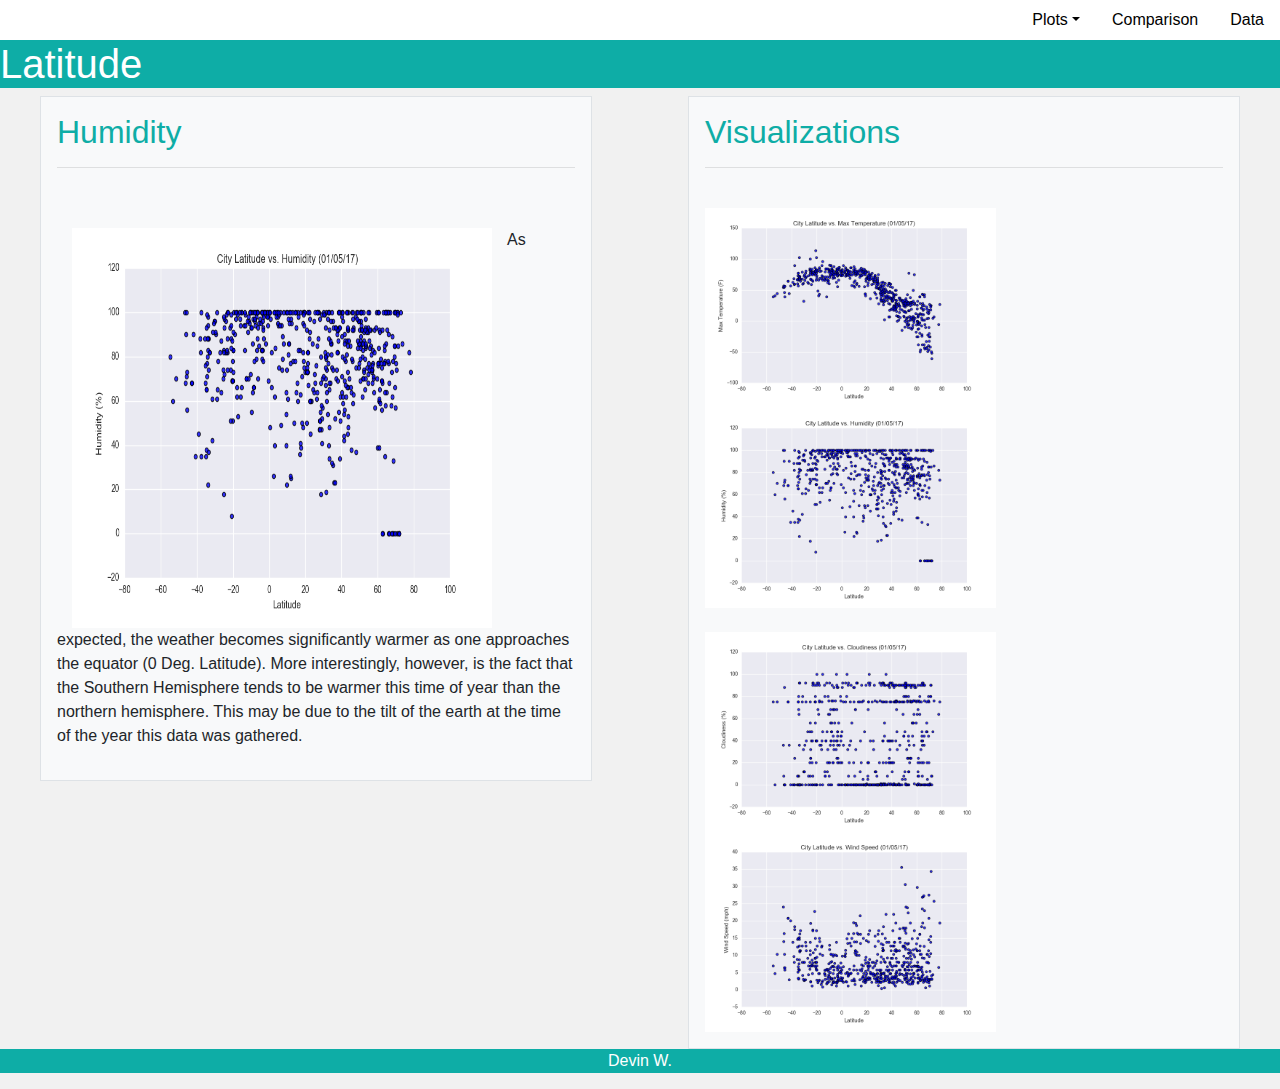
<file: humid.html>
<!doctype html>
<html lang="en">
  <head>
    <!-- Required meta tags -->
    <meta charset="utf-8">
    <meta name="viewport" content="width=device-width, initial-scale=1, shrink-to-fit=no">

    <!-- Bootstrap CSS -->
    <link rel="stylesheet" href="https://stackpath.bootstrapcdn.com/bootstrap/4.3.1/css/bootstrap.min.css" integrity="sha384-ggOyR0iXCbMQv3Xipma34MD+dH/1fQ784/j6cY/iJTQUOhcWr7x9JvoRxT2MZw1T" crossorigin="anonymous">
    <link rel="stylesheet" href="Resources/styles.css">
    <title>Latitude</title>
  </head>
  <ul class="nav justify-content-end">
      <li class="nav-item dropdown">
          <a class="nav-link dropdown-toggle" data-toggle="dropdown" href="index.html" role="button" aria-haspopup="true" aria-expanded="false">Plots</a>
          <div class="dropdown-menu">
            <a class="dropdown-item" href="index.html">Home</a>
            <a class="dropdown-item" href="maxtemp.html">Max Temperature</a>
            <a class="dropdown-item" href="humid.html">Humidity</a>
            <a class="dropdown-item" href="cloud.html">Cloudiness</a>
            <a class="dropdown-item" href="wind.html">Wind Speed</a>
            <div class="dropdown-divider"></div>
            <a class="dropdown-item" href="comparison.html">Comparison</a>
            <a class="dropdown-item" href="data.html">Data</a>
          </div>
        </li>
      <li class="nav-item">
        <a class="nav-link" href="comparison.html">Comparison</a>
      </li>
      
      <li class="nav-item">
        <a class="nav-link" href="data.html">Data</a>
      </li>
    </ul>
  <body>
      <h1>Latitude</h1>

      <div class="row mx-md-n5" style="padding:0 40px">
                <div class="col px-md-5"><div class="p-3 border bg-light"><h2>Humidity</h2>    <hr/><br/>    
<p style="margin-top:20px;"><img style="padding:0 15px; float:left;" src="Resources/assets/images/Fig2.png" height="400" width="450"></p>

</p>As expected, the weather becomes significantly warmer as one approaches the equator (0 Deg. Latitude). 
More interestingly, however, is the fact that the Southern Hemisphere tends to be warmer this time of year than 
the northern hemisphere. 
This may be due to the tilt of the earth at the time of the year this data was gathered. </p></div></div>


<div class="col px-md-5"><div class="p-3 border bg-light"><h2>Visualizations</h2><hr/><br/>
    <a href="maxtemp.html" class="imglink"><img src="Resources/assets/images/Fig1.png" height="200"></a> &nbsp;
    <a href="humid.html" class="imglink"><img src="Resources/assets/images/Fig2.png" height="200"></a> <br/>
    <br/>
    <a href="cloud.html" class="imglink"><img src="Resources/assets/images/Fig3.png" height="200"></a> &nbsp;
    <a href="wind.html" class="imglink"><img src="Resources/assets/images/Fig4.png" height="200"></a></div></div>
</div>

              <footer>
                  <p>Devin W.</p>
                </footer>
    <!-- Optional JavaScript -->
    <!-- jQuery first, then Popper.js, then Bootstrap JS -->
    <script src="https://code.jquery.com/jquery-3.3.1.slim.min.js" integrity="sha384-q8i/X+965DzO0rT7abK41JStQIAqVgRVzpbzo5smXKp4YfRvH+8abtTE1Pi6jizo" crossorigin="anonymous"></script>
    <script src="https://cdnjs.cloudflare.com/ajax/libs/popper.js/1.14.7/umd/popper.min.js" integrity="sha384-UO2eT0CpHqdSJQ6hJty5KVphtPhzWj9WO1clHTMGa3JDZwrnQq4sF86dIHNDz0W1" crossorigin="anonymous"></script>
    <script src="https://stackpath.bootstrapcdn.com/bootstrap/4.3.1/js/bootstrap.min.js" integrity="sha384-JjSmVgyd0p3pXB1rRibZUAYoIIy6OrQ6VrjIEaFf/nJGzIxFDsf4x0xIM+B07jRM" crossorigin="anonymous"></script>
  </body>
</html>
</file>
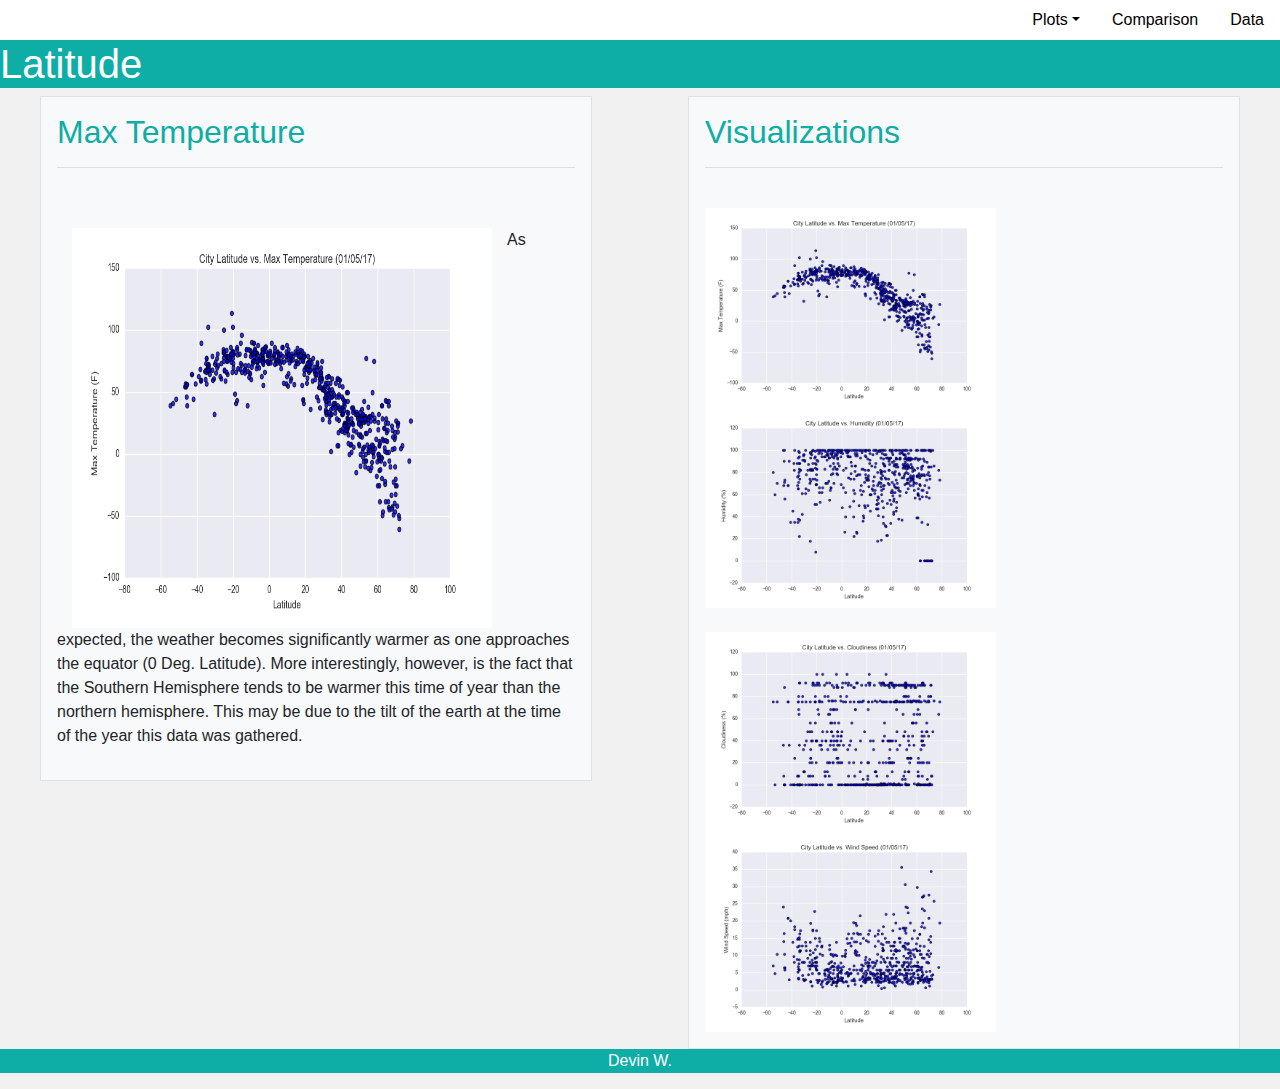
<file: maxtemp.html>
<!doctype html>
<html lang="en">
  <head>
    <!-- Required meta tags -->
    <meta charset="utf-8">
    <meta name="viewport" content="width=device-width, initial-scale=1, shrink-to-fit=no">

    <!-- Bootstrap CSS -->
    <link rel="stylesheet" href="https://stackpath.bootstrapcdn.com/bootstrap/4.3.1/css/bootstrap.min.css" integrity="sha384-ggOyR0iXCbMQv3Xipma34MD+dH/1fQ784/j6cY/iJTQUOhcWr7x9JvoRxT2MZw1T" crossorigin="anonymous">
    <link rel="stylesheet" href="Resources/styles.css">
    <title>Latitude</title>
  </head>
  <ul class="nav justify-content-end">
      <li class="nav-item dropdown">
          <a class="nav-link dropdown-toggle" data-toggle="dropdown" href="index.html" role="button" aria-haspopup="true" aria-expanded="false">Plots</a>
          <div class="dropdown-menu">
            <a class="dropdown-item" href="index.html">Home</a>
            <a class="dropdown-item" href="maxtemp.html">Max Temperature</a>
            <a class="dropdown-item" href="humid.html">Humidity</a>
            <a class="dropdown-item" href="cloud.html">Cloudiness</a>
            <a class="dropdown-item" href="wind.html">Wind Speed</a>
            <div class="dropdown-divider"></div>
            <a class="dropdown-item" href="comparison.html">Comparison</a>
            <a class="dropdown-item" href="data.html">Data</a>
          </div>
        </li>
      <li class="nav-item">
        <a class="nav-link" href="comparison.html">Comparison</a>
      </li>
      
      <li class="nav-item">
        <a class="nav-link" href="data.html">Data</a>
      </li>
    </ul>
  <body>
      <h1>Latitude</h1>

      <div class="row mx-md-n5" style="padding:0 40px">
                <div class="col px-md-5"><div class="p-3 border bg-light"><h2>Max Temperature</h2>    <hr/><br/>    
<p style="margin-top:20px;"><img style="padding:0 15px; float:left;" src="Resources/assets/images/Fig1.png" height="400" width="450"></p>

</p>As expected, the weather becomes significantly warmer as one approaches the equator (0 Deg. Latitude). 
More interestingly, however, is the fact that the Southern Hemisphere tends to be warmer this time of year than 
the northern hemisphere. 
This may be due to the tilt of the earth at the time of the year this data was gathered. </p></div></div>


<div class="col px-md-5"><div class="p-3 border bg-light"><h2>Visualizations</h2><hr/><br/>
    <a href="maxtemp.html" class="imglink"><img src="Resources/assets/images/Fig1.png" height="200"></a> &nbsp;
    <a href="humid.html" class="imglink"><img src="Resources/assets/images/Fig2.png" height="200"></a> <br/>
    <br/>
    <a href="cloud.html" class="imglink"><img src="Resources/assets/images/Fig3.png" height="200"></a> &nbsp;
    <a href="wind.html" class="imglink"><img src="Resources/assets/images/Fig4.png" height="200"></a></div></div>
</div>

              <footer>
                  <p>Devin W.</p>
                </footer>
    <!-- Optional JavaScript -->
    <!-- jQuery first, then Popper.js, then Bootstrap JS -->
    <script src="https://code.jquery.com/jquery-3.3.1.slim.min.js" integrity="sha384-q8i/X+965DzO0rT7abK41JStQIAqVgRVzpbzo5smXKp4YfRvH+8abtTE1Pi6jizo" crossorigin="anonymous"></script>
    <script src="https://cdnjs.cloudflare.com/ajax/libs/popper.js/1.14.7/umd/popper.min.js" integrity="sha384-UO2eT0CpHqdSJQ6hJty5KVphtPhzWj9WO1clHTMGa3JDZwrnQq4sF86dIHNDz0W1" crossorigin="anonymous"></script>
    <script src="https://stackpath.bootstrapcdn.com/bootstrap/4.3.1/js/bootstrap.min.js" integrity="sha384-JjSmVgyd0p3pXB1rRibZUAYoIIy6OrQ6VrjIEaFf/nJGzIxFDsf4x0xIM+B07jRM" crossorigin="anonymous"></script>
  </body>
</html>
</file>
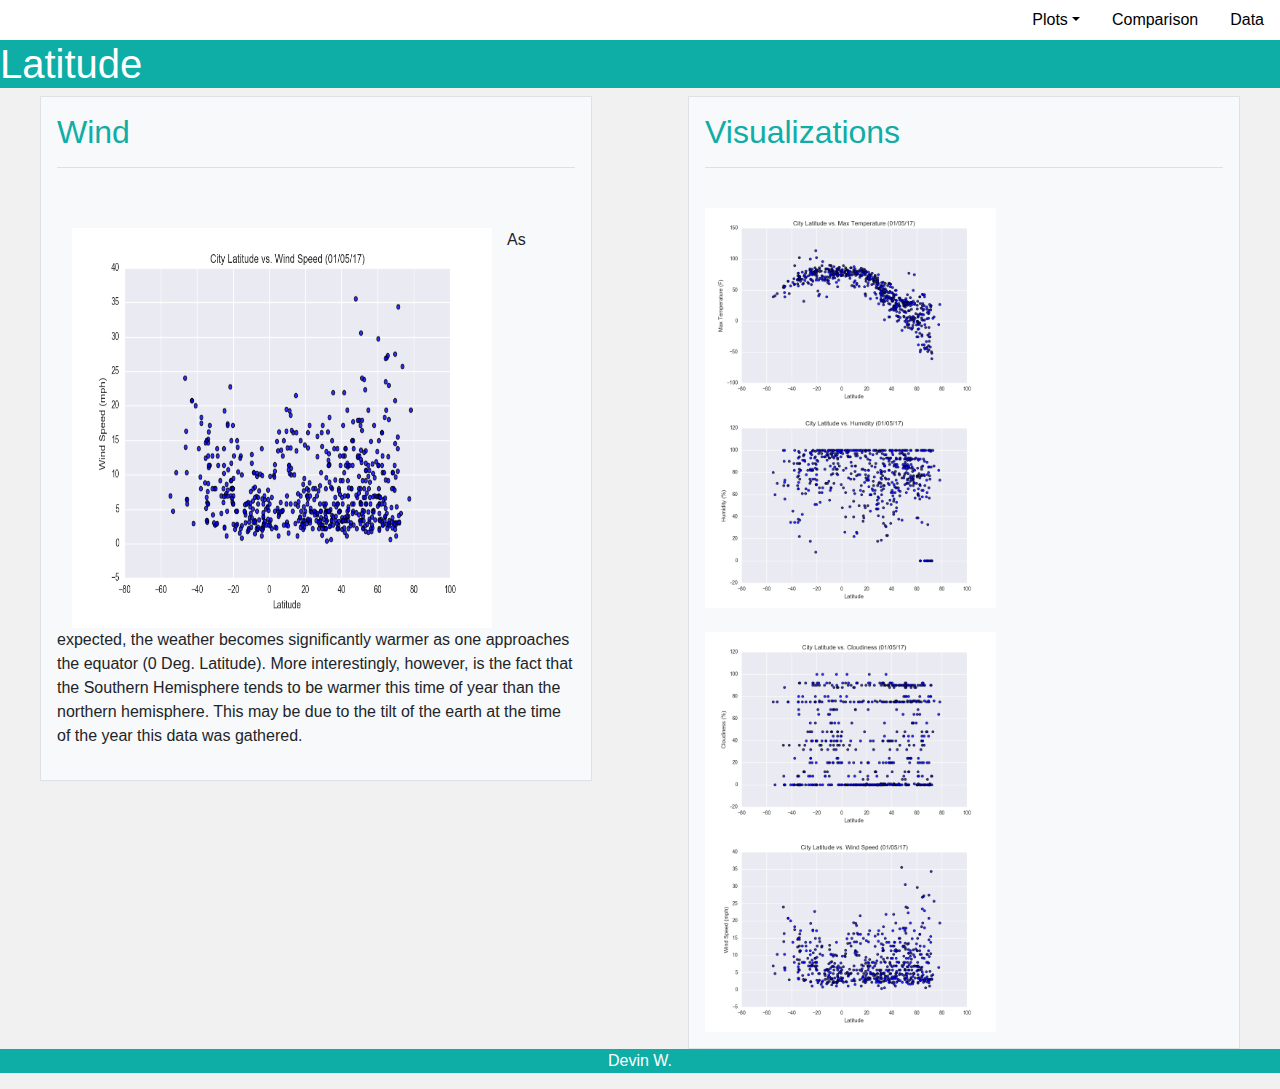
<file: wind.html>
<!doctype html>
<html lang="en">
  <head>
    <!-- Required meta tags -->
    <meta charset="utf-8">
    <meta name="viewport" content="width=device-width, initial-scale=1, shrink-to-fit=no">

    <!-- Bootstrap CSS -->
    <link rel="stylesheet" href="https://stackpath.bootstrapcdn.com/bootstrap/4.3.1/css/bootstrap.min.css" integrity="sha384-ggOyR0iXCbMQv3Xipma34MD+dH/1fQ784/j6cY/iJTQUOhcWr7x9JvoRxT2MZw1T" crossorigin="anonymous">
    <link rel="stylesheet" href="Resources/styles.css">
    <title>Latitude</title>
  </head>
  <ul class="nav justify-content-end">
      <li class="nav-item dropdown">
          <a class="nav-link dropdown-toggle" data-toggle="dropdown" href="index.html" role="button" aria-haspopup="true" aria-expanded="false">Plots</a>
          <div class="dropdown-menu">
            <a class="dropdown-item" href="index.html">Home</a>
            <a class="dropdown-item" href="maxtemp.html">Max Temperature</a>
            <a class="dropdown-item" href="humid.html">Humidity</a>
            <a class="dropdown-item" href="cloud.html">Cloudiness</a>
            <a class="dropdown-item" href="wind.html">Wind Speed</a>
            <div class="dropdown-divider"></div>
            <a class="dropdown-item" href="comparison.html">Comparison</a>
            <a class="dropdown-item" href="data.html">Data</a>
          </div>
        </li>
      <li class="nav-item">
        <a class="nav-link" href="comparison.html">Comparison</a>
      </li>
      
      <li class="nav-item">
        <a class="nav-link" href="data.html">Data</a>
      </li>
    </ul>
  <body>
      <h1>Latitude</h1>

      <div class="row mx-md-n5" style="padding:0 40px">
                <div class="col px-md-5"><div class="p-3 border bg-light"><h2>Wind</h2>    <hr/><br/>    
<p style="margin-top:20px;"><img style="padding:0 15px; float:left;" src="Resources/assets/images/Fig4.png" height="400" width="450"></p>

</p>As expected, the weather becomes significantly warmer as one approaches the equator (0 Deg. Latitude). 
More interestingly, however, is the fact that the Southern Hemisphere tends to be warmer this time of year than 
the northern hemisphere. 
This may be due to the tilt of the earth at the time of the year this data was gathered. </p></div></div>


<div class="col px-md-5"><div class="p-3 border bg-light"><h2>Visualizations</h2><hr/><br/>
    <a href="maxtemp.html" class="imglink"><img src="Resources/assets/images/Fig1.png" height="200"></a> &nbsp;
    <a href="humid.html" class="imglink"><img src="Resources/assets/images/Fig2.png" height="200"></a> <br/>
    <br/>
    <a href="cloud.html" class="imglink"><img src="Resources/assets/images/Fig3.png" height="200"></a> &nbsp;
    <a href="wind.html" class="imglink"><img src="Resources/assets/images/Fig4.png" height="200"></a></div></div>
</div>

              <footer>
                  <p>Devin W.</p>
                </footer>
    <!-- Optional JavaScript -->
    <!-- jQuery first, then Popper.js, then Bootstrap JS -->
    <script src="https://code.jquery.com/jquery-3.3.1.slim.min.js" integrity="sha384-q8i/X+965DzO0rT7abK41JStQIAqVgRVzpbzo5smXKp4YfRvH+8abtTE1Pi6jizo" crossorigin="anonymous"></script>
    <script src="https://cdnjs.cloudflare.com/ajax/libs/popper.js/1.14.7/umd/popper.min.js" integrity="sha384-UO2eT0CpHqdSJQ6hJty5KVphtPhzWj9WO1clHTMGa3JDZwrnQq4sF86dIHNDz0W1" crossorigin="anonymous"></script>
    <script src="https://stackpath.bootstrapcdn.com/bootstrap/4.3.1/js/bootstrap.min.js" integrity="sha384-JjSmVgyd0p3pXB1rRibZUAYoIIy6OrQ6VrjIEaFf/nJGzIxFDsf4x0xIM+B07jRM" crossorigin="anonymous"></script>
  </body>
</html>
</file>
<file: Resources/styles.css>
body {
    background-color: #f1f1f1;
}
ul {
    background-color: white;
}
a:hover {
    color: #0eada6;
  }
  a.imglink{
    background:#0eada6;
    display: inline-block;
  }
a.imglink:hover img{
    opacity: 0.5;
  }
a:link {
    color: black;
}
  h2 {
      color:
      #0eada6;
  }
  h1 {
      color: white;
      padding-right:500px;
      background-color: #0eada6;
  }
  footer {
    display: block;
    background-color:#0eada6;
    text-align: center;
    color:white;
  }
</file>
